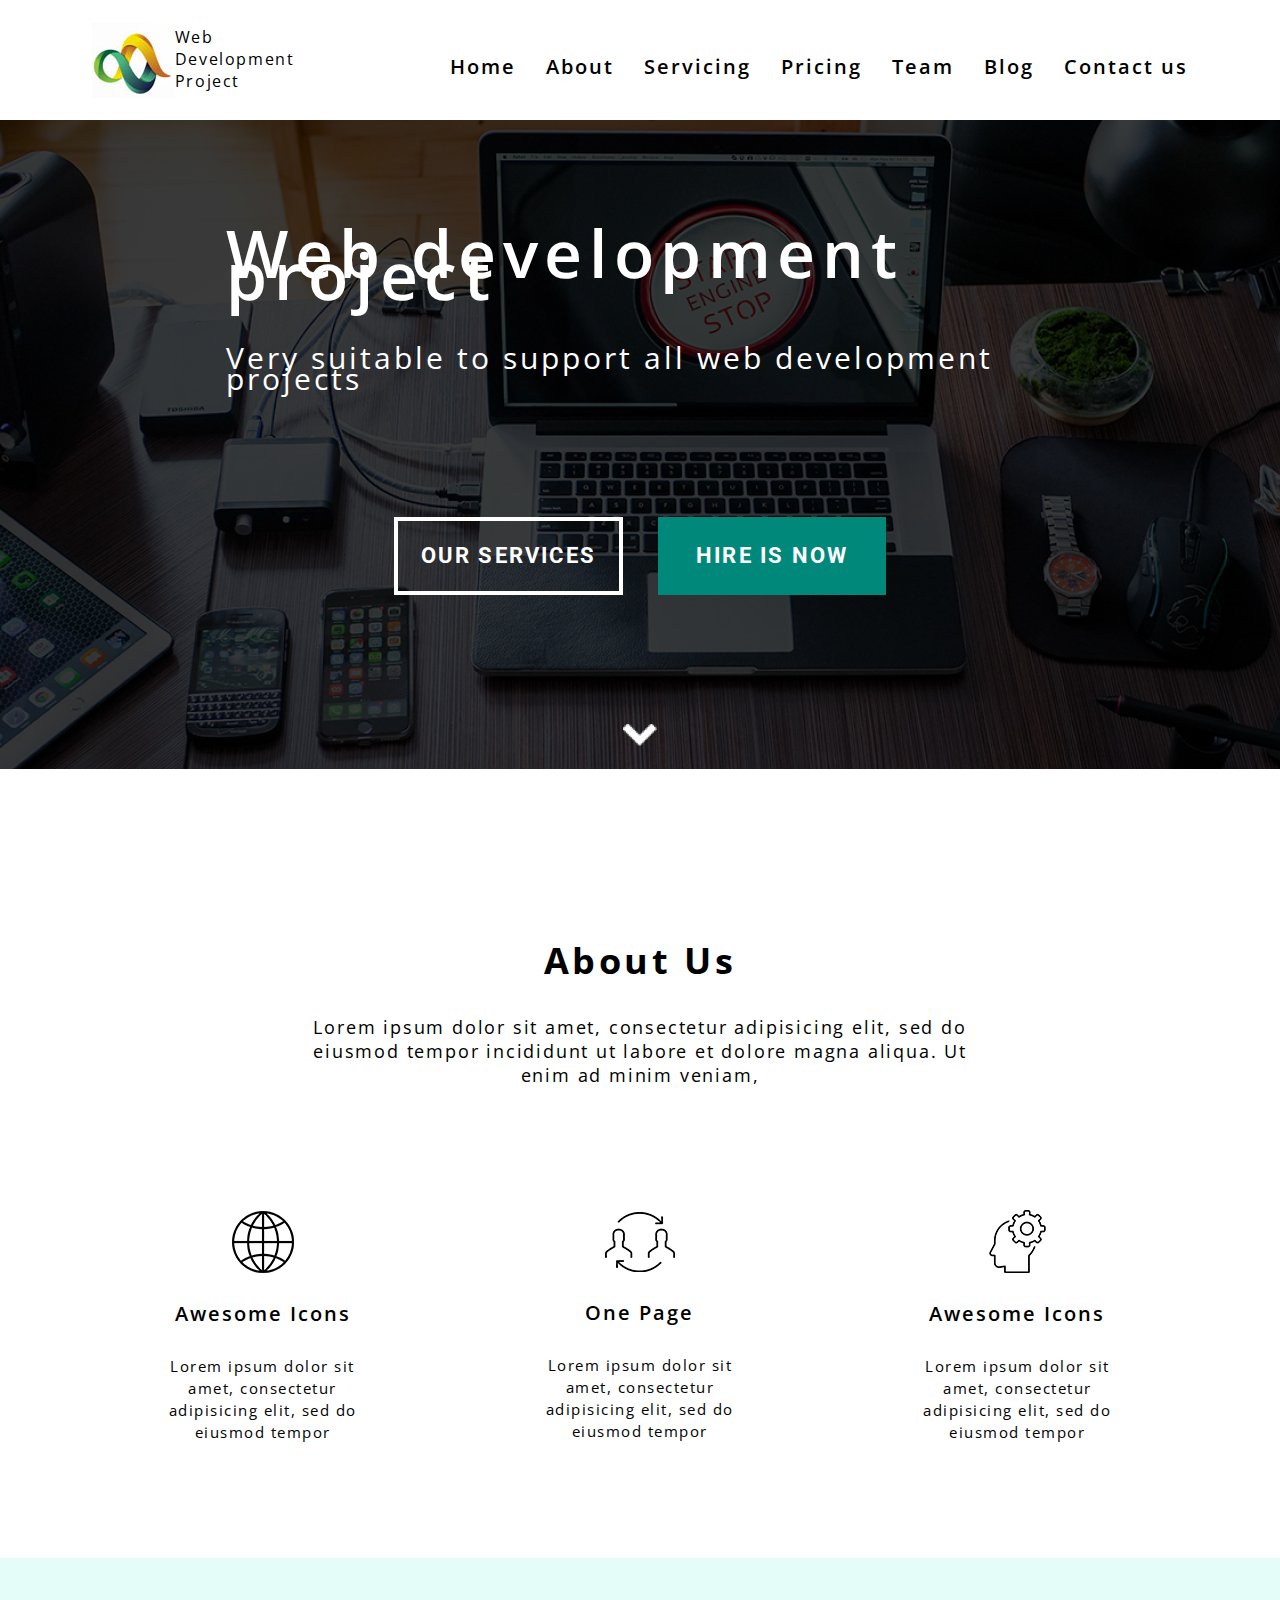
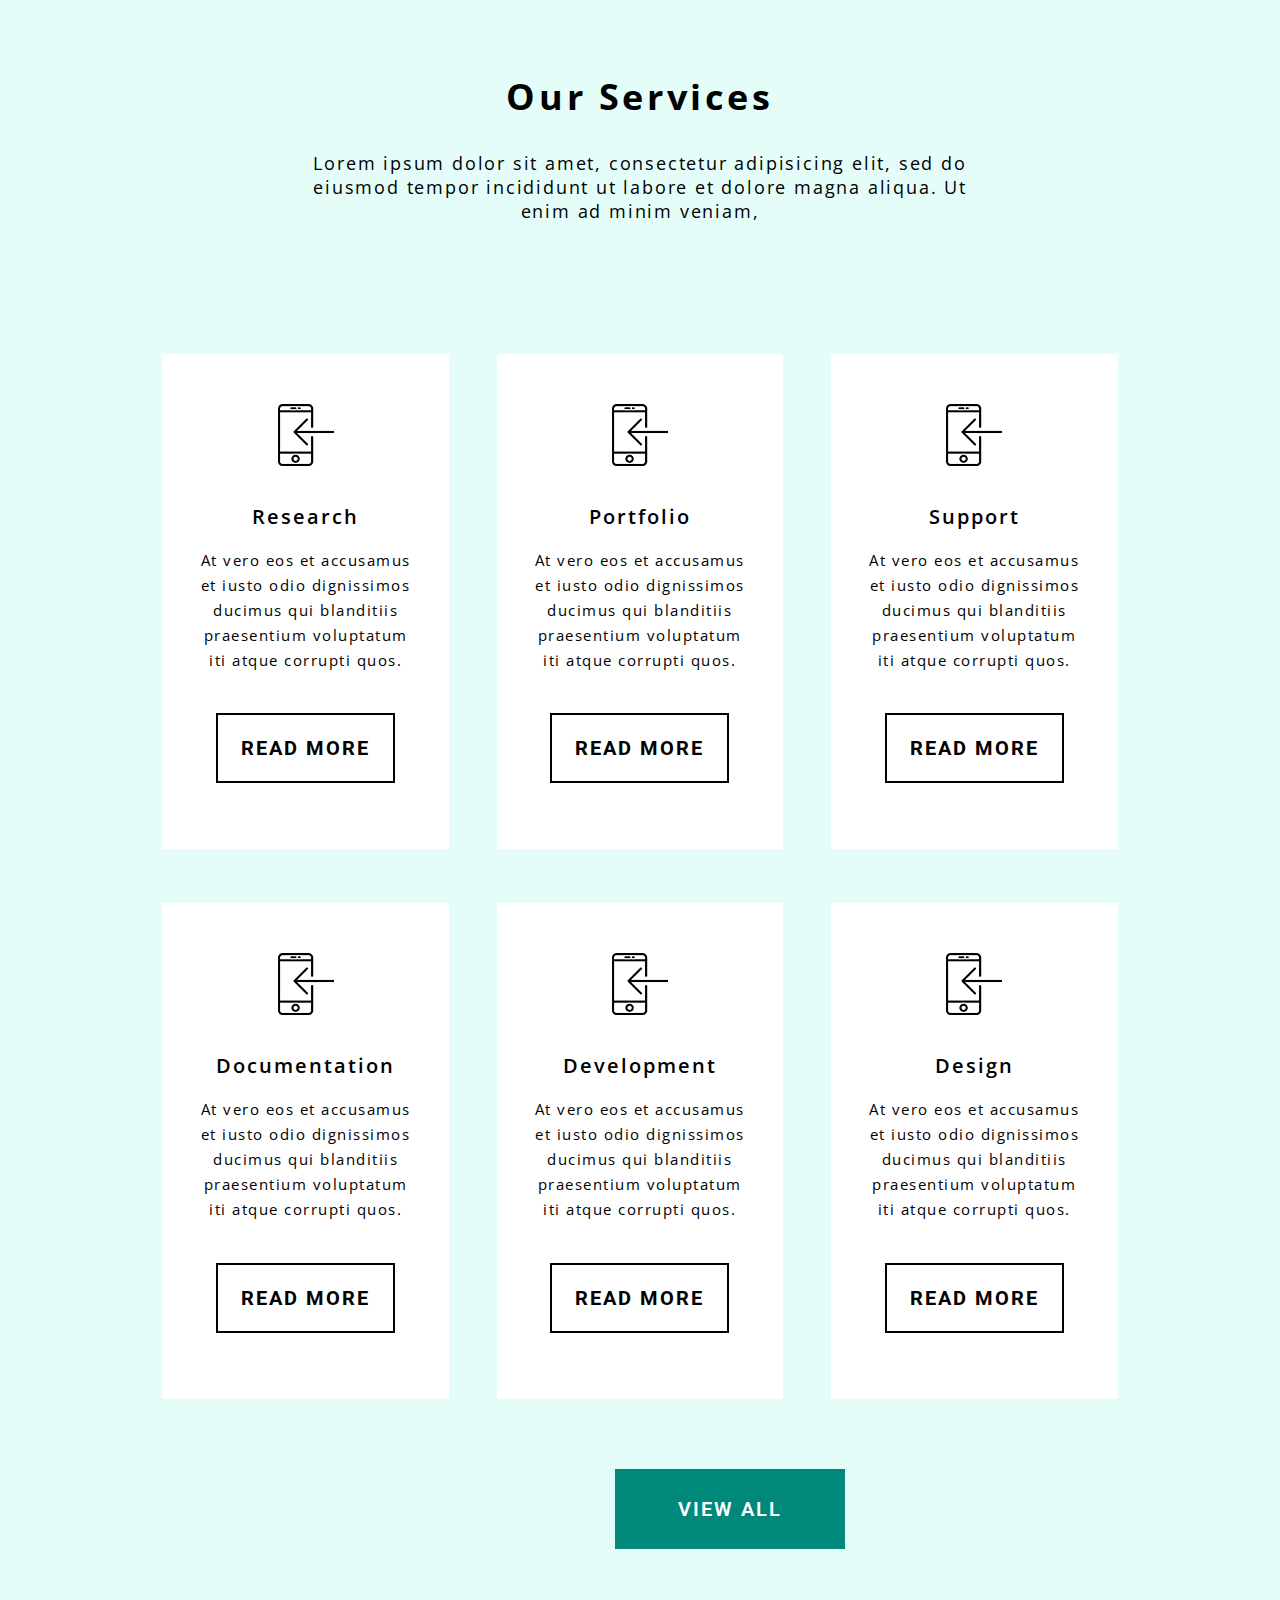
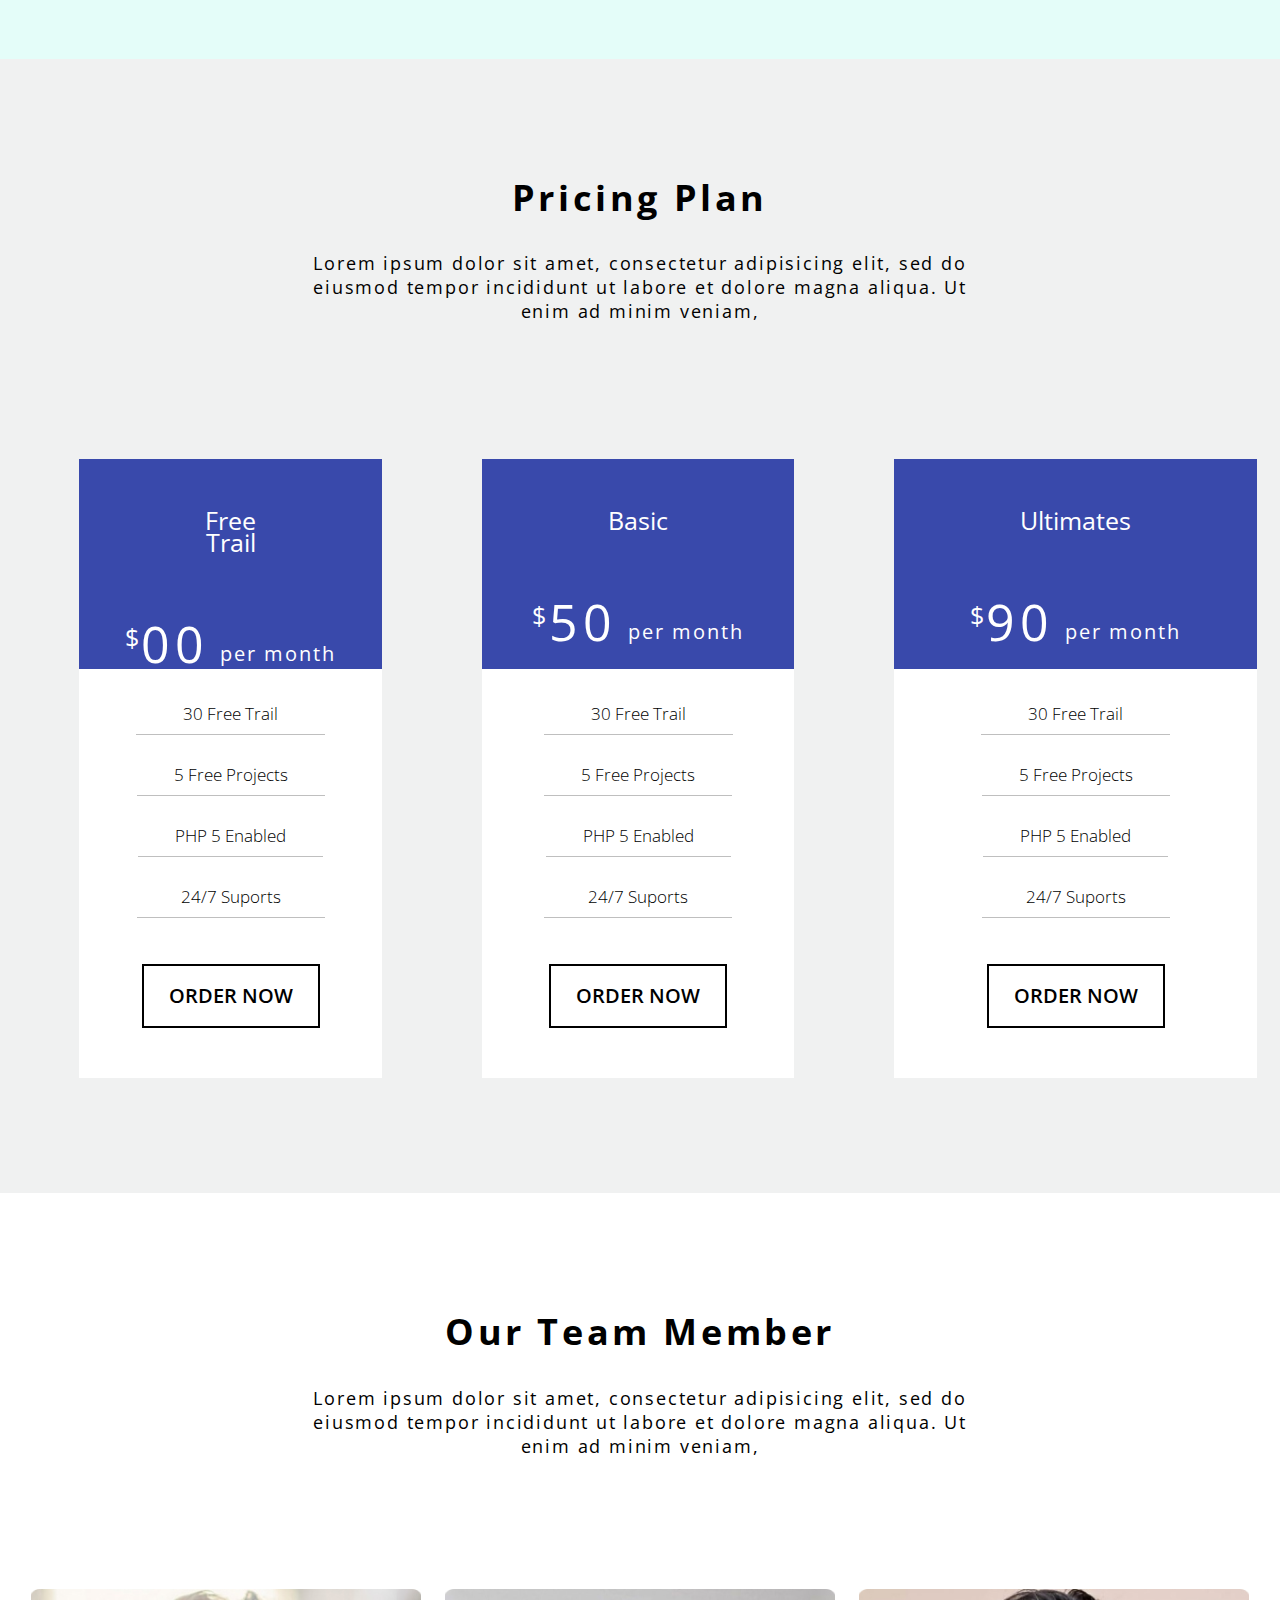
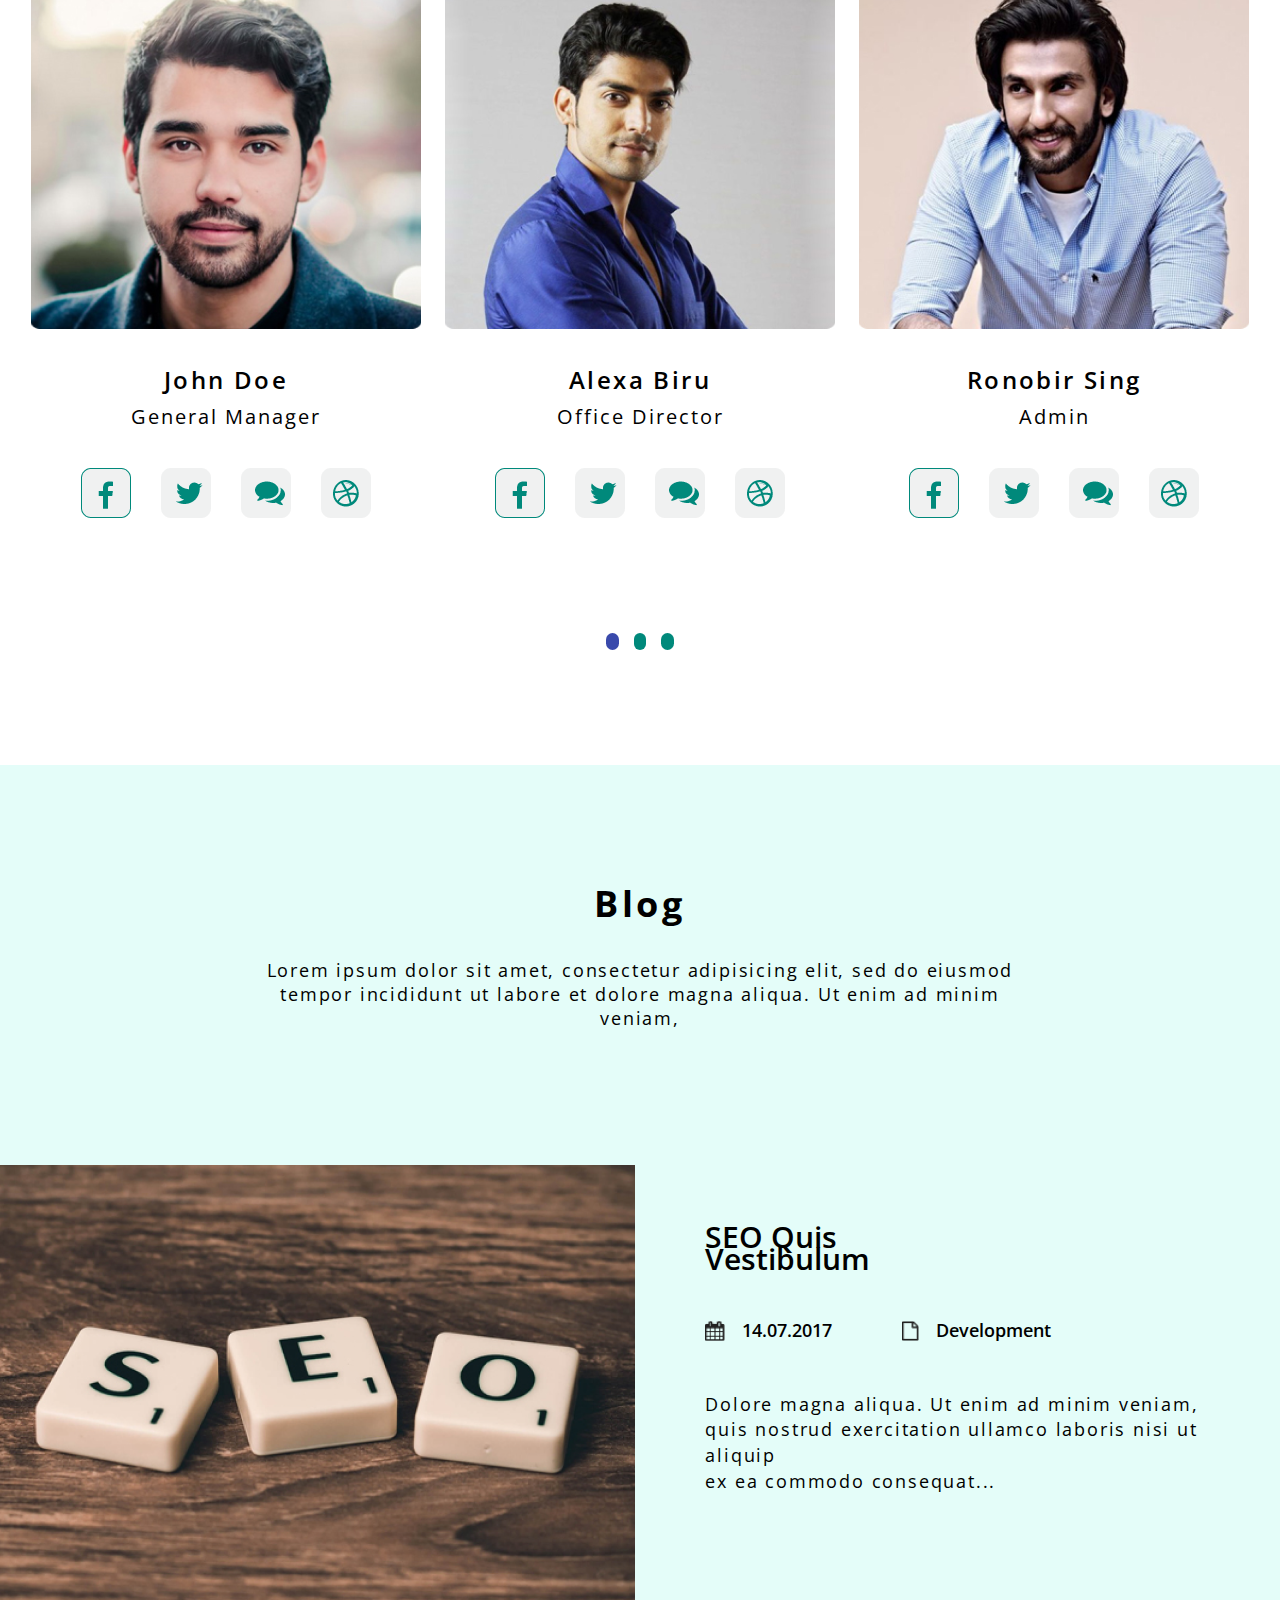
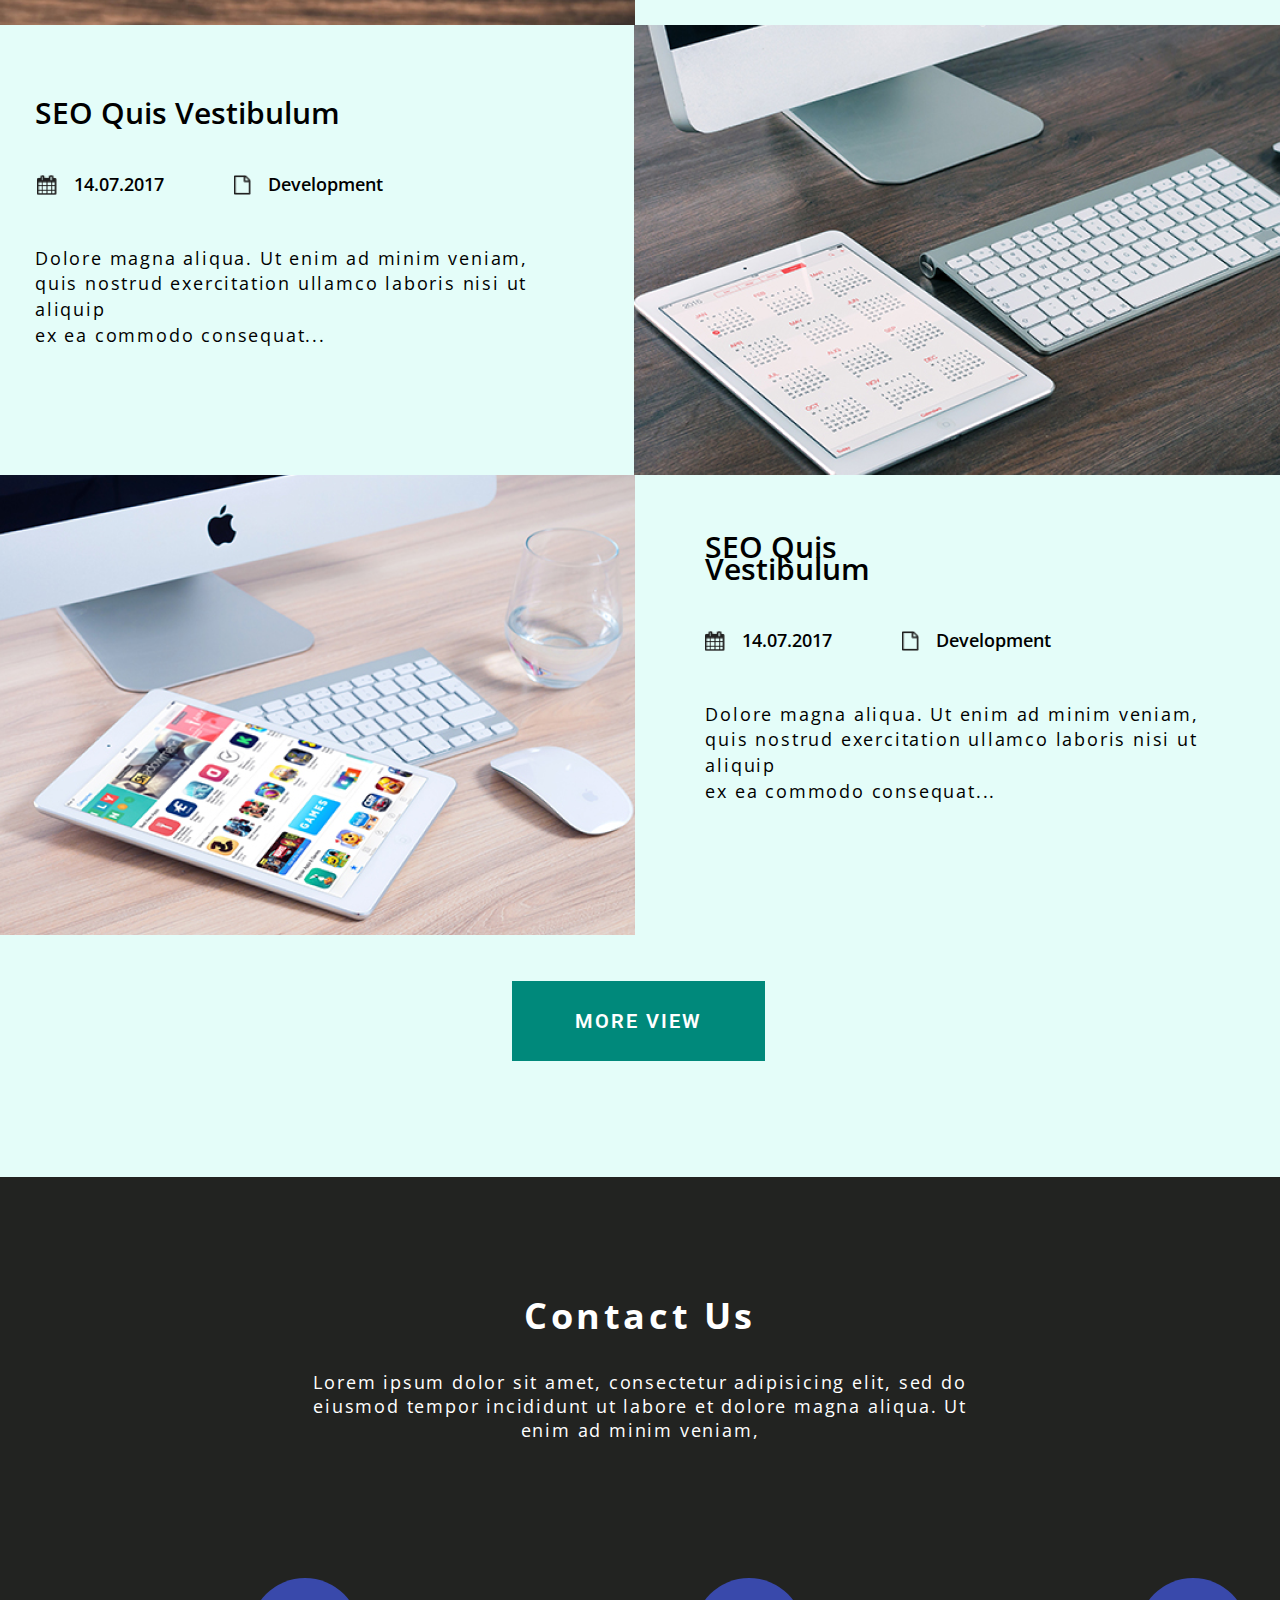
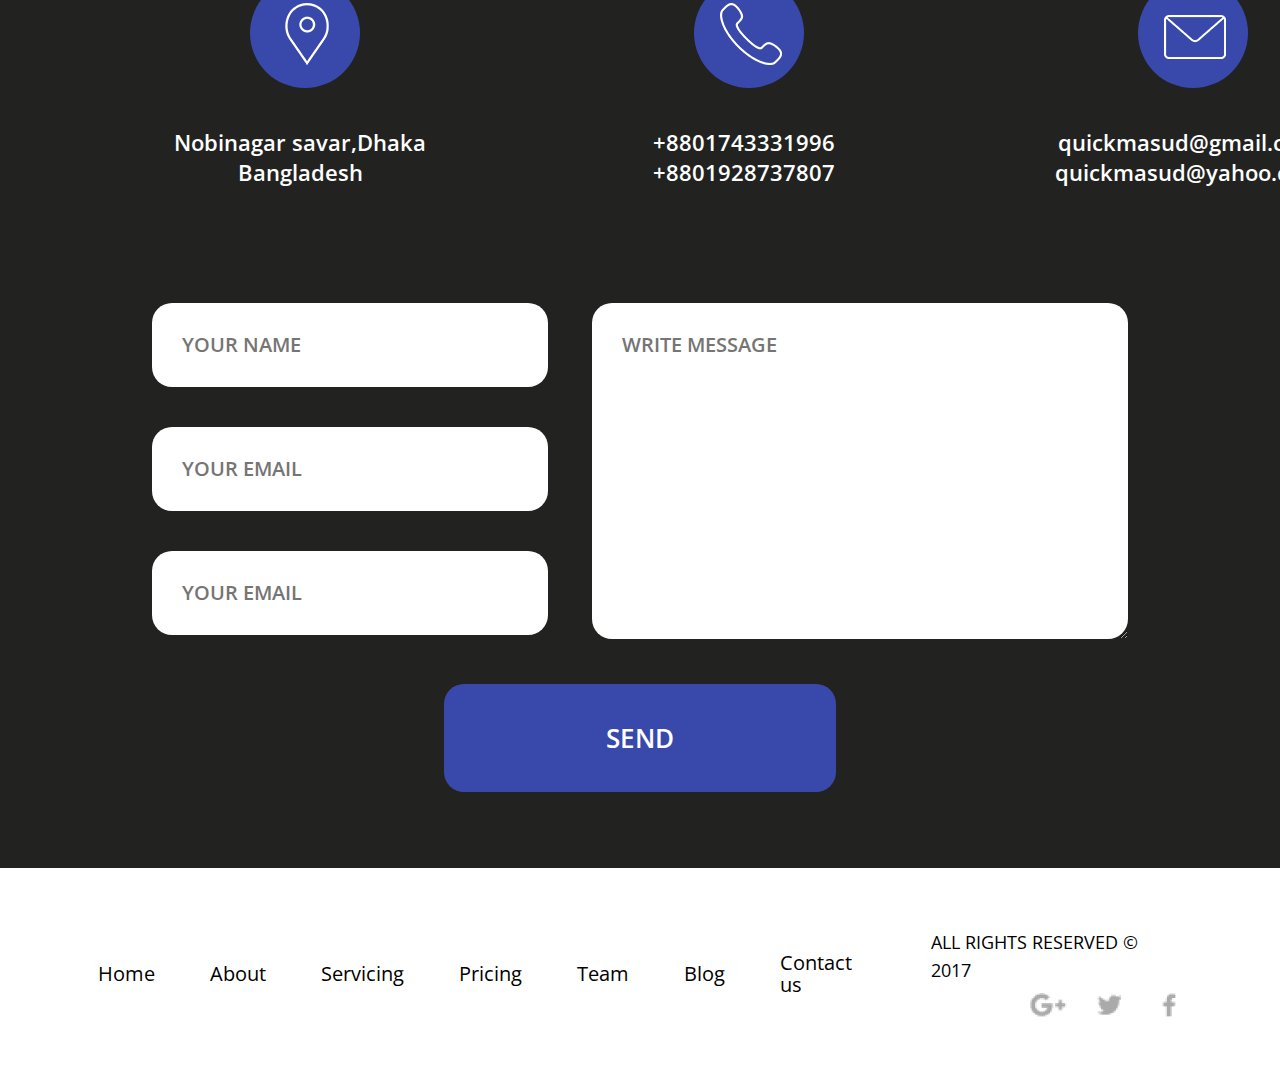
<file: index.html>
<!DOCTYPE html>
<html lang="en">
<head>
    <meta charset="UTF-8">
    <meta http-equiv="X-UA-Compatible" content="IE=edge">
    <meta name="viewport" content="width=device-width, initial-scale=1.0">
    <link rel="stylesheet" href="./CSS/styles.css">
    <link rel="preconnect" href="https://fonts.googleapis.com">
    <link rel="preconnect" href="https://fonts.gstatic.com" crossorigin>
    <link href="https://fonts.googleapis.com/css2?family=Open+Sans:wght@300;400;600;700&family=Roboto:wght@700&display=swap" rel="stylesheet">
    <title>Final_project</title>
</head>
<body>
    <div class="wrapper">
        <header class="header">
            <div class="header__container">
                    <div class="header__logo">
                        <a class="logo__image" href="#">
                            <img src="./img/logo 1.png" alt="Logo">
                        </a>
                        <a class="logo__text" href="#">
                            <p>Web
                                Development
                                Project</p>
                        </a>
                    </div>
                    <nav class="header__menu">
                        <div class="trigger">
                            <img id="close-trigger" src="./img/burger 1.png" alt="">
                        </span>
                        </div>
                        <ul class="menu__list">
                            <li class="menu__item">
                                <a class="burger-menu_links" href="#">Home</a>
                            </li>
                            <li class="menu__item">
                                <a class="burger-menu_links" href="#">About</a>
                            </li>
                            <li class="menu__item">
                                <a class="burger-menu_links" href="#">Servicing</a>
                            </li>
                            <li class="menu__item">
                                <a class="burger-menu_links" href="#">Pricing</a>
                            </li>
                            <li class="menu__item">
                                <a class="burger-menu_links" href="#">Team</a>
                            </li>
                            <li class="menu__item">
                                <a class="burger-menu_links" href="#">Blog</a>
                            </li>
                            <li class="menu__item">
                                <a class="burger-menu_links" href="#">Contact us</a>
                            </li>
                        </ul>
                    </nav>
                </div>
        </header>
        <div class="slider">
            <div class="slider__container">
                <div class="slider__content">
                    <div class="content__article">
                        <h2 class="content__title">Web development project</h2>
                        <p class="content__subtitle">Very suitable to support all web development projects</p>
                    </div>
                    <div class="content__buttons">
                        <a class="button-service" href="#">OUR SERVICES</a>
                        <a class="button-hire"  href="#">HIRE IS NOW</a>
                    </div>
                    <div class="content__arrow">
                        <a href="#">
                            <img src="./img/arrow 1.png" alt="arrow">
                        </a>
                    </div>
                </div>
            </div>
        </div>
        <div class="about">
            <div class="about__container">
                <div class="about__content">
                    <div class="about__article">
                        <h3 class="article__title">About Us</h3>
                        <p class="article__subtitle">Lorem ipsum dolor sit amet, consectetur adipisicing elit, sed do eiusmod tempor 
                            incididunt ut labore et dolore magna aliqua. Ut enim ad minim veniam,</p>
                            <img class="arrow" id="about-arrow" src="./img/arrow-blick.png" alt="arrow">
                    </div>
                    <div class="about__blocks">
                        <div class="blocks__block">
                            <img src="./img/internet 1.png" alt="Icons">
                            <span>Awesome Icons</span>
                            <p>Lorem ipsum dolor sit amet,
                                consectetur adipisicing elit,
                                sed do eiusmod tempor</p>
                        </div>
                        <div class="blocks__block">
                            <img src="./img/transfer 1.png" alt="Page">
                            <span>One Page</span>
                            <p>Lorem ipsum dolor sit amet,
                                consectetur adipisicing elit,
                                sed do eiusmod tempor</p>
                        </div>
                        <div class="blocks__block">
                            <img src="./img/head 1.png" alt="Icons">
                            <span>Awesome Icons</span>
                            <p>Lorem ipsum dolor sit amet,
                                consectetur adipisicing elit,
                                sed do eiusmod tempor</p>
                        </div>
                    </div>
                </div>
            </div>
        </div>
        <div class="service">
            <div class="service__container">
                <div class="service__content">
                    <div class="service__article">
                        <h3 class="article__title">Our Services</h3>
                        <p class="article__subtitle">Lorem ipsum dolor sit amet, consectetur adipisicing elit, sed do eiusmod tempor 
                            incididunt ut labore et dolore magna aliqua. Ut enim ad minim veniam,</p>
                            <img class="arrow-second" id="service-arrow" src="./img/arrow-blick.png" alt="arrow">
                    </div>
                    <div class="service__blocks">
                        <div class="blocks__block" id="service-block">
                            <img src="./img/smartphone-black 1.png" id="image-first" alt="Phone">
                            <span id="first">Research</span>
                            <p id="text-first">At vero eos et accusamus et iusto
                                odio dignissimos ducimus qui
                                blanditiis praesentium voluptatum
                                iti atque corrupti quos.</p>
                                <a class="button-read" id="read-first" href="#">READ MORE</a>
                        </div>
                        <div class="blocks__block" id="service-block_second">
                            <img src="./img/smartphone-black 1.png" id="image-second" alt="Phone">
                            <span id="second">Portfolio</span>
                            <p id="text-second">At vero eos et accusamus et iusto
                                odio dignissimos ducimus qui
                                blanditiis praesentium voluptatum
                                iti atque corrupti quos.</p>
                                <a class="button-read" id="read-second" href="#">READ MORE</a>
                        </div>
                        <div class="blocks__block" id="service-block_third">
                            <img src="./img/smartphone-black 1.png" id="image-third" alt="Phone">
                            <span id="third">Support</span>
                            <p id="text-third">At vero eos et accusamus et iusto
                                odio dignissimos ducimus qui
                                blanditiis praesentium voluptatum
                                iti atque corrupti quos.</p>
                                <a class="button-read" id="read-third" href="#">READ MORE</a>
                        </div>
                        <div class="blocks__block-fourth" id="service-block_fourth">
                            <img src="./img/smartphone-black 1.png" id="image-fourth" alt="Phone">
                            <span id="fourth">Documentation</span>
                            <p id="text-fourth">At vero eos et accusamus et iusto
                                odio dignissimos ducimus qui
                                blanditiis praesentium voluptatum
                                iti atque corrupti quos.</p>
                                <a class="button-read" id="read-fourth" href="#">READ MORE</a>
                        </div>
                        <div class="blocks__block" id="service-block_five">
                            <img src="./img/smartphone-black 1.png" id="image-five" alt="Phone">
                            <span id="five">Development</span>
                            <p id="text-five">At vero eos et accusamus et iusto
                                odio dignissimos ducimus qui
                                blanditiis praesentium voluptatum
                                iti atque corrupti quos.</p>
                                <a class="button-read" id="read-five" href="#">READ MORE</a>
                        </div>
                        <div class="blocks__block" id="service-block_six">
                            <img src="./img/smartphone-black 1.png"  id="image-six" alt="Phone">
                            <span id="six">Design</span>
                            <p id="text-six">At vero eos et accusamus et iusto
                                odio dignissimos ducimus qui
                                blanditiis praesentium voluptatum
                                iti atque corrupti quos.</p>
                                <a class="button-read" id="read-six" href="#">READ MORE</a>
                        </div>
                        <div class="service-button" id="button-service">
                            <a href="#service-block_fourth">VIEW ALL</a>
                        </div>
                    </div>
                </div>
            </div>
        </div>
        <div class="price">
            <div class="price__container">
                <div class="price__content">
                    <div class="price__article">
                        <h4 class="article__title">Pricing Plan</h4>
                        <p class="article__subtitle">Lorem ipsum dolor sit amet, consectetur adipisicing elit, sed do eiusmod tempor 
                            incididunt ut labore et dolore magna aliqua. Ut enim ad minim veniam,</p>
                            <img class="arrow-five" id="five-arrow" src="./img/arrow-blick.png" alt="arrow">
                    </div>
                    <div class="price__blocks">
                        <div class="blocks__block" id="price-block">
                            <div class="block__head">
                                <div class="head__title">
                                    <h5>Free Trail</h5>
                                </div>
                                <div class="line">
                                    <img class="arrow-new" id='new-arrow' src="./img/arrow-white.png" alt="arrow">
                                </div>
                               <div class="block__subtitle">
                                   <p class="dollar">$</p>
                                   <p class="numb">00</p>
                                   <p class="discription">per month</p>
                               </div>
                            </div>
                            <div class="block__main">
                                <p class="main__first">30 Free Trail</p>
                                <p class="main__second">5 Free Projects</p>
                                <p class="main__third">PHP 5 Enabled</p>
                                <p class="main__fourth">24/7 Suports</p>
                                <div class="price__button" id="order-first">
                                    <a class="black" id="order__text-first" href="#price-block">Order Now</a>
                                </div>                   
                            </div>
                        </div>
                        <div class="blocks__block" id="price-block-second">
                            <div class="block__head">
                                <div class="head__title">
                                    <h5>Basic</h5>
                                </div>
                                <div class="line"><img class="arrow-new_second" id="second__new-arrow" src="./img/arrow-white.png" alt="arrow"></div>
                                <div class="block__subtitle">
                                    <p class="dollar">$</p>
                                    <p class="numb">50</p>
                                    <p class="discription">per month</p>
                                </div>
                            </div>
                            <div class="block__main" id="main-second">
                                <p class="main__first">30 Free Trail</p>
                                <p class="main__second">5 Free Projects</p>
                                <p class="main__third">PHP 5 Enabled</p>
                                <p class="main__fourth">24/7 Suports</p>
                                <div class="price__button" id="order-second">
                                    <a class="black" id="order__text-second" href="#price-block-second">Order Now</a>
                                </div>                   
                            </div>
                        </div>
                        <div class="blocks__block" id="price-block-third">
                            <div class="block__head">
                                <div class="head__title">
                                    <h5>Ultimates</h5>
                                </div>
                                <div class="line"><img class="arrow-new_third" id="third__new-arrow" src="./img/arrow-white.png" alt="arrow"></div>
                                <div class="block__subtitle">
                                    <p class="dollar">$</p>
                                    <p class="numb">90</p>
                                    <p class="discription">per month</p>
                                </div>
                            </div>
                            <div class="block__main" id="main-third">
                                <p class="main__first">30 Free Trail</p>
                                <p class="main__second">5 Free Projects</p>
                                <p class="main__third">PHP 5 Enabled</p>
                                <p class="main__fourth">24/7 Suports</p>
                                <div class="price__button" id="order-third">
                                    <a class="black" id="order__text-third" href="#price-block-third">Order Now</a>
                                </div>                   
                            </div>
                        </div>
                    </div>
                </div>
            </div>
        </div>
        <div class="team">
            <div class="team__container">
                <div class="team__content">
                    <div class="team__article">
                        <h3 class="article__title">Our Team Member</h3>
                        <p class="article__subtitle">Lorem ipsum dolor sit amet, consectetur adipisicing elit, sed do eiusmod tempor 
                            incididunt ut labore et dolore magna aliqua. Ut enim ad minim veniam,</p>
                            <img class="arrow-six" id="team-arrow" src="./img/arrow-blick.png" alt="arrow">
                    </div>
                    <div class="team__blocks">
                        <div class="blocks__block">
                            <a><img src="./img/man-1 1.png" alt=""></a>
                            <div class="block__member">
                                <h5>John Doe</h5>
                                <p>General Manager</p>
                            </div>
                            <div class="block__sites">
                                <a href="#">
                                    <img src="./img/fb.png" alt="">
                                </a>
                                <a href="#">
                                    <img src="./img/twitter.png" alt=""></a>
                                <a href="#">
                                    <img src="./img/chat.png" alt=""></a>
                                    <a href="#">
                                    <img src="./img/dribble.png" alt=""></a>
                            </div>
                        </div>
                        <div class="blocks__block">
                            <a><img src="./img/man-2 1.png" alt=""></a>
                            <div class="block__member">
                                <h5>Alexa Biru</h5>
                                <p>Office Director</p>
                            </div>
                            <div class="block__sites">
                                        <a href="#">
                                            <img src="./img/fb.png" alt="">
                                        </a>
                                        <a href="#">
                                            <img src="./img/twitter.png" alt=""></a>
                                        <a href="#">
                                            <img src="./img/chat.png" alt=""></a>
                                            <a href="#">
                                            <img src="./img/dribble.png" alt=""></a>
                            </div>
                        </div>
                        <div class="blocks__block">
                            <a><img src="./img/man-3 1.png" alt=""></a>
                            <div class="block__member">
                                <h5>Ronobir Sing</h5>
                                <p>Admin</p>
                            </div>
                            <div class="block__sites">
                                <a href="#">
                                    <img src="./img/fb.png" alt="">
                                </a>
                                <a href="#">
                                    <img src="./img/twitter.png" alt=""></a>
                                <a href="#">
                                    <img src="./img/chat.png" alt=""></a>
                                    <a href="#">
                                    <img src="./img/dribble.png" alt=""></a>
                            </div>
                        </div>
                    </div>
                    <div class="blocks__point">
                        <div class="blue" href="#"></div>
                        <div class="green" href="#"></div>
                        <div class="green" href="#"></div>
                    </div>
                </div>
            </div>
        </div>
        <div class="blog">
            <div class="blog__container">
                <div class="blog__content">
                    <div class="blog__article">
                        <h5 class="article__title">Blog</h5>
                        <p class="article__subtitle">Lorem ipsum dolor sit amet, consectetur adipisicing elit, sed do eiusmod tempor 
                            incididunt ut labore et dolore magna aliqua. Ut enim ad minim veniam,</p>
                            <img class="arrow-fourth" id="blog-arrow" src="./img/arrow-blick.png" alt="arrow">
                    </div>
                    <div class="blog__blocks">
                        <div class="blocks__block">
                            <a href="#"><img src="./img/image-1 1.png" alt=""></a>
                            <div class="block__info">
                                <a href="#"><h5 class="info__title">SEO Quis Vestibulum</h5></a>
                                <div class="info__time">
                                    <div class="first">
                                    <img src="./img/calendar 1.png" alt="">
                                    <p>14.07.2017</p>
                                </div>
                                <div class="second">
                                    <img  src="./img/doc 1.png" alt="">
                                    <p>Development</p>
                                </div>
                                </div>
                                <p class="main-text">Dolore magna aliqua. Ut enim ad minim veniam, quis
                                    nostrud exercitation ullamco laboris nisi ut aliquip <br>ex ea commodo consequat...</p>
                            </div>
                        </div>
                        <div class="blocks__block-second">
                            <div class="block__info">
                                <a href="#"><h5 class="info__title">SEO Quis Vestibulum</h5></a>
                                <div class="info__time">
                                    <div class="first">
                                    <img src="./img/calendar 1.png" alt="">
                                    <p>14.07.2017</p>
                                </div>
                                <div class="second">
                                    <img  src="./img/doc 1.png" alt="">
                                    <p>Development</p>
                                </div>
                                </div>
                                <p class="main-text">Dolore magna aliqua. Ut enim ad minim veniam, quis
                                    nostrud exercitation ullamco laboris nisi ut aliquip <br>ex ea commodo consequat...</p>
                            </div>
                            <a href="#"><img src="./img/image-2 1.png" alt=""></a>
                        </div>
                        <div class="blocks__block">
                            <a href="#"><img src="./img/image-3 1.png" alt=""></a>
                            <div class="block__info">
                                <a href="#"><h5 class="info__title">SEO Quis Vestibulum</h5></a>
                                <div class="info__time">
                                    <div class="first">
                                    <img src="./img/calendar 1.png" alt="">
                                    <p>14.07.2017</p>
                                </div>
                                <div class="second">
                                    <img  src="./img/doc 1.png" alt="">
                                    <p>Development</p>
                                </div>
                                </div>
                                <p class="main-text">Dolore magna aliqua. Ut enim ad minim veniam, quis
                                    nostrud exercitation ullamco laboris nisi ut aliquip <br>ex ea commodo consequat...</p>
                            </div>
                        </div>
                        <div class="blog__button">
                            <a href="#">More VIEW</a>
                        </div>
                    </div>
                </div>
            </div>
        </div>
        <div class="contact">
            <div class="contact__container">
                <div class="contact__content">
                    <div class="contact__article">
                        <h5 class="article__title">Contact Us</h5>
                        <p class="article__subtitle">Lorem ipsum dolor sit amet, consectetur adipisicing elit, sed do eiusmod tempor 
                            incididunt ut labore et dolore magna aliqua. Ut enim ad minim veniam,</p>
                            <img class="arrow-seven" id="contact-arrow" src="./img/arrow-white.png" alt="arrow">
                    </div>
                    <div class="contact__blocks">
                        <div class="blocks__block">
                            <div class="block__picture">
                                <div class="image-first"><img src="./img/adress 1.png" alt=""></div>
                            </div>
                            <a href="#"><p>Nobinagar savar,Dhaka
                                Bangladesh</p></a>
                        </div>
                        <div class="blocks__block">
                            <div class="block__picture">
                                <div class="image-second"><img src="./img/phone 1.png" alt=""></div>
                            </div>
                            <a href="#"><p>+8801743331996
                                +8801928737807</p></a>
                        </div>
                        <div class="blocks__block">
                            <div class="block__picture">
                                <div class="image-third"><img src="./img/email 1.png" alt=""></div>
                            </div>
                           <a href="#"><p>quickmasud@gmail.com
                            quickmasud@yahoo.com</p></a>
                        </div>
                    </div>
                    <div class="content__forms">
                        <div class="forms-left" id="clients">
                    <form name="forma_client" method="post">
                        <input type="text" id="name-first" placeholder="YOUR NAME">
                        <input type="email" id="name-second" placeholder="YOUR EMAIL">
                        <input type="email" id="name-third" placeholder="YOUR EMAIL">
                    </form>
                </div>
                <div class="forms-right">
                    <form name="forma_message" method="post">
                        <textarea cols="43" id="name-fourth" rows="10" placeholder="WRITE MESSAGE"></textarea>
                    </form>
                </div>
                </div>
                <div class="contact__button">
                    <a href="#clients">SEND</a>
                </div>
                </div>
            </div>
        </div>
        <footer class="footer">
            <div class="footer__container">
                <div class="footer__content">
                    <div class="content__menu">
                        <ul class="menu__list">
                            <li>
                                <a href="#">Home</a>
                            </li>
                            <li>
                                <a href="#">About</a>
                            </li>
                            <li>
                                <a href="#">Servicing</a>
                            </li>
                            <li>
                                <a href="#">Pricing</a>
                            </li>
                            <li>
                                <a href="#">Team</a>
                            </li>
                            <li>
                                <a href="#">Blog</a>
                            </li>
                            <li>
                                <a href="#">Contact us</a>
                            </li>
                        </ul>
                    </div>
                    <div class="content__right-part">
                        <div class="right-part__reserve">                
                            All rights Reserved © 2017
                        </div>
                        <div class="right-part__sites">
                                        <a href="#">
                                            <img src="./img/google-icon 1.png" alt="">
                                        </a>
                                <a href="#">
                                    <img src="./img/twitter-icon.png" alt="">
                                </a>
                                <a href="#">
                                    <img src="./img/fb-icon 1.png" alt="">
                                </a>
                        </div>
                    </div>
                </div>
            </div>
        </footer>
    </div>
    <script src="./JS/script.js"></script>
</body>
</html>
</file>
<file: CSS/styles.css>
* {
  padding: 0%;
  margin: 0%;
  border: 0px;
}

*, *:before, *:after {
  -webkit-box-sizing: border-box;
  box-sizing: border-box;
}

:focus, :active {
  outline: none;
}

a:focus, a:active {
  outline: none;
}

nav, footer, header, aside {
  display: block;
}

html, body {
  height: 100%;
  width: 100%;
  line-height: 1;
  font-size: 14px;
  -ms-text-size-adjust: 100%;
  -moz-text-size-adjust: 100%;
  -webkit-text-size-adjust: 100%;
}

input, button, textarea {
  font-family: inherit;
}

input::-ms-clear {
  display: none;
}

button {
  cursor: pointer;
}

button::-moz-focus-inner {
  padding: 0;
  border: 0;
}

a, a:visited {
  text-decoration: none;
}

ul li {
  list-style: none;
}

img {
  vertical-align: top;
}

h1, h2, h3, h4, h5, h6 {
  font-size: inherit;
  font-weight: 400;
}

.service .service__container .service__content .service__blocks .blocks__block-fourth a, .service .service__container .service__content .service__blocks .blocks__block a, .slider .slider__container .content__buttons .button-service {
  border: 4px solid #FFFFFF;
  color: #FFFFFF;
  font-family: "Roboto", sans-serif;
  font-weight: 700;
  font-size: 22px;
  line-height: 118.1818181818%;
  letter-spacing: 0.1em;
  padding: 22px 23px;
}

.blog .blog__container .blog__content .blog__button a, .service .service__container .service__content .service__blocks .service-button a, .slider .slider__container .content__buttons .button-hire {
  background-color: #00897B;
  color: #FFFFFF;
  font-family: "Roboto", sans-serif;
  font-weight: 700;
  font-size: 22px;
  line-height: 118.1818181818%;
  letter-spacing: 0.1em;
  border: 4px solid #00897B;
  padding: 22px 34px;
}

.contact .contact__container .contact__content .contact__article .article__title, .blog .blog__container .blog__content .blog__article .article__title, .team .team__container .team__content .team__article .article__title, .price .price__container .price__content .price__article .article__title, .service .service__container .service__content .service__article .article__title, .about .about__container .about__content .about__article .article__title {
  font-family: "Open Sans", sans-serif;
  font-weight: 700;
  font-size: 36px;
  line-height: 136.1111111111%;
  letter-spacing: 0.1em;
  color: #000000;
}

.contact .contact__container .contact__content .contact__article .article__subtitle, .blog .blog__container .blog__content .blog__blocks .blocks__block-second .block__info .main-text, .blog .blog__container .blog__content .blog__blocks .blocks__block .block__info .main-text, .blog .blog__container .blog__content .blog__article .article__subtitle, .team .team__container .team__content .team__article .article__subtitle, .price .price__container .price__content .price__article .article__subtitle, .service .service__container .service__content .service__article .article__subtitle, .about .about__container .about__content .about__article .article__subtitle {
  font-family: "Open Sans", sans-serif;
  font-weight: 400;
  font-size: 18px;
  line-height: 133.3333333333%;
  letter-spacing: 0.1em;
  color: #000000;
}

.team .team__container .team__content .team__blocks .blocks__block .block__member p, .team .team__container .team__content .team__blocks .blocks__block .block__member h5, .service .service__container .service__content .service__blocks .blocks__block-fourth span, .service .service__container .service__content .service__blocks .blocks__block span, .about .about__container .about__content .about__blocks .blocks__block span {
  font-family: Open Sans;
  font-weight: 600;
  font-size: 20px;
  line-height: 110%;
  letter-spacing: 0.1em;
  color: #000000;
}

.blog .blog__container .blog__content .blog__blocks .blocks__block-second .block__info h5, .blog .blog__container .blog__content .blog__blocks .blocks__block .block__info h5 {
  font-family: "Open Sans", sans-serif;
  font-weight: 600;
  font-size: 30px;
  line-height: 73.3333333333%;
  letter-spacing: 10%;
}

.blog .blog__container .blog__content .blog__blocks .blocks__block-second .block__info .second p, .blog .blog__container .blog__content .blog__blocks .blocks__block-second .block__info .info__time p, .blog .blog__container .blog__content .blog__blocks .blocks__block .block__info .info__time .second p, .blog .blog__container .blog__content .blog__blocks .blocks__block .block__info .info__time .first p {
  font-family: "Open Sans", sans-serif;
  font-weight: 600;
  font-size: 18px;
  line-height: 122.2222222222%;
  letter-spacing: 10%;
  color: #000000;
}

.contact .contact__container .contact__content .content__forms .forms-right textarea, .contact .contact__container .contact__content .content__forms .forms-left input[type=email], .contact .contact__container .contact__content .content__forms .forms-left input[type=text] {
  font-family: "Open Sans", sans-serif;
  font-weight: 600;
  font-size: 20px;
  line-height: 140%;
  letter-spacing: 10%;
  padding: 28px 0 28px 30px;
  border-radius: 20px;
}

.wrapper {
  width: 100%;
  min-height: 100%;
  overflow: hidden;
}

.header {
  display: -webkit-box;
  display: -ms-flexbox;
  display: flex;
  -webkit-box-align: center;
      -ms-flex-align: center;
          align-items: center;
  width: 100%;
  min-height: 120px;
  position: fixed;
  background-color: #FFFFFF;
}
.header .header__container {
  display: -webkit-box;
  display: -ms-flexbox;
  display: flex;
  -webkit-box-pack: justify;
      -ms-flex-pack: justify;
          justify-content: space-between;
  -webkit-box-align: center;
      -ms-flex-align: center;
          align-items: center;
  max-width: 1400px;
  width: 88%;
  padding: 0 15px;
  margin: 0 auto;
}
.header .header__logo {
  display: -webkit-box;
  display: -ms-flexbox;
  display: flex;
  -webkit-box-align: center;
      -ms-flex-align: center;
          align-items: center;
  max-width: 200px;
  width: 21%;
}
.header .header__logo .logo__text {
  font-family: "Open Sans", sans-serif;
  font-weight: 400;
  font-size: 16px;
  line-height: 137.5%;
  letter-spacing: 0.1em;
  color: #000000;
}
.header .header__menu .trigger img {
  visibility: hidden;
}
.header .header__menu .menu__list {
  display: -webkit-box;
  display: -ms-flexbox;
  display: flex;
  -webkit-box-align: center;
      -ms-flex-align: center;
          align-items: center;
  -ms-flex-wrap: wrap;
      flex-wrap: wrap;
}
.header .header__menu .menu__list .menu__item {
  margin-left: 30px;
}
.header .header__menu .menu__list .menu__item a {
  font-family: "Open Sans", sans-serif;
  font-weight: 600;
  font-size: 20px;
  line-height: 110%;
  letter-spacing: 0.1em;
  color: #000000;
}
.header .header__menu .menu__list .menu__item:hover {
  text-decoration: underline;
}

.slider {
  width: 100%;
  background: url(../img/top-fon.png) no-repeat top left;
  margin-top: 22px;
}
.slider .slider__container {
  display: -webkit-box;
  display: -ms-flexbox;
  display: flex;
  -webkit-box-orient: vertical;
  -webkit-box-direction: normal;
      -ms-flex-direction: column;
          flex-direction: column;
  -webkit-box-pack: center;
      -ms-flex-pack: center;
          justify-content: center;
  -webkit-box-align: center;
      -ms-flex-align: center;
          align-items: center;
  max-width: 1066px;
  width: 67%;
  padding: 0 15px;
  margin: 0 auto;
}
.slider .slider__container .content__article {
  display: -webkit-box;
  display: -ms-flexbox;
  display: flex;
  -webkit-box-orient: vertical;
  -webkit-box-direction: normal;
      -ms-flex-direction: column;
          flex-direction: column;
  -webkit-box-pack: center;
      -ms-flex-pack: center;
          justify-content: center;
  -webkit-box-align: center;
      -ms-flex-align: center;
          align-items: center;
}
.slider .slider__container .content__article .content__title {
  font-family: "Open Sans", sans-serif;
  font-weight: 600;
  font-size: 66px;
  line-height: 33.3333333333%;
  letter-spacing: 0.1em;
  color: #FFFFFF;
  padding-top: 220px;
  padding-bottom: 61px;
}
.slider .slider__container .content__article .content__subtitle {
  font-family: "Open Sans", sans-serif;
  font-weight: 400;
  font-size: 30px;
  line-height: 73.3333333333%;
  letter-spacing: 0.1em;
  color: #FFFFFF;
  padding-bottom: 127px;
}
.slider .slider__container .content__buttons {
  display: -webkit-box;
  display: -ms-flexbox;
  display: flex;
  -webkit-box-pack: center;
      -ms-flex-pack: center;
          justify-content: center;
  -ms-flex-item-align: center;
      -ms-grid-row-align: center;
      align-self: center;
  margin-bottom: 129px;
}
.slider .slider__container .content__buttons .button-service {
  margin-right: 35px;
}
.slider .slider__container .content__arrow {
  text-align: center;
  margin-bottom: 76px;
}

.about {
  width: 100%;
}
.about .about__container {
  display: -webkit-box;
  display: -ms-flexbox;
  display: flex;
  -webkit-box-pack: center;
      -ms-flex-pack: center;
          justify-content: center;
  -webkit-box-align: center;
      -ms-flex-align: center;
          align-items: center;
  max-width: 1230px;
  width: 77%;
  padding: 0 15px;
  margin: 0 auto;
}
.about .about__container .about__content {
  display: -webkit-box;
  display: -ms-flexbox;
  display: flex;
  -webkit-box-orient: vertical;
  -webkit-box-direction: normal;
      -ms-flex-direction: column;
          flex-direction: column;
  -webkit-box-pack: center;
      -ms-flex-pack: center;
          justify-content: center;
  -webkit-box-align: center;
      -ms-flex-align: center;
          align-items: center;
}
.about .about__container .about__content .about__article {
  width: 72%;
  text-align: center;
}
.about .about__container .about__content .about__article .article__title {
  margin-bottom: 30px;
  margin-top: 115px;
}
.about .about__container .about__content .about__article .article__subtitle {
  margin-bottom: 102px;
}
.about .about__container .about__content .about__article .arrow {
  visibility: hidden;
}
.about .about__container .about__content .about__blocks {
  display: -webkit-box;
  display: -ms-flexbox;
  display: flex;
  -webkit-box-pack: justify;
      -ms-flex-pack: justify;
          justify-content: space-between;
  -webkit-box-align: center;
      -ms-flex-align: center;
          align-items: center;
  margin-bottom: 115px;
}
.about .about__container .about__content .about__blocks .blocks__block {
  width: 21%;
  display: -webkit-box;
  display: -ms-flexbox;
  display: flex;
  -webkit-box-orient: vertical;
  -webkit-box-direction: normal;
      -ms-flex-direction: column;
          flex-direction: column;
  -webkit-box-pack: center;
      -ms-flex-pack: center;
          justify-content: center;
  -webkit-box-align: center;
      -ms-flex-align: center;
          align-items: center;
}
.about .about__container .about__content .about__blocks .blocks__block p {
  font-family: "Open Sans", sans-serif;
  font-weight: 400;
  font-size: 15px;
  letter-spacing: 0.1em;
  color: #000000;
  line-height: 147%;
  text-align: center;
}
.about .about__container .about__content .about__blocks .blocks__block span {
  margin-bottom: 30px;
}
.about .about__container .about__content .about__blocks .blocks__block img {
  margin-bottom: 30px;
}

.service {
  width: 100%;
  background-color: #E4FDF9;
}
.service .service__container {
  max-width: 1230px;
  width: 77%;
  padding: 0 15px;
  margin: 0 auto;
}
.service .service__container .service__content {
  display: -webkit-box;
  display: -ms-flexbox;
  display: flex;
  -webkit-box-orient: vertical;
  -webkit-box-direction: normal;
      -ms-flex-direction: column;
          flex-direction: column;
  -webkit-box-pack: center;
      -ms-flex-pack: center;
          justify-content: center;
  -webkit-box-align: center;
      -ms-flex-align: center;
          align-items: center;
}
.service .service__container .service__content .service__article {
  width: 72%;
  text-align: center;
}
.service .service__container .service__content .service__article .article__title {
  margin-top: 115px;
  margin-bottom: 30px;
}
.service .service__container .service__content .service__article .article__subtitle {
  margin-bottom: 110px;
}
.service .service__container .service__content .service__article .arrow-second {
  visibility: hidden;
}
.service .service__container .service__content .service__blocks {
  display: -webkit-box;
  display: -ms-flexbox;
  display: flex;
  -ms-flex-wrap: wrap;
      flex-wrap: wrap;
  -webkit-box-pack: justify;
      -ms-flex-pack: justify;
          justify-content: space-between;
  -webkit-box-align: center;
      -ms-flex-align: center;
          align-items: center;
  /*.blocks__block:first-of-type {
      background-color: $color_green;
      span {
          color: $color_white;
      }
      p {
          color: $color_white;
      }
      a {
          @extend %button-first;
          font-size: 20px;
          line-height: (22px / 20px *100%);
          border: 2px solid $color_white;
          margin-bottom: 66px; 
      }

  }
  */
}
.service .service__container .service__content .service__blocks .blocks__block {
  display: -webkit-box;
  display: -ms-flexbox;
  display: flex;
  -webkit-box-orient: vertical;
  -webkit-box-direction: normal;
      -ms-flex-direction: column;
          flex-direction: column;
  -webkit-box-pack: center;
      -ms-flex-pack: center;
          justify-content: center;
  -webkit-box-align: center;
      -ms-flex-align: center;
          align-items: center;
  width: 30%;
  background-color: #FFFFFF;
  margin-bottom: 54px;
}
.service .service__container .service__content .service__blocks .blocks__block span {
  margin-bottom: 20px;
}
.service .service__container .service__content .service__blocks .blocks__block p {
  font-family: "Open Sans", sans-serif;
  font-weight: 400;
  font-size: 15px;
  letter-spacing: 0.1em;
  color: #000000;
  line-height: 167%;
  margin-bottom: 40px;
  text-align: center;
  margin-left: 38px;
  margin-right: 38px;
}
.service .service__container .service__content .service__blocks .blocks__block img {
  margin-top: 50px;
  margin-bottom: 40px;
}
.service .service__container .service__content .service__blocks .blocks__block a {
  color: #000000;
  border: 2px solid #000000;
  font-size: 20px;
  line-height: 110%;
  margin-bottom: 66px;
}
.service .service__container .service__content .service__blocks .blocks__block-fourth {
  display: -webkit-box;
  display: -ms-flexbox;
  display: flex;
  -webkit-box-orient: vertical;
  -webkit-box-direction: normal;
      -ms-flex-direction: column;
          flex-direction: column;
  -webkit-box-pack: center;
      -ms-flex-pack: center;
          justify-content: center;
  -webkit-box-align: center;
      -ms-flex-align: center;
          align-items: center;
  width: 30%;
  background-color: #FFFFFF;
  margin-bottom: 54px;
}
.service .service__container .service__content .service__blocks .blocks__block-fourth span {
  margin-bottom: 20px;
}
.service .service__container .service__content .service__blocks .blocks__block-fourth p {
  font-family: "Open Sans", sans-serif;
  font-weight: 400;
  font-size: 15px;
  letter-spacing: 0.1em;
  color: #000000;
  line-height: 167%;
  margin-bottom: 40px;
  text-align: center;
  margin-left: 38px;
  margin-right: 38px;
}
.service .service__container .service__content .service__blocks .blocks__block-fourth img {
  margin-top: 50px;
  margin-bottom: 40px;
}
.service .service__container .service__content .service__blocks .blocks__block-fourth a {
  color: #000000;
  border: 2px solid #000000;
  font-size: 20px;
  line-height: 110%;
  margin-bottom: 66px;
}
.service .service__container .service__content .service__blocks .service-button {
  margin-bottom: 139px;
  margin-top: 45px;
  margin-left: 453px;
}
.service .service__container .service__content .service__blocks .service-button a {
  font-size: 20px;
  line-height: 110%;
  font-weight: 600;
  padding: 24px 59px;
}

.price {
  width: 100%;
  background-color: #F0F1F1;
}
.price .price__container {
  max-width: 1400px;
  width: 90%;
  padding: 0 15px;
  margin: 0 auto;
}
.price .price__container .price__content {
  display: -webkit-box;
  display: -ms-flexbox;
  display: flex;
  -webkit-box-orient: vertical;
  -webkit-box-direction: normal;
      -ms-flex-direction: column;
          flex-direction: column;
  -webkit-box-pack: center;
      -ms-flex-pack: center;
          justify-content: center;
  -webkit-box-align: center;
      -ms-flex-align: center;
          align-items: center;
}
.price .price__container .price__content .price__article {
  width: 63%;
  text-align: center;
}
.price .price__container .price__content .price__article .article__title {
  margin-top: 115px;
  margin-bottom: 30px;
}
.price .price__container .price__content .price__article .article__subtitle {
  margin-bottom: 115px;
}
.price .price__container .price__content .price__article .arrow-five {
  visibility: hidden;
}
.price .price__container .price__content .price__blocks {
  display: -webkit-box;
  display: -ms-flexbox;
  display: flex;
  -webkit-box-pack: justify;
      -ms-flex-pack: justify;
          justify-content: space-between;
  -webkit-box-align: center;
      -ms-flex-align: center;
          align-items: center;
  width: 100%;
}
.price .price__container .price__content .price__blocks .blocks__block {
  width: 33%;
  margin-bottom: 115px;
}
.price .price__container .price__content .price__blocks .blocks__block .block__head {
  height: 210px;
  background-color: #3949AB;
  text-align: center;
  width: 100%;
}
.price .price__container .price__content .price__blocks .blocks__block .block__head .head__title h5 {
  font-family: "Open Sans", sans-serif;
  font-size: 25px;
  line-height: 88%;
  color: #FFFFFF;
  padding: 50px 126px;
}
.price .price__container .price__content .price__blocks .blocks__block .block__head .arrow-new {
  visibility: hidden;
}
.price .price__container .price__content .price__blocks .blocks__block .block__head .arrow-new_second {
  visibility: hidden;
}
.price .price__container .price__content .price__blocks .blocks__block .block__head .arrow-new_third {
  visibility: hidden;
}
.price .price__container .price__content .price__blocks .blocks__block .block__head .block__subtitle {
  display: -webkit-box;
  display: -ms-flexbox;
  display: flex;
  -webkit-box-pack: center;
      -ms-flex-pack: center;
          justify-content: center;
  -webkit-box-align: center;
      -ms-flex-align: center;
          align-items: center;
}
.price .price__container .price__content .price__blocks .blocks__block .block__head .block__subtitle .dollar {
  font-family: "Open Sans", sans-serif;
  font-size: 25px;
  line-height: 88%;
  letter-spacing: 0.1em;
  color: #FFFFFF;
  margin-bottom: 15px;
}
.price .price__container .price__content .price__blocks .blocks__block .block__head .block__subtitle .numb {
  font-family: "Open Sans", sans-serif;
  font-size: 50px;
  line-height: 44%;
  letter-spacing: 0.1em;
  color: #FFFFFF;
  margin-right: 11px;
}
.price .price__container .price__content .price__blocks .blocks__block .block__head .block__subtitle .discription {
  font-family: "Open Sans", sans-serif;
  font-size: 20px;
  line-height: 110%;
  letter-spacing: 0.1em;
  color: #FFFFFF;
  margin-top: 20px;
}
.price .price__container .price__content .price__blocks .blocks__block .block__main {
  background-color: #FFFFFF;
  display: -webkit-box;
  display: -ms-flexbox;
  display: flex;
  -webkit-box-orient: vertical;
  -webkit-box-direction: normal;
      -ms-flex-direction: column;
          flex-direction: column;
  -webkit-box-pack: center;
      -ms-flex-pack: center;
          justify-content: center;
  -webkit-box-align: center;
      -ms-flex-align: center;
          align-items: center;
  text-align: center;
}
.price .price__container .price__content .price__blocks .blocks__block .block__main .main__first {
  font-family: "Open Sans", sans-serif;
  font-weight: 300;
  font-size: 17px;
  line-height: 235.2941176471%;
  color: #000000;
  border-bottom: 1px solid #BFBFBF;
  padding: 0 47px;
  margin-top: 25px;
  margin-bottom: 20px;
}
.price .price__container .price__content .price__blocks .blocks__block .block__main .main__second {
  font-family: "Open Sans", sans-serif;
  font-weight: 300;
  font-size: 17px;
  line-height: 235.2941176471%;
  color: #000000;
  border-bottom: 1px solid #BFBFBF;
  padding: 0 37px;
  margin-bottom: 20px;
}
.price .price__container .price__content .price__blocks .blocks__block .block__main .main__third {
  font-family: "Open Sans", sans-serif;
  font-weight: 300;
  font-size: 17px;
  line-height: 235.2941176471%;
  color: #000000;
  border-bottom: 1px solid #BFBFBF;
  padding: 0 37px;
  margin-bottom: 20px;
}
.price .price__container .price__content .price__blocks .blocks__block .block__main .main__fourth {
  font-family: "Open Sans", sans-serif;
  font-weight: 300;
  font-size: 17px;
  line-height: 235.2941176471%;
  color: #000000;
  border-bottom: 1px solid #BFBFBF;
  padding: 0 44px;
  margin-bottom: 46px;
}
.price .price__container .price__content .price__blocks .blocks__block .block__main .price__button {
  border: 2px solid #000000;
  margin-bottom: 50px;
}
.price .price__container .price__content .price__blocks .blocks__block .block__main .price__button .black {
  display: inline-block;
  font-family: "Open Sans", sans-serif;
  font-weight: 600;
  font-size: 20px;
  line-height: 110%;
  color: #000000;
  text-transform: uppercase;
  letter-spacing: 10%;
  padding: 19px 25px;
}
.price .price__container .price__content .price__blocks .blocks__block .block__main .price__button-green {
  background-color: #00897B;
  margin-bottom: 50px;
}
.price .price__container .price__content .price__blocks .blocks__block .block__main .price__button-green .green {
  display: inline-block;
  font-family: "Open Sans", sans-serif;
  font-weight: 600;
  font-size: 20px;
  line-height: 110%;
  color: #FFFFFF;
  text-transform: uppercase;
  letter-spacing: 10%;
  padding: 19px 26px;
}
.price .price__container .price__content .price__blocks .blocks__block:not(:last-child) {
  margin-right: 100px;
}

.team {
  width: 100%;
  background-color: #FFFFFF;
}
.team .team__container {
  max-width: 1400px;
  width: 90%;
  padding: 0 15px;
  margin: 0 auto;
}
.team .team__container .team__content {
  display: -webkit-box;
  display: -ms-flexbox;
  display: flex;
  -webkit-box-orient: vertical;
  -webkit-box-direction: normal;
      -ms-flex-direction: column;
          flex-direction: column;
  -webkit-box-pack: center;
      -ms-flex-pack: center;
          justify-content: center;
  -webkit-box-align: center;
      -ms-flex-align: center;
          align-items: center;
  width: 100%;
}
.team .team__container .team__content .team__article {
  width: 63%;
  text-align: center;
}
.team .team__container .team__content .team__article .article__title {
  margin-top: 115px;
  margin-bottom: 30px;
}
.team .team__container .team__content .team__article .article__subtitle {
  margin-bottom: 110px;
}
.team .team__container .team__content .team__article .arrow-six {
  visibility: hidden;
}
.team .team__container .team__content .team__blocks {
  display: -webkit-box;
  display: -ms-flexbox;
  display: flex;
  -webkit-box-pack: center;
      -ms-flex-pack: center;
          justify-content: center;
  -webkit-box-align: center;
      -ms-flex-align: center;
          align-items: center;
  width: 100%;
}
.team .team__container .team__content .team__blocks .blocks__block {
  display: -webkit-box;
  display: -ms-flexbox;
  display: flex;
  -webkit-box-orient: vertical;
  -webkit-box-direction: normal;
      -ms-flex-direction: column;
          flex-direction: column;
  -webkit-box-pack: center;
      -ms-flex-pack: center;
          justify-content: center;
  -webkit-box-align: center;
      -ms-flex-align: center;
          align-items: center;
  width: 28%;
  margin-right: 100px;
}
.team .team__container .team__content .team__blocks .blocks__block .block__member {
  display: -webkit-box;
  display: -ms-flexbox;
  display: flex;
  -webkit-box-orient: vertical;
  -webkit-box-direction: normal;
      -ms-flex-direction: column;
          flex-direction: column;
  -webkit-box-pack: center;
      -ms-flex-pack: center;
          justify-content: center;
  -webkit-box-align: center;
      -ms-flex-align: center;
          align-items: center;
}
.team .team__container .team__content .team__blocks .blocks__block .block__member h5 {
  font-size: 24px;
  line-height: 91.6666666667%;
  margin-top: 40px;
  margin-bottom: 15px;
}
.team .team__container .team__content .team__blocks .blocks__block .block__member p {
  font-weight: 400;
  margin-bottom: 40px;
}
.team .team__container .team__content .team__blocks .blocks__block .block__sites {
  display: -webkit-box;
  display: -ms-flexbox;
  display: flex;
  -webkit-box-pack: center;
      -ms-flex-pack: center;
          justify-content: center;
  -webkit-box-align: center;
      -ms-flex-align: center;
          align-items: center;
  width: 74%;
}
.team .team__container .team__content .team__blocks .blocks__block .block__sites a {
  margin-left: 30px;
  margin-bottom: 115px;
}
.team .team__container .team__content .team__blocks .blocks__block .block__sites a:first-child {
  margin-left: 0;
}
.team .team__container .team__content .team__blocks .blocks__block:last-child {
  margin-right: 0;
}
.team .team__container .team__content .blocks__point {
  width: 6%;
  display: -webkit-box;
  display: -ms-flexbox;
  display: flex;
  -webkit-box-pack: center;
      -ms-flex-pack: center;
          justify-content: center;
  -webkit-box-align: center;
      -ms-flex-align: center;
          align-items: center;
  margin-bottom: 115px;
}
.team .team__container .team__content .blocks__point .blue {
  width: 22%;
  height: 17px;
  background-color: #3949AB;
  border-radius: 20px;
  margin-right: 15px;
}
.team .team__container .team__content .blocks__point .green {
  width: 22%;
  height: 17px;
  background-color: #00897B;
  border-radius: 20px;
  margin-right: 15px;
}
.team .team__container .team__content .blocks__point .green:last-child {
  margin-right: 0;
}

.blog {
  width: 100%;
  background-color: #E4FDF9;
}
.blog .blog__container {
  max-width: 1445px;
  width: 95%;
  padding: 0 15px;
  margin: 0 auto;
}
.blog .blog__container .blog__content {
  display: -webkit-box;
  display: -ms-flexbox;
  display: flex;
  -webkit-box-orient: vertical;
  -webkit-box-direction: normal;
      -ms-flex-direction: column;
          flex-direction: column;
  -webkit-box-pack: center;
      -ms-flex-pack: center;
          justify-content: center;
  -webkit-box-align: center;
      -ms-flex-align: center;
          align-items: center;
  width: 100%;
}
.blog .blog__container .blog__content .blog__article {
  width: 63%;
  text-align: center;
}
.blog .blog__container .blog__content .blog__article .article__title {
  margin-top: 115px;
  margin-bottom: 30px;
}
.blog .blog__container .blog__content .blog__article .article__subtitle {
  margin-bottom: 115px;
}
.blog .blog__container .blog__content .blog__article .arrow-fourth {
  visibility: hidden;
}
.blog .blog__container .blog__content .blog__blocks {
  display: -webkit-box;
  display: -ms-flexbox;
  display: flex;
  -ms-flex-wrap: wrap;
      flex-wrap: wrap;
  margin-bottom: 30px;
}
.blog .blog__container .blog__content .blog__blocks .blocks__block {
  display: -webkit-box;
  display: -ms-flexbox;
  display: flex;
  -webkit-box-pack: center;
      -ms-flex-pack: center;
          justify-content: center;
  -webkit-box-align: center;
      -ms-flex-align: center;
          align-items: center;
  width: 94%;
}
.blog .blog__container .blog__content .blog__blocks .blocks__block .block__info {
  width: 46%;
}
.blog .blog__container .blog__content .blog__blocks .blocks__block .block__info h5 {
  color: #000000;
  margin-left: 70px;
  margin-bottom: 50px;
  width: 50%;
}
.blog .blog__container .blog__content .blog__blocks .blocks__block .block__info h5:hover {
  color: #00897B;
}
.blog .blog__container .blog__content .blog__blocks .blocks__block .block__info .info__time {
  display: -webkit-box;
  display: -ms-flexbox;
  display: flex;
  -webkit-box-pack: start;
      -ms-flex-pack: start;
          justify-content: flex-start;
  -webkit-box-align: center;
      -ms-flex-align: center;
          align-items: center;
  width: 29%;
  margin-left: 70px;
  margin-bottom: 50px;
}
.blog .blog__container .blog__content .blog__blocks .blocks__block .block__info .info__time .first {
  display: -webkit-box;
  display: -ms-flexbox;
  display: flex;
  -webkit-box-align: center;
      -ms-flex-align: center;
          align-items: center;
  margin-right: 70px;
}
.blog .blog__container .blog__content .blog__blocks .blocks__block .block__info .info__time .first p {
  margin-left: 17px;
}
.blog .blog__container .blog__content .blog__blocks .blocks__block .block__info .info__time .second {
  display: -webkit-box;
  display: -ms-flexbox;
  display: flex;
  -webkit-box-align: center;
      -ms-flex-align: center;
          align-items: center;
}
.blog .blog__container .blog__content .blog__blocks .blocks__block .block__info .info__time .second p {
  margin-left: 17px;
}
.blog .blog__container .blog__content .blog__blocks .blocks__block .block__info .main-text {
  line-height: 144.4444444444%;
  letter-spacing: 10%;
  margin-left: 70px;
  margin-bottom: 70px;
}
.blog .blog__container .blog__content .blog__blocks .blocks__block-second {
  display: -webkit-box;
  display: -ms-flexbox;
  display: flex;
  -webkit-box-pack: justify;
      -ms-flex-pack: justify;
          justify-content: space-between;
  -webkit-box-align: center;
      -ms-flex-align: center;
          align-items: center;
  width: 90%;
  margin-left: 100px;
}
.blog .blog__container .blog__content .blog__blocks .blocks__block-second .block__info {
  width: 41%;
  margin-right: 79px;
  margin-top: -50px;
}
.blog .blog__container .blog__content .blog__blocks .blocks__block-second .block__info h5 {
  color: #000000;
  margin-bottom: 50px;
  width: 67%;
}
.blog .blog__container .blog__content .blog__blocks .blocks__block-second .block__info h5:hover {
  color: #00897B;
}
.blog .blog__container .blog__content .blog__blocks .blocks__block-second .block__info .info__time {
  width: 29%;
  display: -webkit-box;
  display: -ms-flexbox;
  display: flex;
  -webkit-box-align: center;
      -ms-flex-align: center;
          align-items: center;
  -webkit-box-pack: center;
      -ms-flex-pack: center;
          justify-content: center;
  margin-bottom: 50px;
}
.blog .blog__container .blog__content .blog__blocks .blocks__block-second .block__info .info__time .first {
  display: -webkit-box;
  display: -ms-flexbox;
  display: flex;
  -webkit-box-pack: center;
      -ms-flex-pack: center;
          justify-content: center;
  -webkit-box-align: center;
      -ms-flex-align: center;
          align-items: center;
  margin-left: 200px;
  margin-right: 70px;
}
.blog .blog__container .blog__content .blog__blocks .blocks__block-second .block__info .info__time p {
  margin-left: 17px;
}
.blog .blog__container .blog__content .blog__blocks .blocks__block-second .block__info .second {
  display: -webkit-box;
  display: -ms-flexbox;
  display: flex;
  -webkit-box-pack: center;
      -ms-flex-pack: center;
          justify-content: center;
  -webkit-box-align: center;
      -ms-flex-align: center;
          align-items: center;
}
.blog .blog__container .blog__content .blog__blocks .blocks__block-second .block__info .second p {
  margin-left: 17px;
}
.blog .blog__container .blog__content .blog__blocks .blocks__block-second .block__info .main-text {
  line-height: 144.4444444444%;
  letter-spacing: 10%;
  width: 103%;
}
.blog .blog__container .blog__content .blog__button {
  margin-top: 75px;
  margin-bottom: 115px;
  margin-left: 577px;
}
.blog .blog__container .blog__content .blog__button a {
  font-size: 20px;
  font-weight: 600;
  line-height: 110%;
  font-weight: 600;
  padding: 24px 59px;
  text-transform: uppercase;
}

.contact {
  width: 100%;
  background-color: #222321;
}
.contact .contact__container {
  max-width: 1400px;
  width: 90%;
  padding: 0 15px;
  margin: 0 auto;
}
.contact .contact__container .contact__content {
  display: -webkit-box;
  display: -ms-flexbox;
  display: flex;
  -webkit-box-orient: vertical;
  -webkit-box-direction: normal;
      -ms-flex-direction: column;
          flex-direction: column;
  -webkit-box-pack: center;
      -ms-flex-pack: center;
          justify-content: center;
  -webkit-box-align: center;
      -ms-flex-align: center;
          align-items: center;
  width: 100%;
}
.contact .contact__container .contact__content .contact__article {
  width: 63%;
  text-align: center;
}
.contact .contact__container .contact__content .contact__article .article__title {
  color: #FFFFFF;
  margin-top: 115px;
  margin-bottom: 30px;
}
.contact .contact__container .contact__content .contact__article .article__subtitle {
  color: #FFFFFF;
  margin-bottom: 115px;
}
.contact .contact__container .contact__content .contact__article .arrow-seven {
  visibility: hidden;
}
.contact .contact__container .contact__content .contact__blocks {
  display: -webkit-box;
  display: -ms-flexbox;
  display: flex;
  -webkit-box-pack: justify;
      -ms-flex-pack: justify;
          justify-content: space-between;
  -webkit-box-align: end;
      -ms-flex-align: end;
          align-items: flex-end;
  width: 85%;
}
.contact .contact__container .contact__content .contact__blocks .blocks__block {
  width: 50%;
  display: -webkit-box;
  display: -ms-flexbox;
  display: flex;
  -webkit-box-orient: vertical;
  -webkit-box-direction: normal;
      -ms-flex-direction: column;
          flex-direction: column;
  -webkit-box-pack: center;
      -ms-flex-pack: center;
          justify-content: center;
  -webkit-box-align: center;
      -ms-flex-align: center;
          align-items: center;
  margin-right: 160px;
  margin-bottom: 115px;
}
.contact .contact__container .contact__content .contact__blocks .blocks__block .block__picture {
  position: relative;
  width: 110px;
  height: 110px;
  background-color: #3949AB;
  border-radius: 110px;
  margin-bottom: 40px;
}
.contact .contact__container .contact__content .contact__blocks .blocks__block .image-first {
  position: absolute;
  left: 35px;
  top: 25px;
}
.contact .contact__container .contact__content .contact__blocks .blocks__block .image-second {
  position: absolute;
  left: 26px;
  top: 25px;
}
.contact .contact__container .contact__content .contact__blocks .blocks__block .image-third {
  position: absolute;
  top: 37px;
  left: 26px;
}
.contact .contact__container .contact__content .contact__blocks .blocks__block p {
  width: 294px;
  text-align: center;
  font-family: "Open Sans", sans-serif;
  font-weight: 600;
  font-size: 22px;
  line-height: 136.3636363636%;
  color: #FFFFFF;
  margin-left: -10px;
}
.contact .contact__container .contact__content .contact__blocks .blocks__block:last-child {
  margin-right: 0;
}
.contact .contact__container .contact__content .content__forms {
  width: 87%;
  display: -webkit-box;
  display: -ms-flexbox;
  display: flex;
  -webkit-box-pack: justify;
      -ms-flex-pack: justify;
          justify-content: space-between;
  margin-bottom: 50px;
}
.contact .contact__container .contact__content .content__forms .forms-left input[type=text] {
  width: 90%;
  margin-bottom: 40px;
}
.contact .contact__container .contact__content .content__forms .forms-left input[type=email] {
  width: 90%;
  margin-right: 60px;
  margin-bottom: 40px;
}
.contact .contact__container .contact__content .contact__button {
  margin-bottom: 115px;
}
.contact .contact__container .contact__content .contact__button a {
  font-family: "Open Sans", sans-serif;
  color: #FFFFFF;
  font-weight: 600;
  font-size: 26px;
  line-height: 107.6923076923%;
  padding: 36px 162px;
  border-radius: 20px;
  background-color: #3949AB;
}

.footer {
  width: 100%;
}
.footer .footer__container {
  max-width: 1445px;
  width: 87%;
  padding: 0 15px;
  margin: 0 auto;
}
.footer .footer__container .footer__content {
  display: -webkit-box;
  display: -ms-flexbox;
  display: flex;
  -webkit-box-pack: justify;
      -ms-flex-pack: justify;
          justify-content: space-between;
  -webkit-box-align: center;
      -ms-flex-align: center;
          align-items: center;
}
.footer .footer__container .footer__content .content__menu .menu__list {
  display: -webkit-box;
  display: -ms-flexbox;
  display: flex;
  -webkit-box-pack: justify;
      -ms-flex-pack: justify;
          justify-content: space-between;
  -webkit-box-align: center;
      -ms-flex-align: center;
          align-items: center;
  margin: 84px 0;
}
.footer .footer__container .footer__content .content__menu .menu__list li {
  margin-right: 55px;
}
.footer .footer__container .footer__content .content__menu .menu__list li a {
  font-family: "Open Sans", sans-serif;
  font-size: 20px;
  line-height: 110%;
  color: #000000;
}
.footer .footer__container .footer__content .content__menu .menu__list li a:hover {
  text-decoration: underline;
}
.footer .footer__container .footer__content .content__right-part {
  display: -webkit-box;
  display: -ms-flexbox;
  display: flex;
  -webkit-box-orient: vertical;
  -webkit-box-direction: normal;
      -ms-flex-direction: column;
          flex-direction: column;
}
.footer .footer__container .footer__content .content__right-part .right-part__reserve {
  font-family: "Open Sans", sans-serif;
  font-size: 18px;
  line-height: 155.5555555556%;
  color: #000000;
  margin-bottom: 8px;
  text-transform: uppercase;
}
.footer .footer__container .footer__content .content__right-part .right-part__sites {
  display: -webkit-box;
  display: -ms-flexbox;
  display: flex;
  -webkit-box-pack: end;
      -ms-flex-pack: end;
          justify-content: flex-end;
  -webkit-box-align: center;
      -ms-flex-align: center;
          align-items: center;
}
.footer .footer__container .footer__content .content__right-part .right-part__sites a:first-child {
  margin-right: 13px;
}
.footer .footer__container .footer__content .content__right-part .right-part__sites a:last-child {
  margin-left: 30px;
}

@media all and (max-width: 320px) {
  .header {
    min-height: 75px !important;
    position: relative;
  }
  .header .header__container {
    width: 89%;
    padding: 0 0 !important;
    display: -webkit-box;
    display: -ms-flexbox;
    display: flex;
    -webkit-box-pack: justify;
        -ms-flex-pack: justify;
            justify-content: space-between;
    -webkit-box-align: start;
        -ms-flex-align: start;
            align-items: flex-start;
  }
  .header .header__container .header__logo {
    width: 46%;
  }
  .header .header__container .header__logo .logo__text {
    font-size: 10px !important;
    line-height: 140%;
    letter-spacing: 0.1em;
  }
  .header .header__container .header__logo .logo__image img {
    max-width: 55px;
    max-height: 50px;
  }
  .header .header__container .header__menu .trigger {
    display: -webkit-box;
    display: -ms-flexbox;
    display: flex;
    -webkit-box-orient: vertical;
    -webkit-box-direction: normal;
        -ms-flex-direction: column;
            flex-direction: column;
    -webkit-box-pack: center;
        -ms-flex-pack: center;
            justify-content: center;
    -webkit-box-align: center;
        -ms-flex-align: center;
            align-items: center;
    margin-top: 15px;
    cursor: pointer;
  }
  .header .header__container .header__menu .trigger img {
    visibility: visible;
  }
  .header .header__container .header__menu .trigger .first {
    display: block;
    width: 27px;
    height: 3px;
    margin-bottom: 1px;
    background-color: #000000;
  }
  .header .header__container .header__menu .trigger .second {
    display: block;
    width: 27px;
    height: 3px;
    margin-bottom: 1px;
    background-color: #000000;
  }
  .header .header__container .header__menu .trigger .third {
    display: block;
    width: 27px;
    height: 3px;
    margin-bottom: 1px;
    background-color: #000000;
  }
  .header .header__container .header__menu .trigger .fourth {
    display: block;
    width: 27px;
    height: 3px;
    background-color: #000000;
  }
  .header .header__container .header__menu .menu__list {
    display: none;
    margin-bottom: 30px;
    text-align: end;
  }
  .header .header__container .header__menu .menu__list .menu__item {
    margin-right: 13px;
  }
  .header .header__container .header__menu .menu__list .menu__item a {
    font-size: 22px;
    line-height: 44px;
  }
  .header .header__container .header__menu .show {
    width: 180px;
    margin-left: -70px;
    margin-top: 11px;
    display: -webkit-box;
    display: -ms-flexbox;
    display: flex;
    -webkit-box-pack: end;
        -ms-flex-pack: end;
            justify-content: flex-end;
    -webkit-box-align: center;
        -ms-flex-align: center;
            align-items: center;
  }

  .slider {
    background-size: 320px;
    margin-top: 0;
  }
  .slider .slider__container {
    max-width: 207px;
    padding: 0 0 !important;
  }
  .slider .slider__container .slider__content {
    width: 100%;
  }
  .slider .slider__container .slider__content .content__article .content__title {
    width: 300px;
    font-size: 16px !important;
    padding: 0 0 !important;
    text-align: center;
    margin: 10px 0;
    line-height: 20px;
  }
  .slider .slider__container .slider__content .content__article .content__subtitle {
    width: 240px;
    font-size: 10px !important;
    text-align: center;
    line-height: 12px;
    font-weight: 400;
  }
  .slider .slider__container .slider__content .content__buttons {
    width: 110px;
    display: -webkit-box;
    display: -ms-flexbox;
    display: flex;
    -webkit-box-orient: vertical;
    -webkit-box-direction: normal;
        -ms-flex-direction: column;
            flex-direction: column;
    -webkit-box-pack: center;
        -ms-flex-pack: center;
            justify-content: center;
    -webkit-box-align: center;
        -ms-flex-align: center;
            align-items: center;
    margin-left: 50px;
    margin-top: -115px;
    padding: 0 0;
  }
  .slider .slider__container .slider__content .content__buttons .button-service {
    width: 110px;
    padding: 5px 11px !important;
    font-size: 10px !important;
    margin-right: 0;
    border: 2px solid #FFFFFF;
    line-height: 12px;
    margin-bottom: 10px;
  }
  .slider .slider__container .slider__content .content__buttons .button-hire {
    width: 110px;
    padding: 4px 11px !important;
    font-size: 10px !important;
    line-height: 12px;
    text-align: center;
  }
  .slider .slider__container .slider__content .content__arrow {
    visibility: hidden;
  }

  .about {
    margin-top: -175px;
  }
  .about .about__container {
    width: 300px;
    padding: 0 0;
  }
  .about .about__container .about__content {
    width: 100%;
  }
  .about .about__container .about__content .about__article {
    width: 100%;
  }
  .about .about__container .about__content .about__article .article__title {
    font-size: 26px;
    line-height: 35px;
    margin-top: 0;
    margin-bottom: 15px;
  }
  .about .about__container .about__content .about__article .article__subtitle {
    width: 300px;
    font-size: 14px;
    line-height: 20px;
    margin-bottom: 30px;
  }
  .about .about__container .about__content .about__article .arrow {
    display: inline-block;
    visibility: visible;
    cursor: pointer;
    margin-bottom: 30px;
  }
  .about .about__container .about__content .about__blocks {
    display: none;
    -webkit-box-orient: vertical;
    -webkit-box-direction: normal;
        -ms-flex-direction: column;
            flex-direction: column;
    -webkit-box-pack: center;
        -ms-flex-pack: center;
            justify-content: center;
    -webkit-box-align: center;
        -ms-flex-align: center;
            align-items: center;
    margin-bottom: 0;
  }
  .about .about__container .about__content .about__blocks .blocks__block {
    width: 240px;
    margin-bottom: 30px;
  }
  .about .about__container .about__content .about__blocks .blocks__block img {
    margin-bottom: 15px;
  }
  .about .about__container .about__content .about__blocks .blocks__block span {
    margin-bottom: 15px;
  }
  .about .about__container .about__content .about__blocks .blocks__block:last-child {
    margin-bottom: 31px;
  }
  .about .about__container .about__content .shows {
    display: -webkit-box;
    display: -ms-flexbox;
    display: flex;
    -webkit-box-orient: vertical;
    -webkit-box-direction: normal;
        -ms-flex-direction: column;
            flex-direction: column;
    -webkit-box-pack: center;
        -ms-flex-pack: center;
            justify-content: center;
    -webkit-box-align: center;
        -ms-flex-align: center;
            align-items: center;
    margin-bottom: 0;
  }

  .service .service__container {
    width: 300px;
    padding: 0 0;
  }
  .service .service__container .service__content {
    width: 100%;
  }
  .service .service__container .service__content .service__article {
    width: 100%;
  }
  .service .service__container .service__content .service__article .article__title {
    font-size: 26px;
    margin-top: 30px;
  }
  .service .service__container .service__content .service__article .article__subtitle {
    font-size: 14px;
    line-height: 20px;
    margin-bottom: 30px;
  }
  .service .service__container .service__content .service__article .arrow-second {
    display: inline-block;
    visibility: visible;
    cursor: pointer;
    margin-bottom: 30px;
  }
  .service .service__container .service__content .service__blocks {
    display: none;
    -webkit-box-orient: vertical;
    -webkit-box-direction: normal;
        -ms-flex-direction: column;
            flex-direction: column;
    -webkit-box-pack: center;
        -ms-flex-pack: center;
            justify-content: center;
    -ms-flex-item-align: center;
        -ms-grid-row-align: center;
        align-self: center;
  }
  .service .service__container .service__content .service__blocks .blocks__block {
    width: 300px;
    display: -webkit-box;
    display: -ms-flexbox;
    display: flex;
    -webkit-box-orient: horizontal;
    -webkit-box-direction: normal;
        -ms-flex-direction: row;
            flex-direction: row;
    -ms-flex-wrap: wrap;
        flex-wrap: wrap;
    -webkit-box-pack: center;
        -ms-flex-pack: center;
            justify-content: center;
    margin-bottom: 20px;
  }
  .service .service__container .service__content .service__blocks .blocks__block p {
    display: none;
  }
  .service .service__container .service__content .service__blocks .blocks__block span {
    margin-left: 24px;
    margin-top: 23px;
    line-height: 22px;
    padding-right: 20px;
  }
  .service .service__container .service__content .service__blocks .blocks__block .button-read {
    font-size: 16px;
    line-height: 22px;
    padding: 9px 12px;
    margin-bottom: 30px;
  }
  .service .service__container .service__content .service__blocks .blocks__block:nth-child(5) {
    display: none;
  }
  .service .service__container .service__content .service__blocks .blocks__block:nth-child(6) {
    display: none;
  }
  .service .service__container .service__content .service__blocks .blocks__block-fourth {
    width: 300px;
    display: none;
    -webkit-box-orient: horizontal;
    -webkit-box-direction: normal;
        -ms-flex-direction: row;
            flex-direction: row;
    -ms-flex-wrap: wrap;
        flex-wrap: wrap;
    -webkit-box-pack: center;
        -ms-flex-pack: center;
            justify-content: center;
    margin-bottom: 20px;
  }
  .service .service__container .service__content .service__blocks .blocks__block-fourth p {
    display: none;
  }
  .service .service__container .service__content .service__blocks .blocks__block-fourth span {
    margin-left: 24px;
    margin-top: 23px;
    line-height: 22px;
    padding-right: 20px;
  }
  .service .service__container .service__content .service__blocks .blocks__block-fourth .button-read {
    font-size: 16px;
    line-height: 22px;
    padding: 9px 12px;
    margin-bottom: 30px;
  }
  .service .service__container .service__content .service__blocks .service-button {
    margin-left: 2px;
    text-align: center;
    margin-bottom: 50px;
  }
  .service .service__container .service__content .service__blocks .service-button a {
    padding: 9px 23px;
    font-size: 16px;
    line-height: 22px;
  }
  .service .service__container .service__content .button-show {
    display: -webkit-box;
    display: -ms-flexbox;
    display: flex;
  }
  .service .service__container .service__content .shows-block {
    display: -webkit-box;
    display: -ms-flexbox;
    display: flex;
    -webkit-box-orient: horizontal;
    -webkit-box-direction: normal;
        -ms-flex-direction: row;
            flex-direction: row;
    -ms-flex-wrap: wrap;
        flex-wrap: wrap;
    -webkit-box-pack: center;
        -ms-flex-pack: center;
            justify-content: center;
    margin-bottom: 20px;
  }
  .service .service__container .service__content .shoows {
    display: -webkit-box;
    display: -ms-flexbox;
    display: flex;
    -webkit-box-orient: vertical;
    -webkit-box-direction: normal;
        -ms-flex-direction: column;
            flex-direction: column;
    -webkit-box-pack: center;
        -ms-flex-pack: center;
            justify-content: center;
    -webkit-box-align: center;
        -ms-flex-align: center;
            align-items: center;
    margin-bottom: 0;
  }
  .service .service__container .service__content .four-show {
    display: -webkit-box !important;
    display: -ms-flexbox !important;
    display: flex !important;
    width: 300px;
    margin-bottom: 20px;
  }

  .team .team__container {
    width: 300px;
    padding: 0 0;
  }
  .team .team__container .team__content {
    width: 100%;
  }
  .team .team__container .team__content .team__article {
    width: 100%;
  }
  .team .team__container .team__content .team__article .article__title {
    font-size: 26px;
    margin-top: 30px;
    margin-bottom: 15px;
  }
  .team .team__container .team__content .team__article .article__subtitle {
    font-size: 14px;
    line-height: 20px;
    margin-bottom: 32px;
  }
  .team .team__container .team__content .team__article .arrow-six {
    display: inline-block;
    visibility: visible;
    cursor: pointer;
    margin-bottom: 31px;
  }
  .team .team__container .team__content .team__blocks {
    display: -webkit-box;
    display: -ms-flexbox;
    display: flex;
    -webkit-box-orient: vertical;
    -webkit-box-direction: normal;
        -ms-flex-direction: column;
            flex-direction: column;
    -webkit-box-align: center;
        -ms-flex-align: center;
            align-items: center;
    -webkit-box-pack: center;
        -ms-flex-pack: center;
            justify-content: center;
    display: none;
  }
  .team .team__container .team__content .team__blocks .blocks__block {
    width: 320px;
  }
  .team .team__container .team__content .team__blocks .blocks__block a img {
    width: 320px;
    margin-right: 18px;
  }
  .team .team__container .team__content .team__blocks .blocks__block .block__member h5 {
    margin-top: 30px;
  }
  .team .team__container .team__content .team__blocks .blocks__block .block__member p {
    margin-top: 15px;
  }
  .team .team__container .team__content .team__blocks .blocks__block .block__sites {
    width: 290px;
    margin-right: 20px;
  }
  .team .team__container .team__content .team__blocks .blocks__block .block__sites a {
    margin-left: 0;
    margin-right: 30px;
  }
  .team .team__container .team__content .team__blocks .blocks__block .block__sites a img {
    max-width: 50px;
    margin-right: 0;
  }
  .team .team__container .team__content .team__blocks .blocks__block .block__sites a:last-child {
    margin-right: 0;
  }
  .team .team__container .team__content .team__blocks .blocks__block:last-child {
    margin-right: 100px;
  }
  .team .team__container .team__content .show-member {
    display: -webkit-box;
    display: -ms-flexbox;
    display: flex;
    -webkit-box-orient: vertical;
    -webkit-box-direction: normal;
        -ms-flex-direction: column;
            flex-direction: column;
    -webkit-box-pack: center;
        -ms-flex-pack: center;
            justify-content: center;
    -webkit-box-align: center;
        -ms-flex-align: center;
            align-items: center;
    margin-bottom: 0;
  }
  .team .team__container .team__content .blocks__point {
    margin-bottom: 0;
  }

  .team__blocks {
    -ms-flex-wrap: wrap;
        flex-wrap: wrap;
  }

  .blog .blog__container {
    width: 300px;
    padding: 0 0;
  }
  .blog .blog__container .blog__content {
    width: 100%;
  }
  .blog .blog__container .blog__content .blog__article {
    width: 100%;
  }
  .blog .blog__container .blog__content .blog__article .article__title {
    font-size: 26px;
    margin-top: 30px;
    margin-bottom: 15px;
  }
  .blog .blog__container .blog__content .blog__article .article__subtitle {
    font-size: 14px;
    line-height: 20px;
    margin-bottom: 32px;
  }
  .blog .blog__container .blog__content .blog__article .arrow-fourth {
    display: inline-block;
    visibility: visible;
    cursor: pointer;
    margin-bottom: 30px;
  }
  .blog .blog__container .blog__content .blog__blocks {
    width: 100%;
    display: none;
  }
  .blog .blog__container .blog__content .blog__blocks .blocks__block {
    width: 100%;
    margin-bottom: 24px;
  }
  .blog .blog__container .blog__content .blog__blocks .blocks__block a {
    margin-right: 10px;
  }
  .blog .blog__container .blog__content .blog__blocks .blocks__block a img {
    max-width: 100px;
  }
  .blog .blog__container .blog__content .blog__blocks .blocks__block .block__info {
    width: 200px;
  }
  .blog .blog__container .blog__content .blog__blocks .blocks__block .block__info a .info__title {
    width: 195px;
    font-size: 16px;
    line-height: 22px;
    margin: 0 0;
    margin-right: 0 !important;
    margin-top: -4px;
  }
  .blog .blog__container .blog__content .blog__blocks .blocks__block .block__info .info__time {
    width: 130px;
    display: -webkit-box;
    display: -ms-flexbox;
    display: flex;
    -webkit-box-orient: vertical;
    -webkit-box-direction: normal;
        -ms-flex-direction: column;
            flex-direction: column;
    -webkit-box-align: start;
        -ms-flex-align: start;
            align-items: flex-start;
    -webkit-box-pack: center;
        -ms-flex-pack: center;
            justify-content: center;
    margin: 0 0;
  }
  .blog .blog__container .blog__content .blog__blocks .blocks__block .block__info .info__time .first img {
    max-width: 15px;
    margin-right: 10px;
  }
  .blog .blog__container .blog__content .blog__blocks .blocks__block .block__info .info__time .first p {
    font-size: 14px;
    line-height: 22px;
    margin-left: 0;
  }
  .blog .blog__container .blog__content .blog__blocks .blocks__block .block__info .info__time .second img {
    max-width: 15px;
    margin-right: 10px;
  }
  .blog .blog__container .blog__content .blog__blocks .blocks__block .block__info .info__time .second p {
    font-size: 14px;
    line-height: 22px;
    margin-left: 0;
    margin-bottom: -5px;
  }
  .blog .blog__container .blog__content .blog__blocks .blocks__block .main-text {
    display: none;
  }
  .blog .blog__container .blog__content .blog__blocks .blocks__block:last-child {
    margin-bottom: 15px;
  }
  .blog .blog__container .blog__content .blog__blocks .blocks__block-second {
    width: 100%;
    margin-left: 0;
    display: -webkit-box;
    display: -ms-flexbox;
    display: flex;
    -webkit-box-orient: horizontal;
    -webkit-box-direction: reverse;
        -ms-flex-direction: row-reverse;
            flex-direction: row-reverse;
    margin-bottom: 25px;
  }
  .blog .blog__container .blog__content .blog__blocks .blocks__block-second .block__info {
    width: 200px;
    margin-right: 0;
  }
  .blog .blog__container .blog__content .blog__blocks .blocks__block-second .block__info a .info__title {
    width: 195px;
    font-size: 16px;
    line-height: 22px;
    margin: 0 0;
    margin-right: 0 !important;
    margin-bottom: 11px;
    margin-left: 8px;
    margin-top: 47px;
  }
  .blog .blog__container .blog__content .blog__blocks .blocks__block-second .block__info .info__time {
    width: 130px;
    display: -webkit-box;
    display: -ms-flexbox;
    display: flex;
    -webkit-box-orient: vertical;
    -webkit-box-direction: normal;
        -ms-flex-direction: column;
            flex-direction: column;
    -webkit-box-align: center;
        -ms-flex-align: center;
            align-items: center;
    -webkit-box-pack: center;
        -ms-flex-pack: center;
            justify-content: center;
    margin-bottom: 0;
  }
  .blog .blog__container .blog__content .blog__blocks .blocks__block-second .block__info .info__time .first {
    width: 115px;
    margin-left: 0;
    margin-right: 19px;
    margin-bottom: 1px;
  }
  .blog .blog__container .blog__content .blog__blocks .blocks__block-second .block__info .info__time .first img {
    max-width: 15px;
    margin-right: 10px;
  }
  .blog .blog__container .blog__content .blog__blocks .blocks__block-second .block__info .info__time .first p {
    font-size: 14px;
    line-height: 22px;
    margin-left: 0;
  }
  .blog .blog__container .blog__content .blog__blocks .blocks__block-second .block__info .info__time .second img {
    max-width: 15px;
    margin-right: 10px;
  }
  .blog .blog__container .blog__content .blog__blocks .blocks__block-second .block__info .info__time .second p {
    font-size: 14px;
    line-height: 22px;
    margin-left: 0;
    margin-bottom: -5px;
  }
  .blog .blog__container .blog__content .blog__blocks .blocks__block-second .block__info .main-text {
    display: none;
  }
  .blog .blog__container .blog__content .blog__blocks .blocks__block-second a img {
    max-width: 100px;
    margin-left: -3px;
  }
  .blog .blog__container .blog__content .blog__blocks .blog__button {
    margin: 0;
    margin-bottom: 40px;
    margin-top: 23px;
  }
  .blog .blog__container .blog__content .blog__blocks .blog__button a {
    font-size: 16px;
    line-height: 22px;
    padding: 9px 16px;
    font-weight: 400;
  }
  .blog .blog__container .blog__content .shows-blog {
    display: -webkit-box;
    display: -ms-flexbox;
    display: flex;
    -webkit-box-orient: vertical;
    -webkit-box-direction: normal;
        -ms-flex-direction: column;
            flex-direction: column;
    -webkit-box-pack: center;
        -ms-flex-pack: center;
            justify-content: center;
    -webkit-box-align: center;
        -ms-flex-align: center;
            align-items: center;
    margin-bottom: 0;
  }

  .price .price__container {
    width: 300px;
    padding: 0 0;
  }
  .price .price__container .price__content {
    width: 100%;
  }
  .price .price__container .price__content .price__article {
    width: 100%;
  }
  .price .price__container .price__content .price__article .article__title {
    font-size: 26px;
    margin-top: 30px;
  }
  .price .price__container .price__content .price__article .article__subtitle {
    font-size: 14px;
    line-height: 20px;
    margin-bottom: 0;
  }
  .price .price__container .price__content .price__article .arrow-five {
    visibility: visible;
    margin-top: 30px;
    margin-bottom: 32px;
  }
  .price .price__container .price__content .price__blocks {
    width: 100%;
    display: none;
    -webkit-box-orient: vertical;
    -webkit-box-direction: normal;
        -ms-flex-direction: column;
            flex-direction: column;
    -webkit-box-pack: center;
        -ms-flex-pack: center;
            justify-content: center;
    -webkit-box-align: center;
        -ms-flex-align: center;
            align-items: center;
  }
  .price .price__container .price__content .price__blocks .blocks__block {
    width: 320px;
    margin: 0 0;
    margin-right: 0 !important;
    margin-bottom: 30px;
  }
  .price .price__container .price__content .price__blocks .blocks__block .block__head {
    max-height: 131px;
    display: -webkit-box;
    display: -ms-flexbox;
    display: flex;
    -webkit-box-orient: horizontal;
    -webkit-box-direction: normal;
        -ms-flex-direction: row;
            flex-direction: row;
    -webkit-box-pack: center;
        -ms-flex-pack: center;
            justify-content: center;
  }
  .price .price__container .price__content .price__blocks .blocks__block .block__head .line {
    width: 1px;
    height: 55px;
    background-color: #FFFFFF;
    margin-top: 20px;
  }
  .price .price__container .price__content .price__blocks .blocks__block .block__head .line .arrow-new {
    display: inline-block;
    visibility: visible;
    cursor: pointer;
    margin-top: 73px;
    margin-left: -13px;
  }
  .price .price__container .price__content .price__blocks .blocks__block .block__head .line .arrow-new_second {
    display: inline-block;
    visibility: visible;
    cursor: pointer;
    margin-top: 73px;
    margin-left: -13px;
  }
  .price .price__container .price__content .price__blocks .blocks__block .block__head .line .arrow-new_third {
    display: inline-block;
    visibility: visible;
    cursor: pointer;
    margin-top: 73px;
    margin-left: -13px;
  }
  .price .price__container .price__content .price__blocks .blocks__block .block__head .head__title {
    width: 138px;
  }
  .price .price__container .price__content .price__blocks .blocks__block .block__head .head__title h5 {
    font-size: 22px;
    line-height: 22px;
    padding: 0;
    margin-top: 32px;
  }
  .price .price__container .price__content .price__blocks .blocks__block .block__head .block__subtitle {
    width: 122px;
    max-height: 54px;
    display: -webkit-box;
    display: -ms-flexbox;
    display: flex;
    -ms-flex-wrap: wrap;
        flex-wrap: wrap;
    margin-top: 20px;
    margin-left: 19px;
  }
  .price .price__container .price__content .price__blocks .blocks__block .block__head .block__subtitle .dollar {
    font-size: 20px;
    line-height: 22px;
    margin-bottom: 8px;
  }
  .price .price__container .price__content .price__blocks .blocks__block .block__head .block__subtitle .numb {
    font-size: 30px;
    line-height: 22px;
    margin-right: 0;
  }
  .price .price__container .price__content .price__blocks .blocks__block .block__head .block__subtitle .discription {
    width: 122px;
    font-size: 18px;
    line-height: 22px;
    margin-top: 0;
  }
  .price .price__container .price__content .price__blocks .blocks__block .block__main {
    display: none;
  }
  .price .price__container .price__content .price__blocks .blocks__block .block__main .price__button a {
    padding: 10px 13px !important;
  }
  .price .price__container .price__content .price__blocks .blocks__block .block__main-show {
    display: -webkit-box;
    display: -ms-flexbox;
    display: flex;
  }
  .price .price__container .price__content .price__blocks .blocks__block .block__main-shows {
    display: -webkit-box;
    display: -ms-flexbox;
    display: flex;
  }
  .price .price__container .price__content .price-show {
    width: 100%;
    display: -webkit-box;
    display: -ms-flexbox;
    display: flex;
    -webkit-box-orient: vertical;
    -webkit-box-direction: normal;
        -ms-flex-direction: column;
            flex-direction: column;
    -webkit-box-pack: center;
        -ms-flex-pack: center;
            justify-content: center;
    -webkit-box-align: center;
        -ms-flex-align: center;
            align-items: center;
  }

  .contact .contact__container {
    width: 300px;
    padding: 0 0;
  }
  .contact .contact__container .contact__content {
    width: 100%;
  }
  .contact .contact__container .contact__content .contact__article {
    width: 100%;
  }
  .contact .contact__container .contact__content .contact__article .article__title {
    font-size: 26px;
    margin-top: 30px;
  }
  .contact .contact__container .contact__content .contact__article .article__subtitle {
    font-size: 14px;
    line-height: 20px;
    margin-bottom: 30px;
  }
  .contact .contact__container .contact__content .contact__article .arrow-seven {
    display: inline-block;
    visibility: visible;
    cursor: pointer;
    margin-bottom: 30px;
  }
  .contact .contact__container .contact__content .contact__blocks {
    display: none;
    -webkit-box-orient: vertical;
    -webkit-box-direction: normal;
        -ms-flex-direction: column;
            flex-direction: column;
    -webkit-box-align: center;
        -ms-flex-align: center;
            align-items: center;
    -webkit-box-pack: center;
        -ms-flex-pack: center;
            justify-content: center;
    margin-bottom: 40px;
  }
  .contact .contact__container .contact__content .contact__blocks .blocks__block {
    margin-right: 0;
    margin-bottom: 30px;
  }
  .contact .contact__container .contact__content .contact__blocks .blocks__block .block__picture {
    width: 70px;
    height: 70px;
    margin-bottom: 15px;
  }
  .contact .contact__container .contact__content .contact__blocks .blocks__block .block__picture .image-first img {
    max-width: 28px;
    position: absolute;
    left: -12px;
    top: -9px;
  }
  .contact .contact__container .contact__content .contact__blocks .blocks__block .block__picture .image-second img {
    max-width: 40px;
    position: absolute;
    left: -9px;
    top: -9px;
  }
  .contact .contact__container .contact__content .contact__blocks .blocks__block .block__picture .image-third img {
    max-width: 40px;
    position: absolute;
    left: -10px;
    top: -14px;
  }
  .contact .contact__container .contact__content .contact__blocks .blocks__block p {
    font-size: 20px !important;
    line-height: 30px;
  }
  .contact .contact__container .contact__content .content__forms {
    display: none;
    -webkit-box-orient: vertical;
    -webkit-box-direction: normal;
        -ms-flex-direction: column;
            flex-direction: column;
    -webkit-box-align: center;
        -ms-flex-align: center;
            align-items: center;
    -webkit-box-pack: center;
        -ms-flex-pack: center;
            justify-content: center;
    width: 300px;
    margin-bottom: 0 !important;
  }
  .contact .contact__container .contact__content .content__forms .forms-left {
    width: 100%;
  }
  .contact .contact__container .contact__content .content__forms .forms-left #name-first {
    width: 98%;
    padding: 18px 0px 14px 30px !important;
    margin-bottom: 15px;
  }
  .contact .contact__container .contact__content .content__forms .forms-left #name-second {
    width: 98%;
    margin-right: 0 !important;
    padding: 18px 0px 14px 30px !important;
    margin-bottom: 15px;
  }
  .contact .contact__container .contact__content .content__forms .forms-left #name-third {
    width: 98%;
    margin-right: 0 !important;
    padding: 18px 0px 14px 30px !important;
    margin-bottom: 15px;
  }
  .contact .contact__container .contact__content .content__forms .form-show {
    display: -webkit-box;
    display: -ms-flexbox;
    display: flex;
    -webkit-box-orient: vertical;
    -webkit-box-direction: normal;
        -ms-flex-direction: column;
            flex-direction: column;
    -webkit-box-align: center;
        -ms-flex-align: center;
            align-items: center;
    -webkit-box-pack: center;
        -ms-flex-pack: center;
            justify-content: center;
  }
  .contact .contact__container .contact__content .content__forms .forms-right {
    width: 100%;
  }
  .contact .contact__container .contact__content .content__forms .forms-right #name-fourth {
    width: 98%;
    max-height: 150px;
    margin-bottom: 15px;
    padding-top: 14px;
  }
  .contact .contact__container .contact__content .contact__button {
    display: none;
    margin-bottom: 43px;
  }
  .contact .contact__container .contact__content .contact__button a {
    font-size: 26px;
    line-height: 28px;
    padding: 13px 115px;
  }
  .contact .contact__container .contact__content .contact-show {
    display: -webkit-box;
    display: -ms-flexbox;
    display: flex;
    -webkit-box-orient: vertical;
    -webkit-box-direction: normal;
        -ms-flex-direction: column;
            flex-direction: column;
    -webkit-box-align: center;
        -ms-flex-align: center;
            align-items: center;
    -webkit-box-pack: center;
        -ms-flex-pack: center;
            justify-content: center;
    margin-bottom: 40px;
  }

  .footer .footer__container {
    width: 300px;
    padding: 0 0;
  }
  .footer .footer__container .footer__content {
    width: 100%;
    -webkit-box-align: start;
        -ms-flex-align: start;
            align-items: flex-start;
  }
  .footer .footer__container .footer__content .content__menu {
    width: 130px;
  }
  .footer .footer__container .footer__content .content__menu .menu__list {
    display: -webkit-box;
    display: -ms-flexbox;
    display: flex;
    -webkit-box-orient: vertical;
    -webkit-box-direction: normal;
        -ms-flex-direction: column;
            flex-direction: column;
    -webkit-box-align: start;
        -ms-flex-align: start;
            align-items: flex-start;
    -webkit-box-pack: center;
        -ms-flex-pack: center;
            justify-content: center;
    margin-top: 20px;
    margin-bottom: 25px;
  }
  .footer .footer__container .footer__content .content__menu .menu__list li {
    margin-right: 0;
  }
  .footer .footer__container .footer__content .content__menu .menu__list li a {
    font-size: 22px !important;
    line-height: 32px !important;
  }
  .footer .footer__container .footer__content .content__right-part {
    width: 159px;
  }
  .footer .footer__container .footer__content .content__right-part .right-part__reserve {
    font-size: 14px;
    line-height: 16px;
    text-align: end;
    margin-bottom: 14px;
    margin-top: 32px;
  }
  .footer .footer__container .footer__content .content__right-part .right-part__sites {
    display: -webkit-box;
    display: -ms-flexbox;
    display: flex;
    -webkit-box-pack: end;
        -ms-flex-pack: end;
            justify-content: flex-end;
    -webkit-box-align: center;
        -ms-flex-align: center;
            align-items: center;
  }
  .footer .footer__container .footer__content .content__right-part .right-part__sites a img {
    max-width: 34px;
  }
  .footer .footer__container .footer__content .content__right-part .right-part__sites a:first-child {
    margin-right: 8px;
  }
  .footer .footer__container .footer__content .content__right-part .right-part__sites a:last-child {
    margin-left: 24px;
  }
}
@media all and (min-width: 992px) and (max-width: 1199px) {
  .header .header__container {
    padding: 0 0;
  }
  .header .header__container .header__menu {
    width: 620px;
    display: -webkit-box;
    display: -ms-flexbox;
    display: flex;
    -ms-flex-wrap: wrap;
        flex-wrap: wrap;
  }

  .slider .slider__container {
    padding: 0 0;
  }
  .slider .slider__container .slider__content .content__article .content__title {
    font-size: 57px;
    line-height: 95%;
    padding-bottom: 50px;
    text-align: center;
  }
  .slider .slider__container .slider__content .content__article .content__subtitle {
    font-size: 27px;
    line-height: 95%;
    text-align: center;
  }
  .slider .slider__container .slider__content .content__arrow {
    display: none;
  }

  .about .blocks__block span {
    text-align: center;
  }
  .about .blocks__block:nth-child(2) {
    margin-top: -20px;
  }

  .service .service__content .service__blocks .blocks__block .button-read {
    padding: 16px 17px !important;
    font-size: 16px !important;
    margin-bottom: 30px;
  }
  .service .service__content .service__blocks .blocks__block-fourth .button-read {
    padding: 16px 17px !important;
    font-size: 16px !important;
    margin-bottom: 30px;
  }
  .service .service__content .service__blocks .service-button {
    margin-left: 270px !important;
    margin-bottom: 80px !important;
  }
  .service .service__content .service__blocks .service-button a {
    padding: 18px 40px !important;
  }

  .price .price__container {
    padding: 0 0;
  }
  .price .price__container .price__content {
    width: 770px;
  }
  .price .price__container .price__content .price__article {
    width: 530px;
    margin-right: -100px;
  }
  .price .price__container .price__content .price__blocks .blocks__block {
    margin-right: 70px !important;
  }
  .price .price__container .price__content .price__blocks .blocks__block .block__head .head__title h5 {
    padding: 50px 100px !important;
  }
  .price .price__container .price__content .price__blocks .blocks__block .block__head .block__subtitle .dollar {
    font-size: 22px !important;
  }
  .price .price__container .price__content .price__blocks .blocks__block .block__head .block__subtitle .numb {
    font-size: 40px !important;
  }
  .price .price__container .price__content .price__blocks .blocks__block .block__head .block__subtitle .discription {
    font-size: 17px !important;
  }
  .price .price__container .price__content .price__blocks .blocks__block:first-of-type .block__head .block__subtitle {
    margin-top: -20px;
  }
  .price .price__container .price__content .price__blocks .blocks__block:first-of-type .block__head .block__subtitle .dollar {
    font-size: 22px !important;
  }
  .price .price__container .price__content .price__blocks .blocks__block:first-of-type .block__head .block__subtitle .numb {
    font-size: 40px !important;
  }
  .price .price__container .price__content .price__blocks .blocks__block:first-of-type .block__head .block__subtitle .discription {
    font-size: 17px !important;
  }
  .price .price__container .price__content .price__blocks .blocks__block:last-child .block__head .head__title {
    margin-left: -17px;
  }

  .team .team__content .team__blocks {
    margin-right: -60px;
  }
  .team .team__content .team__blocks .blocks__block {
    margin-right: 70px !important;
  }
  .team .team__content .team__blocks .blocks__block a img {
    max-width: 270px;
  }
  .team .team__content .team__blocks .blocks__block .block__sites a {
    margin-right: 3px !important;
  }
  .team .team__content .team__blocks .blocks__block .block__sites a img {
    max-width: 35px;
  }
  .team .team__content .blocks__point {
    display: none !important;
  }

  .blog .blog__container {
    max-width: 900px !important;
    padding: 0 0;
  }
  .blog .blog__content .blog__blocks {
    margin-left: 210px;
  }
  .blog .blog__content .blog__blocks .blocks__block {
    width: 1300px !important;
  }
  .blog .blog__content .blog__blocks .blocks__block a {
    margin-left: 55px !important;
  }
  .blog .blog__content .blog__blocks .blocks__block a img {
    max-width: 370px;
    margin-left: 25px !important;
  }
  .blog .blog__content .blog__blocks .blocks__block .block__info {
    width: 43% !important;
  }
  .blog .blog__content .blog__blocks .blocks__block .block__info .info__title {
    margin-left: 40px !important;
    margin-bottom: 20px !important;
    font-size: 24px !important;
  }
  .blog .blog__content .blog__blocks .blocks__block .block__info .info__time {
    margin-left: 40px !important;
    margin-bottom: 20px !important;
  }
  .blog .blog__content .blog__blocks .blocks__block .block__info .info__time .first {
    margin-right: 40px !important;
  }
  .blog .blog__content .blog__blocks .blocks__block .main-text {
    max-width: 370px;
    margin-left: 40px !important;
    width: 550px !important;
    font-size: 14px !important;
  }
  .blog .blog__content .blog__blocks .blocks__block-second {
    width: 1300px !important;
  }
  .blog .blog__content .blog__blocks .blocks__block-second a {
    margin-right: 470px;
  }
  .blog .blog__content .blog__blocks .blocks__block-second a img {
    max-width: 370px;
  }
  .blog .blog__content .blog__blocks .blocks__block-second .block__info {
    max-width: 370px;
    margin-right: 0 !important;
    margin-left: 125px;
    margin-top: 0 !important;
  }
  .blog .blog__content .blog__blocks .blocks__block-second .block__info .info__time {
    max-width: 50px;
    margin-right: 0px !important;
    margin-left: 35px !important;
    margin-bottom: 20px !important;
  }
  .blog .blog__content .blog__blocks .blocks__block-second .block__info .info__time .first {
    margin-right: 40px !important;
  }
  .blog .blog__content .blog__blocks .blocks__block-second .block__info .info__title {
    max-width: 280px !important;
    margin-right: 0 !important;
    font-size: 24px !important;
    margin-bottom: 20px !important;
  }
  .blog .blog__content .blog__blocks .blocks__block-second .main-text {
    max-width: 370px;
    font-size: 14px !important;
  }
  .blog .blog__content .blog__blocks .blog__button {
    margin-top: 80px;
    margin-left: 500px;
    margin-bottom: 40px;
  }
  .blog .blog__content .blog__blocks .blog__button a {
    padding: 17px 30px !important;
  }

  .contact .contact__container .contact__content .contact__blocks {
    margin-right: 170px;
  }
  .contact .contact__container .contact__content .contact__blocks .blocks__block {
    margin-right: 30px;
  }
  .contact .contact__container .contact__content .content__forms {
    max-width: 90% !important;
  }
  .contact .contact__container .contact__content .content__forms .forms-left {
    max-width: 350px !important;
    margin-right: 30px;
  }
  .contact .contact__container .contact__content .content__forms .forms-left #name-first {
    width: 340px;
  }
  .contact .contact__container .contact__content .content__forms .forms-left #name-second {
    width: 340px;
  }
  .contact .contact__container .contact__content .content__forms .forms-left #name-third {
    width: 340px;
  }
  .contact .contact__container .contact__content .content__forms .forms-right #name-fourth {
    width: 440px;
  }

  .footer .footer__content .content__menu .menu__list {
    display: -webkit-box;
    display: -ms-flexbox;
    display: flex;
    -ms-flex-wrap: wrap;
        flex-wrap: wrap;
    margin-right: 60px !important;
  }
  .footer .footer__content .content__menu .menu__list li {
    margin-right: 20px !important;
    margin-bottom: 20px;
  }
  .footer .footer__content .content__right-part .right-part__sites {
    margin-right: 20px !important;
  }
}
@media all and (min-width: 768px) and (max-width: 991px) {
  .header .header__container {
    padding: 0 0;
  }
  .header .header__container .header__menu {
    width: 620px;
    display: -webkit-box;
    display: -ms-flexbox;
    display: flex;
    -ms-flex-wrap: wrap;
        flex-wrap: wrap;
  }
  .header .header__container .header__menu .menu__list {
    width: 500px;
    margin-left: 75px;
  }
  .header .header__container .header__menu .menu__list .menu__item {
    margin-left: 18px;
    margin-bottom: 5px !important;
  }
  .header .header__container .header__menu .menu__list .menu__item a {
    font-size: 16px;
  }
  .header .header__container .header__logo a img {
    max-width: 60px;
  }
  .header .header__container .header__logo .logo__text p {
    font-size: 14px;
  }

  .slider .slider__container {
    padding: 0 0 !important;
    width: 550px;
  }
  .slider .slider__container .slider__content .content__article .content__title {
    font-size: 50px;
    line-height: 95%;
    padding-bottom: 50px;
    text-align: center;
  }
  .slider .slider__container .slider__content .content__article .content__subtitle {
    font-size: 27px;
    line-height: 95%;
    text-align: center;
  }
  .slider .slider__container .slider__content .content__arrow {
    display: none;
  }

  .about .about__container {
    padding: 0 0;
  }
  .about .about__container .blocks__block span {
    text-align: center;
  }
  .about .about__container .blocks__block p {
    font-size: 14px !important;
  }
  .about .about__container .blocks__block:nth-child(2) span {
    padding-bottom: 20px;
  }

  .service .service__container {
    padding: 0 0;
  }
  .service .service__container .service__content {
    width: 620px;
  }
  .service .service__container .service__content .service__blocks .blocks__block .button-read {
    padding: 16px 17px !important;
    font-size: 16px !important;
    margin-bottom: 30px;
  }
  .service .service__container .service__content .service__blocks .blocks__block #text-first {
    font-size: 14px !important;
    margin-left: 32px !important;
    margin-right: 32px !important;
  }
  .service .service__container .service__content .service__blocks .blocks__block span {
    font-size: 17px;
  }
  .service .service__container .service__content .service__blocks #service-block_second .button-read {
    padding: 16px 17px !important;
    font-size: 16px !important;
    margin-bottom: 30px;
  }
  .service .service__container .service__content .service__blocks #service-block_second #text-second {
    font-size: 14px !important;
    margin-left: 32px !important;
    margin-right: 32px !important;
  }
  .service .service__container .service__content .service__blocks #service-block_third .button-read {
    padding: 16px 17px !important;
    font-size: 16px !important;
    margin-bottom: 30px;
  }
  .service .service__container .service__content .service__blocks #service-block_third #text-third {
    font-size: 14px !important;
    margin-left: 32px !important;
    margin-right: 32px !important;
  }
  .service .service__container .service__content .service__blocks #service-block_five .button-read {
    padding: 16px 17px !important;
    font-size: 16px !important;
    margin-bottom: 30px;
  }
  .service .service__container .service__content .service__blocks #service-block_five #text-five {
    font-size: 14px !important;
    margin-left: 32px !important;
    margin-right: 32px !important;
  }
  .service .service__container .service__content .service__blocks #service-block_six .button-read {
    padding: 16px 17px !important;
    font-size: 16px !important;
    margin-bottom: 30px;
  }
  .service .service__container .service__content .service__blocks #service-block_six #text-six {
    font-size: 14px !important;
    margin-left: 32px !important;
    margin-right: 32px !important;
  }
  .service .service__container .service__content .service__blocks .blocks__block-fourth .button-read {
    padding: 16px 17px !important;
    font-size: 16px !important;
    margin-bottom: 30px;
  }
  .service .service__container .service__content .service__blocks .blocks__block-fourth p {
    font-size: 14px !important;
    margin-left: 32px !important;
    margin-right: 32px !important;
  }
  .service .service__container .service__content .service__blocks .blocks__block-fourth span {
    font-size: 17px;
  }
  .service .service__container .service__content .service__blocks .service-button {
    margin-left: 215px !important;
    margin-bottom: 80px !important;
  }
  .service .service__container .service__content .service__blocks .service-button a {
    padding: 18px 40px !important;
  }

  .price .price__container {
    padding: 0 0;
  }
  .price .price__container .price__content {
    width: 700px;
  }
  .price .price__container .price__content .price__article {
    width: 446px;
  }
  .price .price__container .price__content .price__blocks .blocks__block {
    margin-right: 25px !important;
    width: 210px;
  }
  .price .price__container .price__content .price__blocks .blocks__block .block__head .head__title h5 {
    padding: 50px 80px !important;
  }
  .price .price__container .price__content .price__blocks .blocks__block .block__head .block__subtitle .dollar {
    font-size: 20px !important;
  }
  .price .price__container .price__content .price__blocks .blocks__block .block__head .block__subtitle .numb {
    font-size: 38px !important;
  }
  .price .price__container .price__content .price__blocks .blocks__block .block__head .block__subtitle .discription {
    font-size: 15px !important;
  }
  .price .price__container .price__content .price__blocks .blocks__block .block__main .main__first {
    padding: 0 30px !important;
  }
  .price .price__container .price__content .price__blocks .blocks__block .block__main .main__second {
    padding: 0 22px !important;
  }
  .price .price__container .price__content .price__blocks .blocks__block .block__main .main__third {
    padding: 0 23px !important;
  }
  .price .price__container .price__content .price__blocks .blocks__block .block__main .main__fourth {
    padding: 0 30px !important;
  }
  .price .price__container .price__content .price__blocks .blocks__block .price__button #order__text-first {
    font-size: 17px;
    padding: 13px 20px;
  }
  .price .price__container .price__content .price__blocks .blocks__block .price__button #order__text-second {
    font-size: 17px;
    padding: 13px 20px;
  }
  .price .price__container .price__content .price__blocks .blocks__block .price__button #order__text-third {
    font-size: 17px;
    padding: 13px 20px;
  }
  .price .price__container .price__content .price__blocks .blocks__block:first-of-type .block__head .block__subtitle {
    margin-top: -20px;
  }
  .price .price__container .price__content .price__blocks .blocks__block:first-of-type .block__head .block__subtitle .dollar {
    font-size: 22px !important;
  }
  .price .price__container .price__content .price__blocks .blocks__block:first-of-type .block__head .block__subtitle .numb {
    font-size: 40px !important;
  }
  .price .price__container .price__content .price__blocks .blocks__block:first-of-type .block__head .block__subtitle .discription {
    font-size: 17px !important;
  }
  .price .price__container .price__content .price__blocks .blocks__block:last-child .block__head .head__title {
    margin-left: -17px;
  }

  .team .team__container {
    padding: 0 0;
  }
  .team .team__container .team__content .team__blocks {
    margin-left: 50px;
  }
  .team .team__container .team__content .team__blocks .blocks__block {
    margin-right: 50px !important;
  }
  .team .team__container .team__content .team__blocks .blocks__block a img {
    max-width: 210px;
  }
  .team .team__container .team__content .team__blocks .blocks__block .block__sites a {
    margin-right: -10px !important;
  }
  .team .team__container .team__content .team__blocks .blocks__block .block__sites a img {
    max-width: 32px;
  }
  .team .team__container .team__content .blocks__point {
    display: none !important;
  }

  .blog .blog__container {
    max-width: 900px !important;
    padding: 0 0;
  }
  .blog .blog__content .blog__blocks {
    margin-left: 210px;
  }
  .blog .blog__content .blog__blocks .blocks__block {
    width: 1300px !important;
  }
  .blog .blog__content .blog__blocks .blocks__block a {
    margin-left: 55px !important;
  }
  .blog .blog__content .blog__blocks .blocks__block a img {
    max-width: 370px;
    margin-left: 25px !important;
  }
  .blog .blog__content .blog__blocks .blocks__block .block__info {
    width: 43% !important;
  }
  .blog .blog__content .blog__blocks .blocks__block .block__info .info__title {
    margin-left: 40px !important;
    margin-bottom: 20px !important;
    font-size: 24px !important;
  }
  .blog .blog__content .blog__blocks .blocks__block .block__info .info__time {
    margin-left: 40px !important;
    margin-bottom: 20px !important;
  }
  .blog .blog__content .blog__blocks .blocks__block .block__info .info__time .first {
    margin-right: 40px !important;
  }
  .blog .blog__content .blog__blocks .blocks__block .main-text {
    max-width: 370px;
    margin-left: 40px !important;
    width: 550px !important;
    font-size: 14px !important;
  }
  .blog .blog__content .blog__blocks .blocks__block-second {
    width: 1300px !important;
  }
  .blog .blog__content .blog__blocks .blocks__block-second a {
    margin-right: 470px;
  }
  .blog .blog__content .blog__blocks .blocks__block-second a img {
    max-width: 370px;
  }
  .blog .blog__content .blog__blocks .blocks__block-second .block__info {
    max-width: 370px;
    margin-right: 0 !important;
    margin-left: 125px;
    margin-top: 0 !important;
  }
  .blog .blog__content .blog__blocks .blocks__block-second .block__info .info__time {
    max-width: 50px;
    margin-right: 0px !important;
    margin-left: 35px !important;
    margin-bottom: 20px !important;
  }
  .blog .blog__content .blog__blocks .blocks__block-second .block__info .info__time .first {
    margin-right: 40px !important;
  }
  .blog .blog__content .blog__blocks .blocks__block-second .block__info .info__title {
    max-width: 280px !important;
    margin-right: 0 !important;
    font-size: 24px !important;
    margin-bottom: 20px !important;
  }
  .blog .blog__content .blog__blocks .blocks__block-second .main-text {
    max-width: 370px;
    font-size: 14px !important;
  }
  .blog .blog__content .blog__blocks .blog__button {
    margin-top: 80px;
    margin-left: 500px;
    margin-bottom: 40px;
  }
  .blog .blog__content .blog__blocks .blog__button a {
    padding: 17px 30px !important;
  }

  .contact .contact__container .contact__content .contact__blocks {
    margin-right: 200px;
  }
  .contact .contact__container .contact__content .contact__blocks .blocks__block {
    margin-right: -35px;
  }
  .contact .contact__container .contact__content .contact__blocks .blocks__block .block__picture {
    width: 90px;
    height: 90px;
    border-radius: 110px !important;
  }
  .contact .contact__container .contact__content .contact__blocks .blocks__block .block__picture .image-first img {
    position: absolute;
    left: -5px;
    top: -2px;
    max-width: 35px;
  }
  .contact .contact__container .contact__content .contact__blocks .blocks__block a p {
    font-size: 18px !important;
  }
  .contact .contact__container .contact__content .contact__blocks .blocks__block:nth-child(2) .block__picture .image-second img {
    position: absolute;
    left: 1px;
    top: 0px;
    max-width: 40px;
  }
  .contact .contact__container .contact__content .contact__blocks .blocks__block:nth-child(2) a p {
    font-size: 19px !important;
  }
  .contact .contact__container .contact__content .contact__blocks .blocks__block:last-of-type .block__picture .image-third img {
    position: absolute;
    left: 1px;
    top: -3px;
    max-width: 40px;
  }
  .contact .contact__container .contact__content .contact__blocks .blocks__block:last-of-type a p {
    font-size: 18px !important;
  }
  .contact .contact__container .contact__content .content__forms {
    max-width: 70% !important;
    margin-right: 210px;
  }
  .contact .contact__container .contact__content .content__forms .forms-left {
    max-width: 350px !important;
    margin-right: -20px;
  }
  .contact .contact__container .contact__content .content__forms .forms-left #name-first {
    width: 260px;
  }
  .contact .contact__container .contact__content .content__forms .forms-left #name-second {
    width: 260px;
  }
  .contact .contact__container .contact__content .content__forms .forms-left #name-third {
    width: 260px;
  }
  .contact .contact__container .contact__content .content__forms .forms-right #name-fourth {
    width: 387px;
  }
  .contact .contact__container .contact__content .contact__button a {
    padding: 30px 100px;
  }

  .footer .footer__container {
    padding: 0 0;
  }
  .footer .footer__container .footer__content .content__menu {
    max-height: 400px;
  }
  .footer .footer__container .footer__content .content__menu .menu__list {
    display: -webkit-box;
    display: -ms-flexbox;
    display: flex;
    -webkit-box-orient: vertical;
    -webkit-box-direction: normal;
        -ms-flex-direction: column;
            flex-direction: column;
    margin-right: 60px !important;
    margin-top: 40px !important;
    margin-bottom: 40px !important;
  }
  .footer .footer__container .footer__content .content__menu .menu__list li {
    margin-right: 20px !important;
    margin-bottom: 20px;
  }
  .footer .footer__container .footer__content .content__right-part {
    display: -webkit-box;
    display: -ms-flexbox;
    display: flex;
    -webkit-box-pack: start;
        -ms-flex-pack: start;
            justify-content: flex-start;
  }
  .footer .footer__container .footer__content .content__right-part .right-part__sites {
    margin-right: 20px !important;
  }
}
@media (max-width: 480px) {
  .header {
    min-height: 75px !important;
    position: relative;
  }
  .header .header__container {
    width: 89%;
    padding: 0 0 !important;
    display: -webkit-box;
    display: -ms-flexbox;
    display: flex;
    -webkit-box-pack: justify;
        -ms-flex-pack: justify;
            justify-content: space-between;
    -webkit-box-align: start;
        -ms-flex-align: start;
            align-items: flex-start;
  }
  .header .header__container .header__logo {
    width: 46%;
  }
  .header .header__container .header__logo .logo__text {
    font-size: 14px !important;
    line-height: 142.8571428571%;
    letter-spacing: 0.1em;
  }
  .header .header__container .header__logo .logo__image img {
    max-width: 65px;
    max-height: 55px;
  }
  .header .header__container .header__menu .trigger {
    display: -webkit-box;
    display: -ms-flexbox;
    display: flex;
    -webkit-box-orient: vertical;
    -webkit-box-direction: normal;
        -ms-flex-direction: column;
            flex-direction: column;
    -webkit-box-pack: center;
        -ms-flex-pack: center;
            justify-content: center;
    -webkit-box-align: center;
        -ms-flex-align: center;
            align-items: center;
    margin-top: 20px;
    cursor: pointer;
  }
  .header .header__container .header__menu .trigger img {
    visibility: visible;
  }
  .header .header__container .header__menu .trigger .first {
    display: block;
    width: 27px;
    height: 3px;
    margin-bottom: 1px;
    background-color: #000000;
  }
  .header .header__container .header__menu .trigger .second {
    display: block;
    width: 27px;
    height: 3px;
    margin-bottom: 1px;
    background-color: #000000;
  }
  .header .header__container .header__menu .trigger .third {
    display: block;
    width: 27px;
    height: 3px;
    margin-bottom: 1px;
    background-color: #000000;
  }
  .header .header__container .header__menu .trigger .fourth {
    display: block;
    width: 27px;
    height: 3px;
    background-color: #000000;
  }
  .header .header__container .header__menu .menu__list {
    display: none;
    margin-bottom: 30px;
    text-align: end;
  }
  .header .header__container .header__menu .menu__list .menu__item {
    margin-right: 13px;
  }
  .header .header__container .header__menu .menu__list .menu__item a {
    font-size: 22px;
    line-height: 44px;
  }
  .header .header__container .header__menu .show {
    width: 180px;
    margin-left: -70px;
    margin-top: 11px;
    display: -webkit-box;
    display: -ms-flexbox;
    display: flex;
    -webkit-box-pack: end;
        -ms-flex-pack: end;
            justify-content: flex-end;
    -webkit-box-align: center;
        -ms-flex-align: center;
            align-items: center;
  }

  .slider {
    background-size: 320px;
    margin-top: 0;
  }
  .slider .slider__container {
    max-width: 207px;
    padding: 0 0 !important;
  }
  .slider .slider__container .slider__content {
    width: 100%;
  }
  .slider .slider__container .slider__content .content__article .content__title {
    width: 300px;
    font-size: 16px !important;
    padding: 0 0 !important;
    text-align: center;
    margin: 10px 0;
    line-height: 20px;
  }
  .slider .slider__container .slider__content .content__article .content__subtitle {
    width: 240px;
    font-size: 10px !important;
    text-align: center;
    line-height: 12px;
    font-weight: 400;
  }
  .slider .slider__container .slider__content .content__buttons {
    width: 110px;
    display: -webkit-box;
    display: -ms-flexbox;
    display: flex;
    -webkit-box-orient: vertical;
    -webkit-box-direction: normal;
        -ms-flex-direction: column;
            flex-direction: column;
    -webkit-box-pack: center;
        -ms-flex-pack: center;
            justify-content: center;
    -webkit-box-align: center;
        -ms-flex-align: center;
            align-items: center;
    margin-left: 50px;
    margin-top: -115px;
    padding: 0 0;
  }
  .slider .slider__container .slider__content .content__buttons .button-service {
    width: 110px;
    padding: 5px 11px !important;
    font-size: 10px !important;
    margin-right: 0;
    border: 2px solid #FFFFFF;
    line-height: 12px;
    margin-bottom: 10px;
  }
  .slider .slider__container .slider__content .content__buttons .button-hire {
    width: 110px;
    padding: 4px 11px !important;
    font-size: 10px !important;
    line-height: 12px;
    text-align: center;
  }
  .slider .slider__container .slider__content .content__arrow {
    visibility: hidden;
  }

  .about {
    margin-top: -175px;
  }
  .about .about__container {
    width: 300px;
    padding: 0 0;
  }
  .about .about__container .about__content {
    width: 100%;
  }
  .about .about__container .about__content .about__article {
    width: 100%;
  }
  .about .about__container .about__content .about__article .article__title {
    font-size: 26px;
    line-height: 35px;
    margin-top: 0;
    margin-bottom: 15px;
  }
  .about .about__container .about__content .about__article .article__subtitle {
    width: 300px;
    font-size: 14px;
    line-height: 20px;
    margin-bottom: 30px;
  }
  .about .about__container .about__content .about__article .arrow {
    display: inline-block;
    visibility: visible;
    cursor: pointer;
    margin-bottom: 30px;
  }
  .about .about__container .about__content .about__blocks {
    display: none;
    -webkit-box-orient: vertical;
    -webkit-box-direction: normal;
        -ms-flex-direction: column;
            flex-direction: column;
    -webkit-box-pack: center;
        -ms-flex-pack: center;
            justify-content: center;
    -webkit-box-align: center;
        -ms-flex-align: center;
            align-items: center;
    margin-bottom: 0;
  }
  .about .about__container .about__content .about__blocks .blocks__block {
    width: 280px;
    margin-bottom: 30px;
  }
  .about .about__container .about__content .about__blocks .blocks__block img {
    margin-bottom: 15px;
  }
  .about .about__container .about__content .about__blocks .blocks__block span {
    margin-bottom: 15px;
  }
  .about .about__container .about__content .about__blocks .blocks__block:last-child {
    margin-bottom: 31px;
  }
  .about .about__container .about__content .shows {
    display: -webkit-box;
    display: -ms-flexbox;
    display: flex;
    -webkit-box-orient: vertical;
    -webkit-box-direction: normal;
        -ms-flex-direction: column;
            flex-direction: column;
    -webkit-box-pack: center;
        -ms-flex-pack: center;
            justify-content: center;
    -webkit-box-align: center;
        -ms-flex-align: center;
            align-items: center;
    margin-bottom: 0;
  }

  .service .service__container {
    width: 300px;
    padding: 0 0;
  }
  .service .service__container .service__content {
    width: 100%;
  }
  .service .service__container .service__content .service__article {
    width: 100%;
  }
  .service .service__container .service__content .service__article .article__title {
    font-size: 26px;
    margin-top: 30px;
  }
  .service .service__container .service__content .service__article .article__subtitle {
    font-size: 14px;
    line-height: 20px;
    margin-bottom: 30px;
  }
  .service .service__container .service__content .service__article .arrow-second {
    display: inline-block;
    visibility: visible;
    cursor: pointer;
    margin-bottom: 30px;
  }
  .service .service__container .service__content .service__blocks {
    display: none;
    -webkit-box-orient: vertical;
    -webkit-box-direction: normal;
        -ms-flex-direction: column;
            flex-direction: column;
    -webkit-box-pack: center;
        -ms-flex-pack: center;
            justify-content: center;
    -ms-flex-item-align: center;
        -ms-grid-row-align: center;
        align-self: center;
  }
  .service .service__container .service__content .service__blocks .blocks__block {
    width: 300px;
    display: -webkit-box;
    display: -ms-flexbox;
    display: flex;
    -webkit-box-orient: horizontal;
    -webkit-box-direction: normal;
        -ms-flex-direction: row;
            flex-direction: row;
    -ms-flex-wrap: wrap;
        flex-wrap: wrap;
    -webkit-box-pack: center;
        -ms-flex-pack: center;
            justify-content: center;
    margin-bottom: 20px;
  }
  .service .service__container .service__content .service__blocks .blocks__block p {
    display: none;
  }
  .service .service__container .service__content .service__blocks .blocks__block span {
    margin-left: 24px;
    margin-top: 23px;
    line-height: 22px;
    padding-right: 20px;
  }
  .service .service__container .service__content .service__blocks .blocks__block .button-read {
    font-size: 16px;
    line-height: 22px;
    padding: 9px 12px;
    margin-bottom: 30px;
  }
  .service .service__container .service__content .service__blocks .blocks__block:nth-child(5) {
    display: none;
  }
  .service .service__container .service__content .service__blocks .blocks__block:nth-child(6) {
    display: none;
  }
  .service .service__container .service__content .service__blocks .blocks__block-fourth {
    width: 300px;
    display: none;
    -webkit-box-orient: horizontal;
    -webkit-box-direction: normal;
        -ms-flex-direction: row;
            flex-direction: row;
    -ms-flex-wrap: wrap;
        flex-wrap: wrap;
    -webkit-box-pack: center;
        -ms-flex-pack: center;
            justify-content: center;
    margin-bottom: 20px;
  }
  .service .service__container .service__content .service__blocks .blocks__block-fourth p {
    display: none;
  }
  .service .service__container .service__content .service__blocks .blocks__block-fourth span {
    margin-left: 24px;
    margin-top: 23px;
    line-height: 22px;
    padding-right: 20px;
  }
  .service .service__container .service__content .service__blocks .blocks__block-fourth .button-read {
    font-size: 16px;
    line-height: 22px;
    padding: 9px 12px;
    margin-bottom: 30px;
  }
  .service .service__container .service__content .service__blocks .service-button {
    margin-left: 2px;
    text-align: center;
    margin-bottom: 50px;
  }
  .service .service__container .service__content .service__blocks .service-button a {
    padding: 9px 23px;
    font-size: 16px;
    line-height: 22px;
  }
  .service .service__container .service__content .button-show {
    display: -webkit-box;
    display: -ms-flexbox;
    display: flex;
  }
  .service .service__container .service__content .shows-block {
    display: -webkit-box;
    display: -ms-flexbox;
    display: flex;
    -webkit-box-orient: horizontal;
    -webkit-box-direction: normal;
        -ms-flex-direction: row;
            flex-direction: row;
    -ms-flex-wrap: wrap;
        flex-wrap: wrap;
    -webkit-box-pack: center;
        -ms-flex-pack: center;
            justify-content: center;
    margin-bottom: 20px;
  }
  .service .service__container .service__content .shoows {
    display: -webkit-box;
    display: -ms-flexbox;
    display: flex;
    -webkit-box-orient: vertical;
    -webkit-box-direction: normal;
        -ms-flex-direction: column;
            flex-direction: column;
    -webkit-box-pack: center;
        -ms-flex-pack: center;
            justify-content: center;
    -webkit-box-align: center;
        -ms-flex-align: center;
            align-items: center;
    margin-bottom: 0;
  }

  .team .team__container {
    width: 300px;
    padding: 0 0;
  }
  .team .team__container .team__content {
    width: 100%;
  }
  .team .team__container .team__content .team__article {
    width: 100%;
  }
  .team .team__container .team__content .team__article .article__title {
    font-size: 26px;
    margin-top: 30px;
    margin-bottom: 15px;
  }
  .team .team__container .team__content .team__article .article__subtitle {
    font-size: 14px;
    line-height: 20px;
    margin-bottom: 32px;
  }
  .team .team__container .team__content .team__article .arrow-six {
    display: inline-block;
    visibility: visible;
    cursor: pointer;
    margin-bottom: 31px;
  }
  .team .team__container .team__content .team__blocks {
    display: -webkit-box;
    display: -ms-flexbox;
    display: flex;
    -webkit-box-orient: vertical;
    -webkit-box-direction: normal;
        -ms-flex-direction: column;
            flex-direction: column;
    -webkit-box-align: center;
        -ms-flex-align: center;
            align-items: center;
    -webkit-box-pack: center;
        -ms-flex-pack: center;
            justify-content: center;
    display: none;
  }
  .team .team__container .team__content .team__blocks .blocks__block {
    width: 320px;
  }
  .team .team__container .team__content .team__blocks .blocks__block a img {
    width: 320px;
    margin-right: 18px;
  }
  .team .team__container .team__content .team__blocks .blocks__block .block__member h5 {
    margin-top: 30px;
  }
  .team .team__container .team__content .team__blocks .blocks__block .block__member p {
    margin-top: 15px;
  }
  .team .team__container .team__content .team__blocks .blocks__block .block__sites {
    width: 290px;
    margin-right: 20px;
  }
  .team .team__container .team__content .team__blocks .blocks__block .block__sites a {
    margin-left: 0;
    margin-right: 30px;
  }
  .team .team__container .team__content .team__blocks .blocks__block .block__sites a img {
    max-width: 50px;
    margin-right: 0;
  }
  .team .team__container .team__content .team__blocks .blocks__block .block__sites a:last-child {
    margin-right: 0;
  }
  .team .team__container .team__content .team__blocks .blocks__block:last-child {
    margin-right: 100px;
  }
  .team .team__container .team__content .show-member {
    display: -webkit-box;
    display: -ms-flexbox;
    display: flex;
    -webkit-box-orient: vertical;
    -webkit-box-direction: normal;
        -ms-flex-direction: column;
            flex-direction: column;
    -webkit-box-pack: center;
        -ms-flex-pack: center;
            justify-content: center;
    -webkit-box-align: center;
        -ms-flex-align: center;
            align-items: center;
    margin-bottom: 0;
  }
  .team .team__container .team__content .blocks__point {
    margin-bottom: 0;
  }

  .team__blocks {
    -ms-flex-wrap: wrap;
        flex-wrap: wrap;
  }

  .blog .blog__container {
    width: 300px;
    padding: 0 0;
  }
  .blog .blog__container .blog__content {
    width: 100%;
  }
  .blog .blog__container .blog__content .blog__article {
    width: 100%;
  }
  .blog .blog__container .blog__content .blog__article .article__title {
    font-size: 26px;
    margin-top: 30px;
    margin-bottom: 15px;
  }
  .blog .blog__container .blog__content .blog__article .article__subtitle {
    font-size: 14px;
    line-height: 20px;
    margin-bottom: 32px;
  }
  .blog .blog__container .blog__content .blog__article .arrow-fourth {
    display: inline-block;
    visibility: visible;
    cursor: pointer;
    margin-bottom: 30px;
  }
  .blog .blog__container .blog__content .blog__blocks {
    width: 100%;
    display: none;
  }
  .blog .blog__container .blog__content .blog__blocks .blocks__block {
    width: 100%;
    margin-bottom: 24px;
  }
  .blog .blog__container .blog__content .blog__blocks .blocks__block a {
    margin-right: 10px;
  }
  .blog .blog__container .blog__content .blog__blocks .blocks__block a img {
    max-width: 100px;
  }
  .blog .blog__container .blog__content .blog__blocks .blocks__block .block__info {
    width: 200px;
  }
  .blog .blog__container .blog__content .blog__blocks .blocks__block .block__info a .info__title {
    width: 195px;
    font-size: 16px;
    line-height: 22px;
    margin: 0 0;
    margin-right: 0 !important;
    margin-top: -4px;
  }
  .blog .blog__container .blog__content .blog__blocks .blocks__block .block__info .info__time {
    width: 130px;
    display: -webkit-box;
    display: -ms-flexbox;
    display: flex;
    -webkit-box-orient: vertical;
    -webkit-box-direction: normal;
        -ms-flex-direction: column;
            flex-direction: column;
    -webkit-box-align: start;
        -ms-flex-align: start;
            align-items: flex-start;
    -webkit-box-pack: center;
        -ms-flex-pack: center;
            justify-content: center;
    margin: 0 0;
  }
  .blog .blog__container .blog__content .blog__blocks .blocks__block .block__info .info__time .first img {
    max-width: 15px;
    margin-right: 10px;
  }
  .blog .blog__container .blog__content .blog__blocks .blocks__block .block__info .info__time .first p {
    font-size: 14px;
    line-height: 22px;
    margin-left: 0;
  }
  .blog .blog__container .blog__content .blog__blocks .blocks__block .block__info .info__time .second img {
    max-width: 15px;
    margin-right: 10px;
  }
  .blog .blog__container .blog__content .blog__blocks .blocks__block .block__info .info__time .second p {
    font-size: 14px;
    line-height: 22px;
    margin-left: 0;
    margin-bottom: -5px;
  }
  .blog .blog__container .blog__content .blog__blocks .blocks__block .main-text {
    display: none;
  }
  .blog .blog__container .blog__content .blog__blocks .blocks__block:last-child {
    margin-bottom: 15px;
  }
  .blog .blog__container .blog__content .blog__blocks .blocks__block-second {
    width: 100%;
    margin-left: 0;
    display: -webkit-box;
    display: -ms-flexbox;
    display: flex;
    -webkit-box-orient: horizontal;
    -webkit-box-direction: reverse;
        -ms-flex-direction: row-reverse;
            flex-direction: row-reverse;
    margin-bottom: 25px;
  }
  .blog .blog__container .blog__content .blog__blocks .blocks__block-second .block__info {
    width: 200px;
    margin-right: 0;
  }
  .blog .blog__container .blog__content .blog__blocks .blocks__block-second .block__info a .info__title {
    width: 195px;
    font-size: 16px;
    line-height: 22px;
    margin: 0 0;
    margin-right: 0 !important;
    margin-bottom: 11px;
    margin-left: 8px;
    margin-top: 47px;
  }
  .blog .blog__container .blog__content .blog__blocks .blocks__block-second .block__info .info__time {
    width: 130px;
    display: -webkit-box;
    display: -ms-flexbox;
    display: flex;
    -webkit-box-orient: vertical;
    -webkit-box-direction: normal;
        -ms-flex-direction: column;
            flex-direction: column;
    -webkit-box-align: center;
        -ms-flex-align: center;
            align-items: center;
    -webkit-box-pack: center;
        -ms-flex-pack: center;
            justify-content: center;
    margin-bottom: 0;
  }
  .blog .blog__container .blog__content .blog__blocks .blocks__block-second .block__info .info__time .first {
    width: 115px;
    margin-left: 0;
    margin-right: 19px;
    margin-bottom: 1px;
  }
  .blog .blog__container .blog__content .blog__blocks .blocks__block-second .block__info .info__time .first img {
    max-width: 15px;
    margin-right: 10px;
  }
  .blog .blog__container .blog__content .blog__blocks .blocks__block-second .block__info .info__time .first p {
    font-size: 14px;
    line-height: 22px;
    margin-left: 0;
  }
  .blog .blog__container .blog__content .blog__blocks .blocks__block-second .block__info .info__time .second img {
    max-width: 15px;
    margin-right: 10px;
  }
  .blog .blog__container .blog__content .blog__blocks .blocks__block-second .block__info .info__time .second p {
    font-size: 14px;
    line-height: 22px;
    margin-left: 0;
    margin-bottom: -5px;
  }
  .blog .blog__container .blog__content .blog__blocks .blocks__block-second .block__info .main-text {
    display: none;
  }
  .blog .blog__container .blog__content .blog__blocks .blocks__block-second a img {
    max-width: 100px;
    margin-left: -3px;
  }
  .blog .blog__container .blog__content .blog__blocks .blog__button {
    margin: 0;
    margin-bottom: 40px;
    margin-top: 23px;
  }
  .blog .blog__container .blog__content .blog__blocks .blog__button a {
    font-size: 16px;
    line-height: 22px;
    padding: 9px 16px;
    font-weight: 400;
  }
  .blog .blog__container .blog__content .shows-blog {
    display: -webkit-box;
    display: -ms-flexbox;
    display: flex;
    -webkit-box-orient: vertical;
    -webkit-box-direction: normal;
        -ms-flex-direction: column;
            flex-direction: column;
    -webkit-box-pack: center;
        -ms-flex-pack: center;
            justify-content: center;
    -webkit-box-align: center;
        -ms-flex-align: center;
            align-items: center;
    margin-bottom: 0;
  }

  .price .price__container {
    width: 300px;
    padding: 0 0;
  }
  .price .price__container .price__content {
    width: 100%;
  }
  .price .price__container .price__content .price__article {
    width: 100%;
  }
  .price .price__container .price__content .price__article .article__title {
    font-size: 26px;
    margin-top: 30px;
  }
  .price .price__container .price__content .price__article .article__subtitle {
    font-size: 14px;
    line-height: 20px;
    margin-bottom: 0;
  }
  .price .price__container .price__content .price__article .arrow-five {
    visibility: visible;
    margin-top: 30px;
    margin-bottom: 32px;
  }
  .price .price__container .price__content .price__blocks {
    width: 100%;
    display: none;
    -webkit-box-orient: vertical;
    -webkit-box-direction: normal;
        -ms-flex-direction: column;
            flex-direction: column;
    -webkit-box-pack: center;
        -ms-flex-pack: center;
            justify-content: center;
    -webkit-box-align: center;
        -ms-flex-align: center;
            align-items: center;
  }
  .price .price__container .price__content .price__blocks .blocks__block {
    width: 320px;
    margin: 0 0;
    margin-right: 0 !important;
    margin-bottom: 30px;
  }
  .price .price__container .price__content .price__blocks .blocks__block .block__head {
    max-height: 131px;
    display: -webkit-box;
    display: -ms-flexbox;
    display: flex;
    -webkit-box-orient: horizontal;
    -webkit-box-direction: normal;
        -ms-flex-direction: row;
            flex-direction: row;
    -webkit-box-pack: center;
        -ms-flex-pack: center;
            justify-content: center;
  }
  .price .price__container .price__content .price__blocks .blocks__block .block__head .line {
    width: 1px;
    height: 55px;
    background-color: #FFFFFF;
    margin-top: 20px;
  }
  .price .price__container .price__content .price__blocks .blocks__block .block__head .line .arrow-new {
    display: inline-block;
    visibility: visible;
    cursor: pointer;
    margin-top: 73px;
    margin-left: -13px;
  }
  .price .price__container .price__content .price__blocks .blocks__block .block__head .line .arrow-new_second {
    display: inline-block;
    visibility: visible;
    cursor: pointer;
    margin-top: 73px;
    margin-left: -13px;
  }
  .price .price__container .price__content .price__blocks .blocks__block .block__head .line .arrow-new_third {
    display: inline-block;
    visibility: visible;
    cursor: pointer;
    margin-top: 73px;
    margin-left: -13px;
  }
  .price .price__container .price__content .price__blocks .blocks__block .block__head .head__title {
    width: 138px;
  }
  .price .price__container .price__content .price__blocks .blocks__block .block__head .head__title h5 {
    font-size: 22px;
    line-height: 22px;
    padding: 0;
    margin-top: 32px;
  }
  .price .price__container .price__content .price__blocks .blocks__block .block__head .block__subtitle {
    width: 122px;
    max-height: 54px;
    display: -webkit-box;
    display: -ms-flexbox;
    display: flex;
    -ms-flex-wrap: wrap;
        flex-wrap: wrap;
    margin-top: 20px;
    margin-left: 19px;
  }
  .price .price__container .price__content .price__blocks .blocks__block .block__head .block__subtitle .dollar {
    font-size: 20px;
    line-height: 22px;
    margin-bottom: 8px;
  }
  .price .price__container .price__content .price__blocks .blocks__block .block__head .block__subtitle .numb {
    font-size: 30px;
    line-height: 22px;
    margin-right: 0;
  }
  .price .price__container .price__content .price__blocks .blocks__block .block__head .block__subtitle .discription {
    width: 122px;
    font-size: 18px;
    line-height: 22px;
    margin-top: 0;
  }
  .price .price__container .price__content .price__blocks .blocks__block .block__main {
    display: none;
  }
  .price .price__container .price__content .price__blocks .blocks__block .block__main .price__button a {
    padding: 10px 13px !important;
  }
  .price .price__container .price__content .price__blocks .blocks__block .block__main-show {
    display: -webkit-box;
    display: -ms-flexbox;
    display: flex;
  }
  .price .price__container .price__content .price__blocks .blocks__block .block__main-shows {
    display: -webkit-box;
    display: -ms-flexbox;
    display: flex;
  }
  .price .price__container .price__content .price-show {
    width: 100%;
    display: -webkit-box;
    display: -ms-flexbox;
    display: flex;
    -webkit-box-orient: vertical;
    -webkit-box-direction: normal;
        -ms-flex-direction: column;
            flex-direction: column;
    -webkit-box-pack: center;
        -ms-flex-pack: center;
            justify-content: center;
    -webkit-box-align: center;
        -ms-flex-align: center;
            align-items: center;
  }

  .contact .contact__container {
    width: 300px;
    padding: 0 0;
  }
  .contact .contact__container .contact__content {
    width: 100%;
  }
  .contact .contact__container .contact__content .contact__article {
    width: 100%;
  }
  .contact .contact__container .contact__content .contact__article .article__title {
    font-size: 26px;
    margin-top: 30px;
  }
  .contact .contact__container .contact__content .contact__article .article__subtitle {
    font-size: 14px;
    line-height: 20px;
    margin-bottom: 30px;
  }
  .contact .contact__container .contact__content .contact__article .arrow-seven {
    display: inline-block;
    visibility: visible;
    cursor: pointer;
    margin-bottom: 30px;
  }
  .contact .contact__container .contact__content .contact__blocks {
    display: none;
    -webkit-box-orient: vertical;
    -webkit-box-direction: normal;
        -ms-flex-direction: column;
            flex-direction: column;
    -webkit-box-align: center;
        -ms-flex-align: center;
            align-items: center;
    -webkit-box-pack: center;
        -ms-flex-pack: center;
            justify-content: center;
    margin-bottom: 40px;
  }
  .contact .contact__container .contact__content .contact__blocks .blocks__block {
    margin-right: 0;
    margin-bottom: 30px;
  }
  .contact .contact__container .contact__content .contact__blocks .blocks__block .block__picture {
    width: 70px;
    height: 70px;
    margin-bottom: 15px;
  }
  .contact .contact__container .contact__content .contact__blocks .blocks__block .block__picture .image-first img {
    max-width: 28px;
    position: absolute;
    left: -12px;
    top: -9px;
  }
  .contact .contact__container .contact__content .contact__blocks .blocks__block .block__picture .image-second img {
    max-width: 40px;
    position: absolute;
    left: -9px;
    top: -9px;
  }
  .contact .contact__container .contact__content .contact__blocks .blocks__block .block__picture .image-third img {
    max-width: 40px;
    position: absolute;
    left: -10px;
    top: -14px;
  }
  .contact .contact__container .contact__content .contact__blocks .blocks__block p {
    font-size: 20px !important;
    line-height: 30px;
  }
  .contact .contact__container .contact__content .content__forms {
    display: none;
    -webkit-box-orient: vertical;
    -webkit-box-direction: normal;
        -ms-flex-direction: column;
            flex-direction: column;
    -webkit-box-align: center;
        -ms-flex-align: center;
            align-items: center;
    -webkit-box-pack: center;
        -ms-flex-pack: center;
            justify-content: center;
    width: 300px;
    margin-bottom: 0 !important;
  }
  .contact .contact__container .contact__content .content__forms .forms-left {
    width: 100%;
  }
  .contact .contact__container .contact__content .content__forms .forms-left #name-first {
    width: 98%;
    padding: 18px 0px 14px 30px !important;
    margin-bottom: 15px;
  }
  .contact .contact__container .contact__content .content__forms .forms-left #name-second {
    width: 98%;
    margin-right: 0 !important;
    padding: 18px 0px 14px 30px !important;
    margin-bottom: 15px;
  }
  .contact .contact__container .contact__content .content__forms .forms-left #name-third {
    width: 98%;
    margin-right: 0 !important;
    padding: 18px 0px 14px 30px !important;
    margin-bottom: 15px;
  }
  .contact .contact__container .contact__content .content__forms .form-show {
    display: -webkit-box;
    display: -ms-flexbox;
    display: flex;
    -webkit-box-orient: vertical;
    -webkit-box-direction: normal;
        -ms-flex-direction: column;
            flex-direction: column;
    -webkit-box-align: center;
        -ms-flex-align: center;
            align-items: center;
    -webkit-box-pack: center;
        -ms-flex-pack: center;
            justify-content: center;
  }
  .contact .contact__container .contact__content .content__forms .forms-right {
    width: 100%;
  }
  .contact .contact__container .contact__content .content__forms .forms-right #name-fourth {
    width: 98%;
    max-height: 150px;
    margin-bottom: 15px;
    padding-top: 14px;
  }
  .contact .contact__container .contact__content .contact__button {
    display: none;
    margin-bottom: 43px;
  }
  .contact .contact__container .contact__content .contact__button a {
    font-size: 26px;
    line-height: 28px;
    padding: 13px 115px;
  }
  .contact .contact__container .contact__content .contact-show {
    display: -webkit-box;
    display: -ms-flexbox;
    display: flex;
    -webkit-box-orient: vertical;
    -webkit-box-direction: normal;
        -ms-flex-direction: column;
            flex-direction: column;
    -webkit-box-align: center;
        -ms-flex-align: center;
            align-items: center;
    -webkit-box-pack: center;
        -ms-flex-pack: center;
            justify-content: center;
    margin-bottom: 40px;
  }

  .footer .footer__container {
    width: 300px;
    padding: 0 0;
  }
  .footer .footer__container .footer__content {
    width: 100%;
    -webkit-box-align: start;
        -ms-flex-align: start;
            align-items: flex-start;
  }
  .footer .footer__container .footer__content .content__menu {
    width: 130px;
  }
  .footer .footer__container .footer__content .content__menu .menu__list {
    display: -webkit-box;
    display: -ms-flexbox;
    display: flex;
    -webkit-box-orient: vertical;
    -webkit-box-direction: normal;
        -ms-flex-direction: column;
            flex-direction: column;
    -webkit-box-align: start;
        -ms-flex-align: start;
            align-items: flex-start;
    -webkit-box-pack: center;
        -ms-flex-pack: center;
            justify-content: center;
    margin-top: 20px;
    margin-bottom: 25px;
  }
  .footer .footer__container .footer__content .content__menu .menu__list li {
    margin-right: 0;
  }
  .footer .footer__container .footer__content .content__menu .menu__list li a {
    font-size: 22px !important;
    line-height: 32px !important;
  }
  .footer .footer__container .footer__content .content__right-part {
    width: 159px;
  }
  .footer .footer__container .footer__content .content__right-part .right-part__reserve {
    font-size: 14px;
    line-height: 16px;
    text-align: end;
    margin-bottom: 14px;
    margin-top: 32px;
  }
  .footer .footer__container .footer__content .content__right-part .right-part__sites {
    display: -webkit-box;
    display: -ms-flexbox;
    display: flex;
    -webkit-box-pack: end;
        -ms-flex-pack: end;
            justify-content: flex-end;
    -webkit-box-align: center;
        -ms-flex-align: center;
            align-items: center;
  }
  .footer .footer__container .footer__content .content__right-part .right-part__sites a img {
    max-width: 34px;
  }
  .footer .footer__container .footer__content .content__right-part .right-part__sites a:first-child {
    margin-right: 8px;
  }
  .footer .footer__container .footer__content .content__right-part .right-part__sites a:last-child {
    margin-left: 24px;
  }
}
@media all and (min-width: 481px) and (max-width: 767px) {
  .header {
    min-height: 75px !important;
    position: relative;
  }
  .header .header__container {
    width: 89%;
    padding: 0 0 !important;
    display: -webkit-box;
    display: -ms-flexbox;
    display: flex;
    -webkit-box-pack: justify;
        -ms-flex-pack: justify;
            justify-content: space-between;
    -webkit-box-align: start;
        -ms-flex-align: start;
            align-items: flex-start;
  }
  .header .header__container .header__logo {
    width: 46%;
  }
  .header .header__container .header__logo .logo__text {
    font-size: 14px !important;
    line-height: 142.8571428571%;
    letter-spacing: 0.1em;
  }
  .header .header__container .header__logo .logo__image img {
    max-width: 65px;
    max-height: 55px;
  }
  .header .header__container .header__menu .trigger {
    display: -webkit-box;
    display: -ms-flexbox;
    display: flex;
    -webkit-box-orient: vertical;
    -webkit-box-direction: normal;
        -ms-flex-direction: column;
            flex-direction: column;
    -webkit-box-pack: center;
        -ms-flex-pack: center;
            justify-content: center;
    -webkit-box-align: center;
        -ms-flex-align: center;
            align-items: center;
    margin-top: 20px;
    cursor: pointer;
  }
  .header .header__container .header__menu .trigger img {
    visibility: visible;
  }
  .header .header__container .header__menu .trigger .first {
    display: block;
    width: 27px;
    height: 3px;
    margin-bottom: 1px;
    background-color: #000000;
  }
  .header .header__container .header__menu .trigger .second {
    display: block;
    width: 27px;
    height: 3px;
    margin-bottom: 1px;
    background-color: #000000;
  }
  .header .header__container .header__menu .trigger .third {
    display: block;
    width: 27px;
    height: 3px;
    margin-bottom: 1px;
    background-color: #000000;
  }
  .header .header__container .header__menu .trigger .fourth {
    display: block;
    width: 27px;
    height: 3px;
    background-color: #000000;
  }
  .header .header__container .header__menu .menu__list {
    display: none;
    margin-bottom: 30px;
    text-align: end;
  }
  .header .header__container .header__menu .menu__list .menu__item {
    margin-right: 13px;
  }
  .header .header__container .header__menu .menu__list .menu__item a {
    font-size: 22px;
    line-height: 44px;
  }
  .header .header__container .header__menu .show {
    width: 180px;
    margin-left: -70px;
    margin-top: 11px;
    display: -webkit-box;
    display: -ms-flexbox;
    display: flex;
    -webkit-box-pack: end;
        -ms-flex-pack: end;
            justify-content: flex-end;
    -webkit-box-align: center;
        -ms-flex-align: center;
            align-items: center;
  }

  .slider {
    background-size: 767px;
    margin-top: 0;
  }
  .slider .slider__container {
    max-width: 207px;
    padding: 0 0 !important;
  }
  .slider .slider__container .slider__content {
    width: 100%;
  }
  .slider .slider__container .slider__content .content__article {
    margin-top: 30px;
  }
  .slider .slider__container .slider__content .content__article .content__title {
    width: 300px;
    font-size: 18px !important;
    padding: 0 0 !important;
    text-align: center;
    margin: 10px 0;
    line-height: 20px;
  }
  .slider .slider__container .slider__content .content__article .content__subtitle {
    width: 240px;
    font-size: 14px !important;
    text-align: center;
    line-height: 16px;
    font-weight: 400;
    margin-bottom: 17px;
  }
  .slider .slider__container .slider__content .content__buttons {
    width: 110px;
    display: -webkit-box;
    display: -ms-flexbox;
    display: flex;
    -webkit-box-orient: vertical;
    -webkit-box-direction: normal;
        -ms-flex-direction: column;
            flex-direction: column;
    -webkit-box-pack: center;
        -ms-flex-pack: center;
            justify-content: center;
    -webkit-box-align: center;
        -ms-flex-align: center;
            align-items: center;
    margin-left: 50px;
    margin-top: -115px;
    padding: 0 0;
  }
  .slider .slider__container .slider__content .content__buttons .button-service {
    width: 150px;
    text-align: center;
    padding: 10px 11px !important;
    font-size: 13px !important;
    margin-right: 0;
    border: 2px solid #FFFFFF;
    line-height: 12px;
    margin-bottom: 10px;
  }
  .slider .slider__container .slider__content .content__buttons .button-hire {
    width: 150px;
    padding: 10px 11px !important;
    font-size: 13px !important;
    line-height: 12px;
    text-align: center;
  }
  .slider .slider__container .slider__content .content__arrow {
    visibility: hidden;
  }

  .about {
    margin-top: -175px;
  }
  .about .about__container {
    width: 300px;
    padding: 0 0;
  }
  .about .about__container .about__content {
    width: 100%;
    margin-top: 120px;
  }
  .about .about__container .about__content .about__article {
    width: 100%;
  }
  .about .about__container .about__content .about__article .article__title {
    font-size: 26px;
    line-height: 35px;
    margin-top: 0;
    margin-bottom: 15px;
  }
  .about .about__container .about__content .about__article .article__subtitle {
    width: 300px;
    font-size: 14px;
    line-height: 20px;
    margin-bottom: 30px;
  }
  .about .about__container .about__content .about__article .arrow {
    display: inline-block;
    visibility: visible;
    cursor: pointer;
    margin-bottom: 30px;
  }
  .about .about__container .about__content .about__blocks {
    display: none;
    -webkit-box-orient: vertical;
    -webkit-box-direction: normal;
        -ms-flex-direction: column;
            flex-direction: column;
    -webkit-box-pack: center;
        -ms-flex-pack: center;
            justify-content: center;
    -webkit-box-align: center;
        -ms-flex-align: center;
            align-items: center;
    margin-bottom: 0;
  }
  .about .about__container .about__content .about__blocks .blocks__block {
    width: 280px;
    margin-bottom: 30px;
  }
  .about .about__container .about__content .about__blocks .blocks__block img {
    margin-bottom: 15px;
  }
  .about .about__container .about__content .about__blocks .blocks__block span {
    margin-bottom: 15px;
  }
  .about .about__container .about__content .about__blocks .blocks__block:last-child {
    margin-bottom: 31px;
  }
  .about .about__container .about__content .shows {
    display: -webkit-box;
    display: -ms-flexbox;
    display: flex;
    -webkit-box-orient: vertical;
    -webkit-box-direction: normal;
        -ms-flex-direction: column;
            flex-direction: column;
    -webkit-box-pack: center;
        -ms-flex-pack: center;
            justify-content: center;
    -webkit-box-align: center;
        -ms-flex-align: center;
            align-items: center;
    margin-bottom: 0;
  }

  .service .service__container {
    width: 300px;
    padding: 0 0;
  }
  .service .service__container .service__content {
    width: 100%;
  }
  .service .service__container .service__content .service__article {
    width: 100%;
  }
  .service .service__container .service__content .service__article .article__title {
    font-size: 26px;
    margin-top: 30px;
  }
  .service .service__container .service__content .service__article .article__subtitle {
    font-size: 14px;
    line-height: 20px;
    margin-bottom: 30px;
  }
  .service .service__container .service__content .service__article .arrow-second {
    display: inline-block;
    visibility: visible;
    cursor: pointer;
    margin-bottom: 30px;
  }
  .service .service__container .service__content .service__blocks {
    display: none;
    -webkit-box-orient: vertical;
    -webkit-box-direction: normal;
        -ms-flex-direction: column;
            flex-direction: column;
    -webkit-box-pack: center;
        -ms-flex-pack: center;
            justify-content: center;
    -ms-flex-item-align: center;
        -ms-grid-row-align: center;
        align-self: center;
  }
  .service .service__container .service__content .service__blocks .blocks__block {
    width: 300px;
    display: -webkit-box;
    display: -ms-flexbox;
    display: flex;
    -webkit-box-orient: horizontal;
    -webkit-box-direction: normal;
        -ms-flex-direction: row;
            flex-direction: row;
    -ms-flex-wrap: wrap;
        flex-wrap: wrap;
    -webkit-box-pack: center;
        -ms-flex-pack: center;
            justify-content: center;
    margin-bottom: 20px;
  }
  .service .service__container .service__content .service__blocks .blocks__block p {
    display: none;
  }
  .service .service__container .service__content .service__blocks .blocks__block span {
    margin-left: 24px;
    margin-top: 23px;
    line-height: 22px;
    padding-right: 20px;
  }
  .service .service__container .service__content .service__blocks .blocks__block .button-read {
    font-size: 16px;
    line-height: 22px;
    padding: 9px 12px;
    margin-bottom: 30px;
  }
  .service .service__container .service__content .service__blocks .blocks__block:nth-child(5) {
    display: none;
  }
  .service .service__container .service__content .service__blocks .blocks__block:nth-child(6) {
    display: none;
  }
  .service .service__container .service__content .service__blocks .blocks__block-fourth {
    width: 300px;
    display: none;
    -webkit-box-orient: horizontal;
    -webkit-box-direction: normal;
        -ms-flex-direction: row;
            flex-direction: row;
    -ms-flex-wrap: wrap;
        flex-wrap: wrap;
    -webkit-box-pack: center;
        -ms-flex-pack: center;
            justify-content: center;
    margin-bottom: 20px;
  }
  .service .service__container .service__content .service__blocks .blocks__block-fourth p {
    display: none;
  }
  .service .service__container .service__content .service__blocks .blocks__block-fourth span {
    margin-left: 24px;
    margin-top: 23px;
    line-height: 22px;
    padding-right: 20px;
  }
  .service .service__container .service__content .service__blocks .blocks__block-fourth .button-read {
    font-size: 16px;
    line-height: 22px;
    padding: 9px 12px;
    margin-bottom: 30px;
  }
  .service .service__container .service__content .service__blocks .service-button {
    margin-left: 2px;
    text-align: center;
    margin-bottom: 50px;
  }
  .service .service__container .service__content .service__blocks .service-button a {
    padding: 9px 23px;
    font-size: 16px;
    line-height: 22px;
  }
  .service .service__container .service__content .button-show {
    display: -webkit-box;
    display: -ms-flexbox;
    display: flex;
  }
  .service .service__container .service__content .shows-block {
    display: -webkit-box;
    display: -ms-flexbox;
    display: flex;
    -webkit-box-orient: horizontal;
    -webkit-box-direction: normal;
        -ms-flex-direction: row;
            flex-direction: row;
    -ms-flex-wrap: wrap;
        flex-wrap: wrap;
    -webkit-box-pack: center;
        -ms-flex-pack: center;
            justify-content: center;
    margin-bottom: 20px;
  }
  .service .service__container .service__content .shoows {
    display: -webkit-box;
    display: -ms-flexbox;
    display: flex;
    -webkit-box-orient: vertical;
    -webkit-box-direction: normal;
        -ms-flex-direction: column;
            flex-direction: column;
    -webkit-box-pack: center;
        -ms-flex-pack: center;
            justify-content: center;
    -webkit-box-align: center;
        -ms-flex-align: center;
            align-items: center;
    margin-bottom: 0;
  }

  .team .team__container {
    width: 300px;
    padding: 0 0;
  }
  .team .team__container .team__content {
    width: 100%;
  }
  .team .team__container .team__content .team__article {
    width: 100%;
  }
  .team .team__container .team__content .team__article .article__title {
    font-size: 26px;
    margin-top: 30px;
    margin-bottom: 15px;
  }
  .team .team__container .team__content .team__article .article__subtitle {
    font-size: 14px;
    line-height: 20px;
    margin-bottom: 32px;
  }
  .team .team__container .team__content .team__article .arrow-six {
    display: inline-block;
    visibility: visible;
    cursor: pointer;
    margin-bottom: 31px;
  }
  .team .team__container .team__content .team__blocks {
    display: -webkit-box;
    display: -ms-flexbox;
    display: flex;
    -webkit-box-orient: vertical;
    -webkit-box-direction: normal;
        -ms-flex-direction: column;
            flex-direction: column;
    -webkit-box-align: center;
        -ms-flex-align: center;
            align-items: center;
    -webkit-box-pack: center;
        -ms-flex-pack: center;
            justify-content: center;
    display: none;
  }
  .team .team__container .team__content .team__blocks .blocks__block {
    width: 320px;
  }
  .team .team__container .team__content .team__blocks .blocks__block a img {
    width: 320px;
    margin-right: 18px;
  }
  .team .team__container .team__content .team__blocks .blocks__block .block__member h5 {
    margin-top: 30px;
  }
  .team .team__container .team__content .team__blocks .blocks__block .block__member p {
    margin-top: 15px;
  }
  .team .team__container .team__content .team__blocks .blocks__block .block__sites {
    width: 290px;
    margin-right: 20px;
  }
  .team .team__container .team__content .team__blocks .blocks__block .block__sites a {
    margin-left: 0;
    margin-right: 30px;
  }
  .team .team__container .team__content .team__blocks .blocks__block .block__sites a img {
    max-width: 50px;
    margin-right: 0;
  }
  .team .team__container .team__content .team__blocks .blocks__block .block__sites a:last-child {
    margin-right: 0;
  }
  .team .team__container .team__content .team__blocks .blocks__block:last-child {
    margin-right: 100px;
  }
  .team .team__container .team__content .show-member {
    display: -webkit-box;
    display: -ms-flexbox;
    display: flex;
    -webkit-box-orient: vertical;
    -webkit-box-direction: normal;
        -ms-flex-direction: column;
            flex-direction: column;
    -webkit-box-pack: center;
        -ms-flex-pack: center;
            justify-content: center;
    -webkit-box-align: center;
        -ms-flex-align: center;
            align-items: center;
    margin-bottom: 0;
  }
  .team .team__container .team__content .blocks__point {
    margin-bottom: 0;
  }

  .team__blocks {
    -ms-flex-wrap: wrap;
        flex-wrap: wrap;
  }

  .blog .blog__container {
    width: 300px;
    padding: 0 0;
  }
  .blog .blog__container .blog__content {
    width: 100%;
  }
  .blog .blog__container .blog__content .blog__article {
    width: 100%;
  }
  .blog .blog__container .blog__content .blog__article .article__title {
    font-size: 26px;
    margin-top: 30px;
    margin-bottom: 15px;
  }
  .blog .blog__container .blog__content .blog__article .article__subtitle {
    font-size: 14px;
    line-height: 20px;
    margin-bottom: 32px;
  }
  .blog .blog__container .blog__content .blog__article .arrow-fourth {
    display: inline-block;
    visibility: visible;
    cursor: pointer;
    margin-bottom: 30px;
  }
  .blog .blog__container .blog__content .blog__blocks {
    width: 100%;
    display: none;
  }
  .blog .blog__container .blog__content .blog__blocks .blocks__block {
    width: 100%;
    margin-bottom: 24px;
  }
  .blog .blog__container .blog__content .blog__blocks .blocks__block a {
    margin-right: 10px;
  }
  .blog .blog__container .blog__content .blog__blocks .blocks__block a img {
    max-width: 100px;
  }
  .blog .blog__container .blog__content .blog__blocks .blocks__block .block__info {
    width: 200px;
  }
  .blog .blog__container .blog__content .blog__blocks .blocks__block .block__info a .info__title {
    width: 195px;
    font-size: 16px;
    line-height: 22px;
    margin: 0 0;
    margin-right: 0 !important;
    margin-top: -4px;
  }
  .blog .blog__container .blog__content .blog__blocks .blocks__block .block__info .info__time {
    width: 130px;
    display: -webkit-box;
    display: -ms-flexbox;
    display: flex;
    -webkit-box-orient: vertical;
    -webkit-box-direction: normal;
        -ms-flex-direction: column;
            flex-direction: column;
    -webkit-box-align: start;
        -ms-flex-align: start;
            align-items: flex-start;
    -webkit-box-pack: center;
        -ms-flex-pack: center;
            justify-content: center;
    margin: 0 0;
  }
  .blog .blog__container .blog__content .blog__blocks .blocks__block .block__info .info__time .first img {
    max-width: 15px;
    margin-right: 10px;
  }
  .blog .blog__container .blog__content .blog__blocks .blocks__block .block__info .info__time .first p {
    font-size: 14px;
    line-height: 22px;
    margin-left: 0;
  }
  .blog .blog__container .blog__content .blog__blocks .blocks__block .block__info .info__time .second img {
    max-width: 15px;
    margin-right: 10px;
  }
  .blog .blog__container .blog__content .blog__blocks .blocks__block .block__info .info__time .second p {
    font-size: 14px;
    line-height: 22px;
    margin-left: 0;
    margin-bottom: -5px;
  }
  .blog .blog__container .blog__content .blog__blocks .blocks__block .main-text {
    display: none;
  }
  .blog .blog__container .blog__content .blog__blocks .blocks__block:last-child {
    margin-bottom: 15px;
  }
  .blog .blog__container .blog__content .blog__blocks .blocks__block-second {
    width: 100%;
    margin-left: 0;
    display: -webkit-box;
    display: -ms-flexbox;
    display: flex;
    -webkit-box-orient: horizontal;
    -webkit-box-direction: reverse;
        -ms-flex-direction: row-reverse;
            flex-direction: row-reverse;
    margin-bottom: 25px;
  }
  .blog .blog__container .blog__content .blog__blocks .blocks__block-second .block__info {
    width: 200px;
    margin-right: 0;
  }
  .blog .blog__container .blog__content .blog__blocks .blocks__block-second .block__info a .info__title {
    width: 195px;
    font-size: 16px;
    line-height: 22px;
    margin: 0 0;
    margin-right: 0 !important;
    margin-bottom: 11px;
    margin-left: 8px;
    margin-top: 47px;
  }
  .blog .blog__container .blog__content .blog__blocks .blocks__block-second .block__info .info__time {
    width: 130px;
    display: -webkit-box;
    display: -ms-flexbox;
    display: flex;
    -webkit-box-orient: vertical;
    -webkit-box-direction: normal;
        -ms-flex-direction: column;
            flex-direction: column;
    -webkit-box-align: center;
        -ms-flex-align: center;
            align-items: center;
    -webkit-box-pack: center;
        -ms-flex-pack: center;
            justify-content: center;
    margin-bottom: 0;
  }
  .blog .blog__container .blog__content .blog__blocks .blocks__block-second .block__info .info__time .first {
    width: 115px;
    margin-left: 0;
    margin-right: 19px;
    margin-bottom: 1px;
  }
  .blog .blog__container .blog__content .blog__blocks .blocks__block-second .block__info .info__time .first img {
    max-width: 15px;
    margin-right: 10px;
  }
  .blog .blog__container .blog__content .blog__blocks .blocks__block-second .block__info .info__time .first p {
    font-size: 14px;
    line-height: 22px;
    margin-left: 0;
  }
  .blog .blog__container .blog__content .blog__blocks .blocks__block-second .block__info .info__time .second img {
    max-width: 15px;
    margin-right: 10px;
  }
  .blog .blog__container .blog__content .blog__blocks .blocks__block-second .block__info .info__time .second p {
    font-size: 14px;
    line-height: 22px;
    margin-left: 0;
    margin-bottom: -5px;
  }
  .blog .blog__container .blog__content .blog__blocks .blocks__block-second .block__info .main-text {
    display: none;
  }
  .blog .blog__container .blog__content .blog__blocks .blocks__block-second a img {
    max-width: 100px;
    margin-left: -3px;
  }
  .blog .blog__container .blog__content .blog__blocks .blog__button {
    margin: 0;
    margin-bottom: 40px;
    margin-top: 23px;
  }
  .blog .blog__container .blog__content .blog__blocks .blog__button a {
    font-size: 16px;
    line-height: 22px;
    padding: 9px 16px;
    font-weight: 400;
  }
  .blog .blog__container .blog__content .shows-blog {
    display: -webkit-box;
    display: -ms-flexbox;
    display: flex;
    -webkit-box-orient: vertical;
    -webkit-box-direction: normal;
        -ms-flex-direction: column;
            flex-direction: column;
    -webkit-box-pack: center;
        -ms-flex-pack: center;
            justify-content: center;
    -webkit-box-align: center;
        -ms-flex-align: center;
            align-items: center;
    margin-bottom: 0;
  }

  .price .price__container {
    width: 300px;
    padding: 0 0;
  }
  .price .price__container .price__content {
    width: 100%;
  }
  .price .price__container .price__content .price__article {
    width: 100%;
  }
  .price .price__container .price__content .price__article .article__title {
    font-size: 26px;
    margin-top: 30px;
  }
  .price .price__container .price__content .price__article .article__subtitle {
    font-size: 14px;
    line-height: 20px;
    margin-bottom: 0;
  }
  .price .price__container .price__content .price__article .arrow-five {
    visibility: visible;
    margin-top: 30px;
    margin-bottom: 32px;
  }
  .price .price__container .price__content .price__blocks {
    width: 100%;
    display: none;
    -webkit-box-orient: vertical;
    -webkit-box-direction: normal;
        -ms-flex-direction: column;
            flex-direction: column;
    -webkit-box-pack: center;
        -ms-flex-pack: center;
            justify-content: center;
    -webkit-box-align: center;
        -ms-flex-align: center;
            align-items: center;
  }
  .price .price__container .price__content .price__blocks .blocks__block {
    width: 320px;
    margin: 0 0;
    margin-right: 0 !important;
    margin-bottom: 30px;
  }
  .price .price__container .price__content .price__blocks .blocks__block .block__head {
    max-height: 131px;
    display: -webkit-box;
    display: -ms-flexbox;
    display: flex;
    -webkit-box-orient: horizontal;
    -webkit-box-direction: normal;
        -ms-flex-direction: row;
            flex-direction: row;
    -webkit-box-pack: center;
        -ms-flex-pack: center;
            justify-content: center;
  }
  .price .price__container .price__content .price__blocks .blocks__block .block__head .line {
    width: 1px;
    height: 55px;
    background-color: #FFFFFF;
    margin-top: 20px;
  }
  .price .price__container .price__content .price__blocks .blocks__block .block__head .line .arrow-new {
    display: inline-block;
    visibility: visible;
    cursor: pointer;
    margin-top: 73px;
    margin-left: -13px;
  }
  .price .price__container .price__content .price__blocks .blocks__block .block__head .line .arrow-new_second {
    display: inline-block;
    visibility: visible;
    cursor: pointer;
    margin-top: 73px;
    margin-left: -13px;
  }
  .price .price__container .price__content .price__blocks .blocks__block .block__head .line .arrow-new_third {
    display: inline-block;
    visibility: visible;
    cursor: pointer;
    margin-top: 73px;
    margin-left: -13px;
  }
  .price .price__container .price__content .price__blocks .blocks__block .block__head .head__title {
    width: 138px;
  }
  .price .price__container .price__content .price__blocks .blocks__block .block__head .head__title h5 {
    font-size: 22px;
    line-height: 22px;
    padding: 0;
    margin-top: 32px;
  }
  .price .price__container .price__content .price__blocks .blocks__block .block__head .block__subtitle {
    width: 122px;
    max-height: 54px;
    display: -webkit-box;
    display: -ms-flexbox;
    display: flex;
    -ms-flex-wrap: wrap;
        flex-wrap: wrap;
    margin-top: 20px;
    margin-left: 19px;
  }
  .price .price__container .price__content .price__blocks .blocks__block .block__head .block__subtitle .dollar {
    font-size: 20px;
    line-height: 22px;
    margin-bottom: 8px;
  }
  .price .price__container .price__content .price__blocks .blocks__block .block__head .block__subtitle .numb {
    font-size: 30px;
    line-height: 22px;
    margin-right: 0;
  }
  .price .price__container .price__content .price__blocks .blocks__block .block__head .block__subtitle .discription {
    width: 122px;
    font-size: 18px;
    line-height: 22px;
    margin-top: 0;
  }
  .price .price__container .price__content .price__blocks .blocks__block .block__main {
    display: none;
  }
  .price .price__container .price__content .price__blocks .blocks__block .block__main .price__button a {
    padding: 10px 13px !important;
  }
  .price .price__container .price__content .price__blocks .blocks__block .block__main-show {
    display: -webkit-box;
    display: -ms-flexbox;
    display: flex;
  }
  .price .price__container .price__content .price__blocks .blocks__block .block__main-shows {
    display: -webkit-box;
    display: -ms-flexbox;
    display: flex;
  }
  .price .price__container .price__content .price-show {
    width: 100%;
    display: -webkit-box;
    display: -ms-flexbox;
    display: flex;
    -webkit-box-orient: vertical;
    -webkit-box-direction: normal;
        -ms-flex-direction: column;
            flex-direction: column;
    -webkit-box-pack: center;
        -ms-flex-pack: center;
            justify-content: center;
    -webkit-box-align: center;
        -ms-flex-align: center;
            align-items: center;
  }

  .contact .contact__container {
    width: 300px;
    padding: 0 0;
  }
  .contact .contact__container .contact__content {
    width: 100%;
  }
  .contact .contact__container .contact__content .contact__article {
    width: 100%;
  }
  .contact .contact__container .contact__content .contact__article .article__title {
    font-size: 26px;
    margin-top: 30px;
  }
  .contact .contact__container .contact__content .contact__article .article__subtitle {
    font-size: 14px;
    line-height: 20px;
    margin-bottom: 30px;
  }
  .contact .contact__container .contact__content .contact__article .arrow-seven {
    display: inline-block;
    visibility: visible;
    cursor: pointer;
    margin-bottom: 30px;
  }
  .contact .contact__container .contact__content .contact__blocks {
    display: none;
    -webkit-box-orient: vertical;
    -webkit-box-direction: normal;
        -ms-flex-direction: column;
            flex-direction: column;
    -webkit-box-align: center;
        -ms-flex-align: center;
            align-items: center;
    -webkit-box-pack: center;
        -ms-flex-pack: center;
            justify-content: center;
    margin-bottom: 40px;
  }
  .contact .contact__container .contact__content .contact__blocks .blocks__block {
    margin-right: 0;
    margin-bottom: 30px;
  }
  .contact .contact__container .contact__content .contact__blocks .blocks__block .block__picture {
    width: 70px;
    height: 70px;
    margin-bottom: 15px;
  }
  .contact .contact__container .contact__content .contact__blocks .blocks__block .block__picture .image-first img {
    max-width: 28px;
    position: absolute;
    left: -12px;
    top: -9px;
  }
  .contact .contact__container .contact__content .contact__blocks .blocks__block .block__picture .image-second img {
    max-width: 40px;
    position: absolute;
    left: -9px;
    top: -9px;
  }
  .contact .contact__container .contact__content .contact__blocks .blocks__block .block__picture .image-third img {
    max-width: 40px;
    position: absolute;
    left: -10px;
    top: -14px;
  }
  .contact .contact__container .contact__content .contact__blocks .blocks__block p {
    font-size: 20px !important;
    line-height: 30px;
  }
  .contact .contact__container .contact__content .content__forms {
    display: none;
    -webkit-box-orient: vertical;
    -webkit-box-direction: normal;
        -ms-flex-direction: column;
            flex-direction: column;
    -webkit-box-align: center;
        -ms-flex-align: center;
            align-items: center;
    -webkit-box-pack: center;
        -ms-flex-pack: center;
            justify-content: center;
    width: 300px;
    margin-bottom: 0 !important;
  }
  .contact .contact__container .contact__content .content__forms .forms-left {
    width: 100%;
  }
  .contact .contact__container .contact__content .content__forms .forms-left #name-first {
    width: 98%;
    padding: 18px 0px 14px 30px !important;
    margin-bottom: 15px;
  }
  .contact .contact__container .contact__content .content__forms .forms-left #name-second {
    width: 98%;
    margin-right: 0 !important;
    padding: 18px 0px 14px 30px !important;
    margin-bottom: 15px;
  }
  .contact .contact__container .contact__content .content__forms .forms-left #name-third {
    width: 98%;
    margin-right: 0 !important;
    padding: 18px 0px 14px 30px !important;
    margin-bottom: 15px;
  }
  .contact .contact__container .contact__content .content__forms .form-show {
    display: -webkit-box;
    display: -ms-flexbox;
    display: flex;
    -webkit-box-orient: vertical;
    -webkit-box-direction: normal;
        -ms-flex-direction: column;
            flex-direction: column;
    -webkit-box-align: center;
        -ms-flex-align: center;
            align-items: center;
    -webkit-box-pack: center;
        -ms-flex-pack: center;
            justify-content: center;
  }
  .contact .contact__container .contact__content .content__forms .forms-right {
    width: 100%;
  }
  .contact .contact__container .contact__content .content__forms .forms-right #name-fourth {
    width: 98%;
    max-height: 150px;
    margin-bottom: 15px;
    padding-top: 14px;
  }
  .contact .contact__container .contact__content .contact__button {
    display: none;
    margin-bottom: 43px;
  }
  .contact .contact__container .contact__content .contact__button a {
    font-size: 26px;
    line-height: 28px;
    padding: 13px 115px;
  }
  .contact .contact__container .contact__content .contact-show {
    display: -webkit-box;
    display: -ms-flexbox;
    display: flex;
    -webkit-box-orient: vertical;
    -webkit-box-direction: normal;
        -ms-flex-direction: column;
            flex-direction: column;
    -webkit-box-align: center;
        -ms-flex-align: center;
            align-items: center;
    -webkit-box-pack: center;
        -ms-flex-pack: center;
            justify-content: center;
    margin-bottom: 40px;
  }

  .footer .footer__container {
    width: 400px;
    padding: 0 0;
  }
  .footer .footer__container .footer__content {
    width: 100%;
    -webkit-box-align: start;
        -ms-flex-align: start;
            align-items: flex-start;
  }
  .footer .footer__container .footer__content .content__menu {
    width: 130px;
  }
  .footer .footer__container .footer__content .content__menu .menu__list {
    display: -webkit-box;
    display: -ms-flexbox;
    display: flex;
    -webkit-box-orient: vertical;
    -webkit-box-direction: normal;
        -ms-flex-direction: column;
            flex-direction: column;
    -webkit-box-align: start;
        -ms-flex-align: start;
            align-items: flex-start;
    -webkit-box-pack: center;
        -ms-flex-pack: center;
            justify-content: center;
    margin-top: 20px;
    margin-bottom: 25px;
  }
  .footer .footer__container .footer__content .content__menu .menu__list li {
    margin-right: 0;
  }
  .footer .footer__container .footer__content .content__menu .menu__list li a {
    font-size: 22px !important;
    line-height: 32px !important;
  }
  .footer .footer__container .footer__content .content__right-part {
    width: 159px;
  }
  .footer .footer__container .footer__content .content__right-part .right-part__reserve {
    font-size: 18px;
    line-height: 20px;
    text-align: start;
    margin-bottom: 14px;
    margin-top: 32px;
  }
  .footer .footer__container .footer__content .content__right-part .right-part__sites {
    display: -webkit-box;
    display: -ms-flexbox;
    display: flex;
    -webkit-box-pack: end;
        -ms-flex-pack: end;
            justify-content: flex-end;
    -webkit-box-align: center;
        -ms-flex-align: center;
            align-items: center;
    margin-right: 7px;
  }
  .footer .footer__container .footer__content .content__right-part .right-part__sites a img {
    max-width: 34px;
  }
  .footer .footer__container .footer__content .content__right-part .right-part__sites a:first-child {
    margin-right: 8px;
  }
  .footer .footer__container .footer__content .content__right-part .right-part__sites a:last-child {
    margin-left: 24px;
  }
}
</file>
